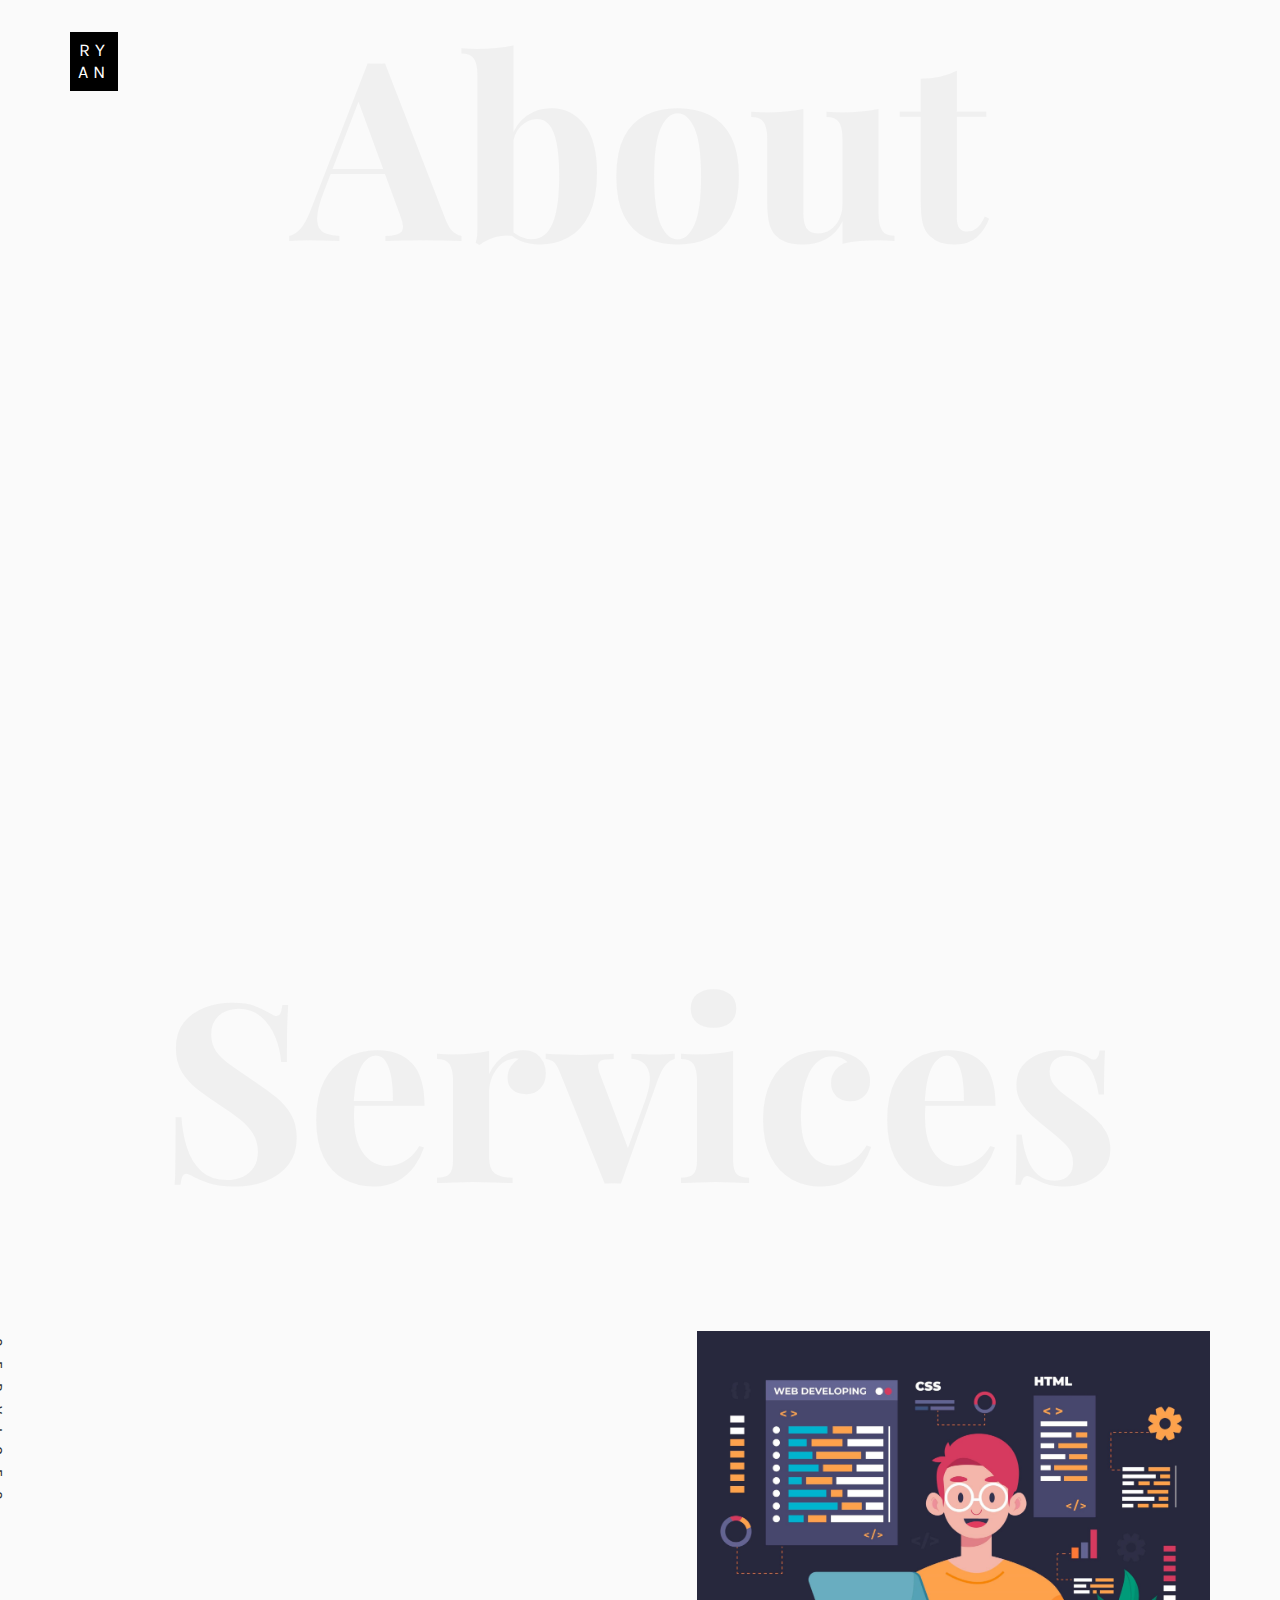
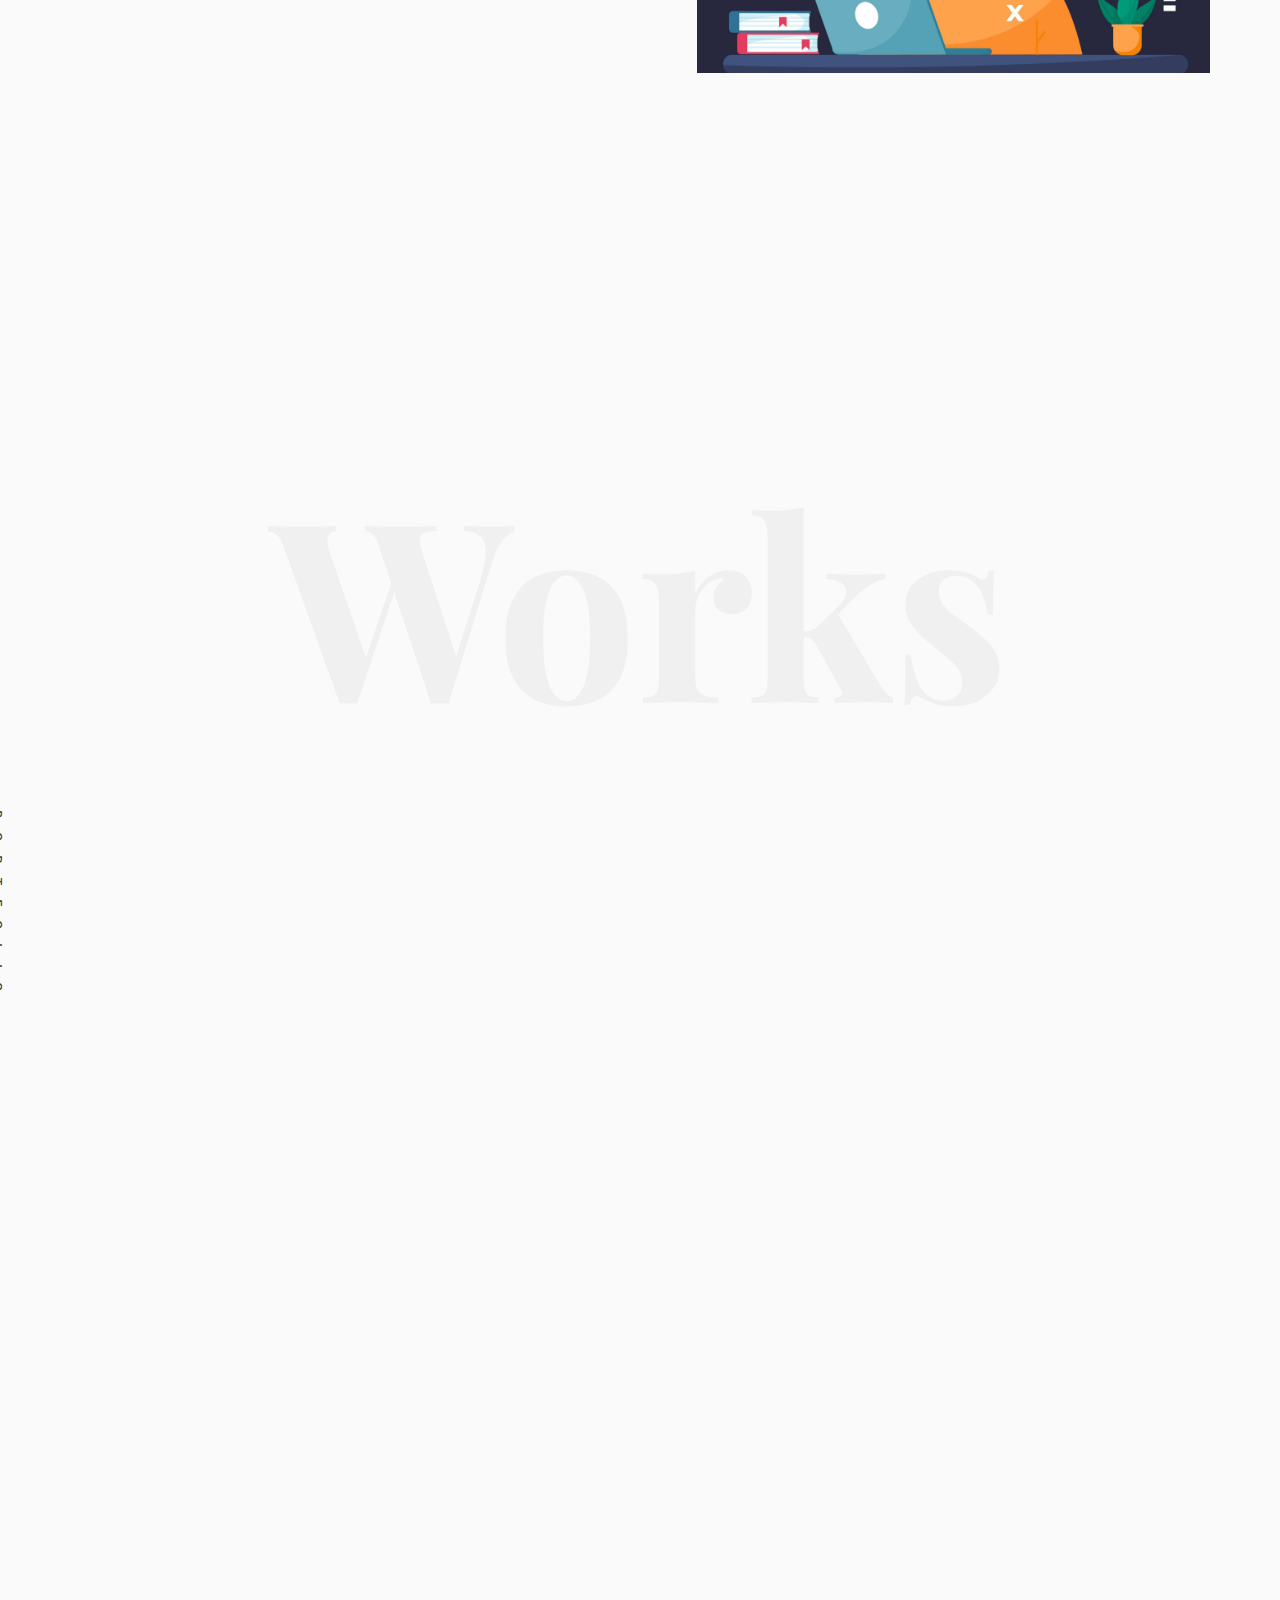
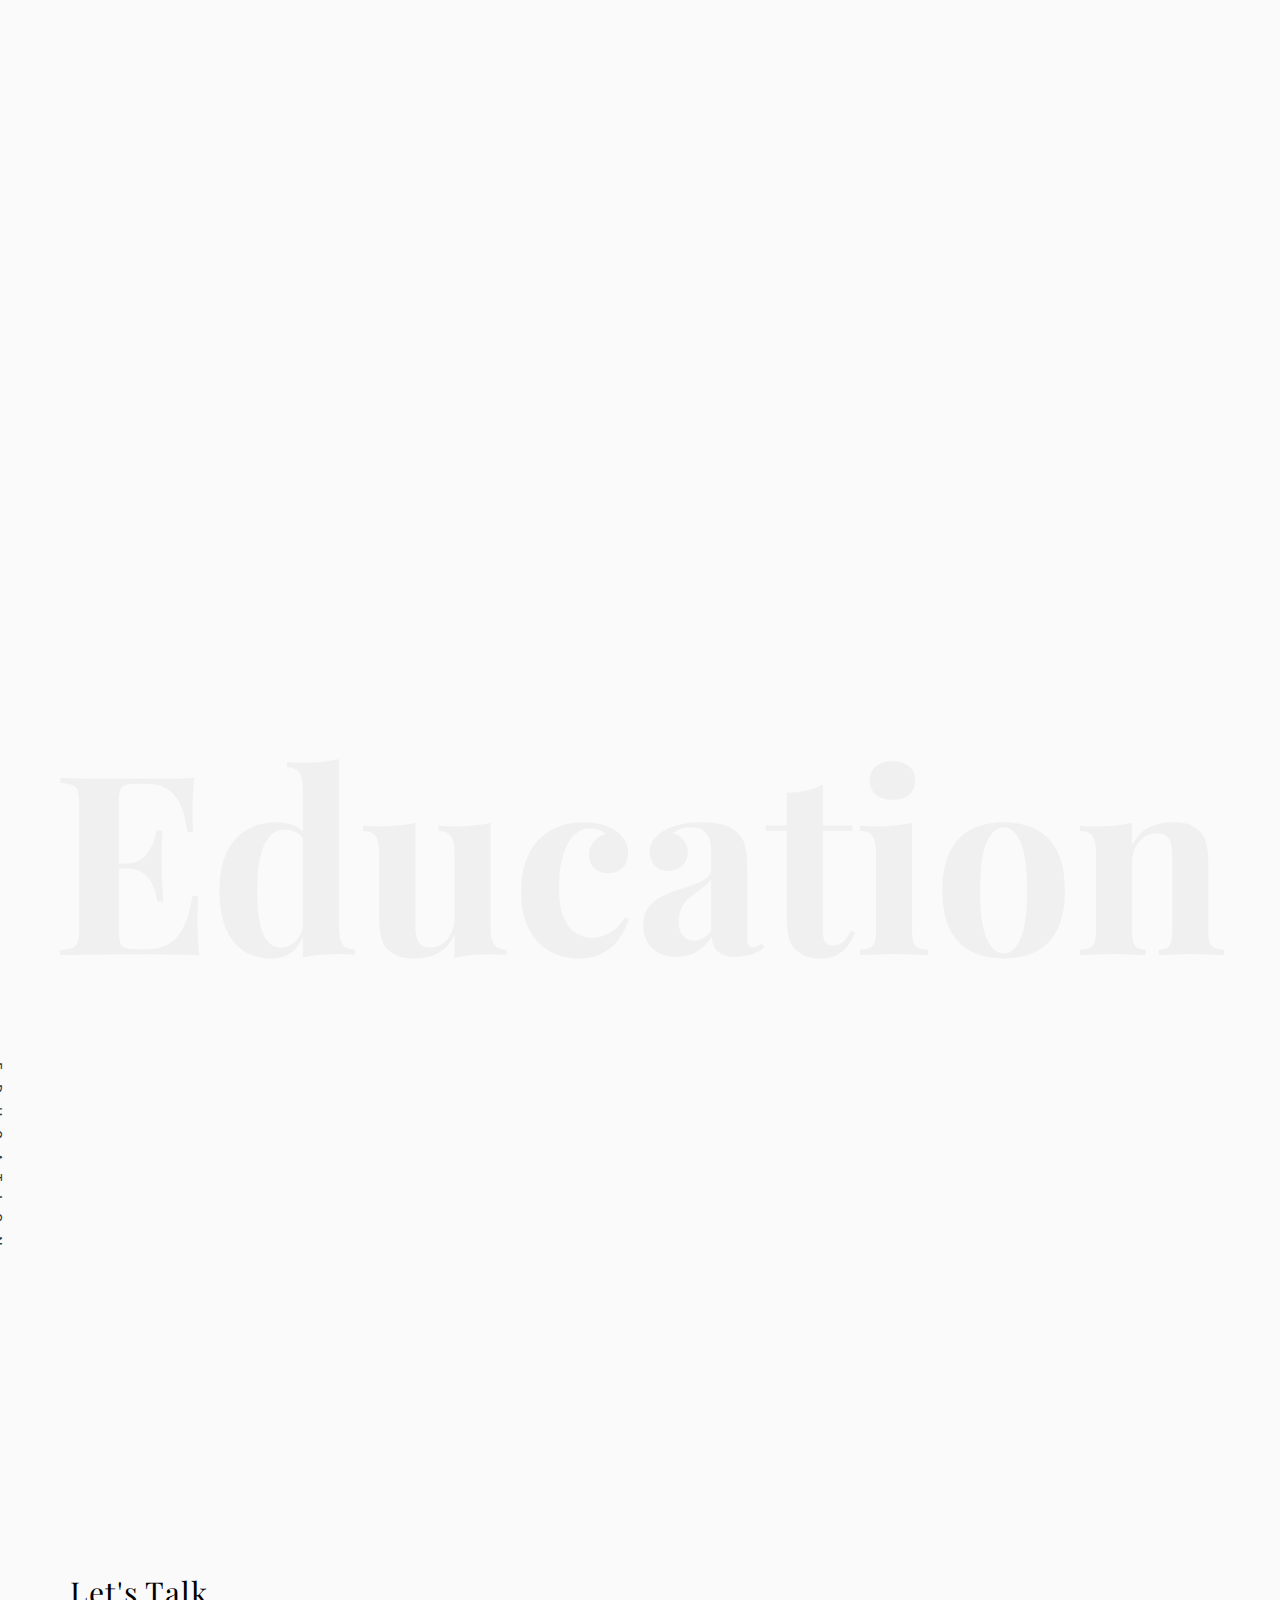
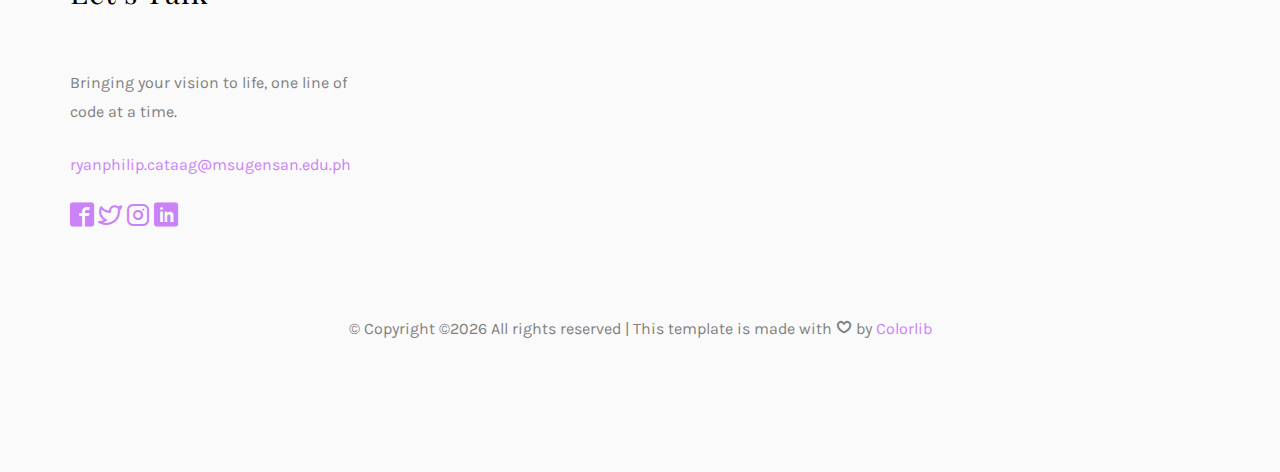
<file: index.html>
<!DOCTYPE HTML>
<html>
	<head>
	<meta charset="utf-8">
	<meta http-equiv="X-UA-Compatible" content="IE=edge">
	<title>Ryan's Resume</title>
	<meta name="viewport" content="width=device-width, initial-scale=1">
	<meta name="description" content="" />
	<meta name="keywords" content="" />
	<meta name="author" content="" />

  <!-- Facebook and Twitter integration -->
	<meta property="og:title" content=""/>
	<meta property="og:image" content=""/>
	<meta property="og:url" content=""/>
	<meta property="og:site_name" content=""/>
	<meta property="og:description" content=""/>
	<meta name="twitter:title" content="" />
	<meta name="twitter:image" content="" />
	<meta name="twitter:url" content="" />
	<meta name="twitter:card" content="" />

	<!-- Place favicon.ico and apple-touch-icon.png in the root directory -->
	<!-- <link rel="shortcut icon" href="favicon.ico"> -->

	<link href="https://fonts.googleapis.com/css?family=Karla:400,700" rel="stylesheet">
	<link href="https://fonts.googleapis.com/css?family=Playfair+Display:400,400i,700" rel="stylesheet">
	
	<!-- Animate.css -->
	<link rel="stylesheet" href="css/animate.css">
	<!-- Icomoon Icon Fonts-->
	<link rel="stylesheet" href="css/icomoon.css">
	<!-- Bootstrap  -->
	<link rel="stylesheet" href="css/bootstrap.css">
	<!-- Owl Carousel -->
	<link rel="stylesheet" href="css/owl.carousel.min.css">
	<link rel="stylesheet" href="css/owl.theme.default.min.css">
	<!-- Magnific Popup -->
	<link rel="stylesheet" href="css/magnific-popup.css">

	<link rel="stylesheet" href="css/style.css">


	<!-- Modernizr JS -->
	<script src="js/modernizr-2.6.2.min.js"></script>
	<!-- FOR IE9 below -->
	<!--[if lt IE 9]>
	<script src="js/respond.min.js"></script>
	<![endif]-->

	<link rel="apple-touch-icon" sizes="180x180" href="images/apple-touch-icon.png">
	<link rel="icon" type="image/png" sizes="32x32" href="images/favicon-32x32.png">
	<link rel="icon" type="image/png" sizes="16x16" href="images/favicon-16x16.png">
	<link rel="manifest" href="/site.webmanifest">

	</head>
	<body>

	<nav id="colorlib-main-nav" role="navigation">
		<a href="#" class="js-colorlib-nav-toggle colorlib-nav-toggle active"><i></i></a>
		<div class="js-fullheight colorlib-table">
			<div class="colorlib-table-cell js-fullheight">
				<div class="row">
					<div class="col-md-12">
						<div class="form-group">
							<input type="text" class="form-control" id="search" placeholder="Enter any key to search...">
							<button type="submit" class="btn btn-primary"><i class="icon-search3"></i></button>
						</div>
					</div>
				</div>
				<div class="row">
					<div class="col-md-12">
						<ul>
							<li class="active"><a href="index.html">Home</a></li>
							<li><a href="services.html">Services</a></li>
							<li><a href="work.html">Work</a></li>
							<li><a href="blog.html">Blog</a></li>
							<li><a href="about.html">About</a></li>
							<li><a href="contact.html">Contact</a></li>
						</ul>
					</div>
				</div>
				<div class="row">
					<div class="col-md-12">
						<h2 class="head-title">Works</h2>
						<a href="images/work-1.jpg" class="gallery image-popup-link text-center" style="background-image: url(images/work-1.jpg);">
							<span><i class="icon-search3"></i></span>
						</a>
						<a href="images/work-2.jpg" class="gallery image-popup-link text-center" style="background-image: url(images/work-2.jpg);">
							<span><i class="icon-search3"></i></span>
						</a>
						<a href="images/work-3.jpg" class="gallery image-popup-link text-center" style="background-image: url(images/work-3.jpg);">
							<span><i class="icon-search3"></i></span>
						</a>
						<a href="images/work-4.jpg" class="gallery image-popup-link text-center" style="background-image: url(images/work-4.jpg);">
							<span><i class="icon-search3"></i></span>
						</a>
					</div>
				</div>
			</div>
		</div>
	</nav>
	
	<div id="colorlib-page">
		<header>
			<div class="container">
				<div class="row">
					<div class="col-md-12">
						<div class="colorlib-navbar-brand">
							<a class="colorlib-logo" href="index.html"><span>Ry</span><span>an</span></a>
						</div>
						<!-- <a href="#" class="js-colorlib-nav-toggle colorlib-nav-toggle"><i></i></a> -->
					</div>
				</div>
			</div>
		</header>
		<div id="colorlib-about">
			<div class="container">
				<div class="row text-center">
					<h2 class="bold">About</h2>
				</div>
				<div class="row">
					<div class="col-md-5 animate-box">
						<div class="owl-carousel3">
							<div class="item">
								<img class="img-responsive about-img" src="images/about-3.png" style="margin-top: 60px">
							</div>
							<div class="item">
								<img class="img-responsive about-img" src="images/about-4.jpg" style="height: 650px">
							</div>
						</div>
					</div>
					<div class="col-md-6 col-md-push-1 animate-box">
						<div class="about-desc">
							<div class="owl-carousel3">
								<div class="item">
									<h2><span>Ryan</span><span>Cataag</span></h2>
								</div>
								<div class="item">
									<h2><span>I'm</span><span>A Web Developer</span></h2>
								</div>
							</div>
							<div class="desc">
								<div class="rotate">
									<h2 class="heading">About</h2>
								</div>
								<p>Passionate and motivated aspiring<a href="#"> Web Developer</a> with a strong foundation in HTML, CSS, and JavaScript, seeking an entry-level web development role to leverage skills in front-end development and responsive design.  Proficient in databases such as MySQL and PostgreSQL, with hands-on experience in managing data and optimizing database queries. Also skilled in data analytics and visualization, utilizing tools like Python, SQL, and Tableau to extract insights and present data in a meaningful way.</p>
								<p class="colorlib-social-icons">
									<a href="https://www.facebook.com/ryansxcz"><i class="icon-facebook2"></i></a>
									<a href="https://x.com/setsuna_xn"><i class="icon-twitter2"></i></a>
									<a href="https://www.instagram.com/ry.9nn/"><i class="icon-instagram2"></i></a>
									<a href="https://www.linkedin.com/in/ryan-cataag-425844232/"><i class="icon-linkedin"></i></a>
								</p>
								<p><a href="mailto:ryanphilip.cataag@msugensan.edu.ph" class="btn btn-primary btn-outline">Hire Me!</a></p>
							</div>
						</div>
					</div>
				</div>
			</div>
		</div>
		<div id="colorlib-services">
			<div class="container">
				<div class="row text-center">
					<h2 class="bold">Services</h2>
				</div>
				<div class="row">
					<div class="col-md-12">
						<div class="services-flex">
							<div class="one-third">
								<div class="row">
									<div class="col-md-12 col-md-offset-0 animate-box intro-heading">
										<span>My Services</span>
										<h2>Here Are Some of My Skills</h2>
									</div>
								</div>
								<div class="row">
									<div class="col-md-12">
										<div class="rotate">
											<h2 class="heading">Services</h2>
										</div>
									</div>
									<div class="col-md-6">
										<div class="services animate-box">
											<h3>1 - Database Administration</h3>
											<ul>
												<li>MySQL</li>
												<li>PostgreSQL</li>
												<li>MongoDB</li>
											</ul>
										</div>
										<div class="services animate-box">
											<h3>3 - Front End Development</h3>
											<ul>
												<li>HTML / CSS</li>
												<li>JS &amp; Jquery Startup</li>
												<li>React.JS</li>

											</ul>
										</div>
									</div>
									<div class="col-md-6">
										<div class="services animate-box">
											<h3>2 - Back End Development</h3>
											<ul>
												<li>PHP</li>
												<li>Express.JS</li>
												<li>Node.JS</li>
												<li>Python</li>
											</ul>
										</div>
										<div class="services animate-box">
											<h3>4 - Data Analytics and Visualization</h3>
											<ul>
												<li>Python</li>
												<li>SQL</li>
												<li>Tableu</li>
											</ul>
										</div>
									</div>
								</div>
							</div>
							<div class="one-forth services-img" style="background-image: url(images/services-img-1.jpg);">
							</div>
						</div>
					</div>
				</div>
			</div>
		</div>

		<div id="colorlib-work">
			<div class="container">
				<div class="row text-center">
					<h2 class="bold">Works</h2>
				</div>
				<div class="row">
					<div class="col-md-12 col-md-offset-0 text-center animate-box intro-heading">
						<span>Portfolio</span>
						<h2>Done Projects</h2>
					</div>
				</div>
				<div class="row">
					<div class="col-md-12">
						<div class="rotate">
							<h2 class="heading">Portfolio</h2>
						</div>
					</div>
				</div>
				<div class="row">
					<div class="col-md-12">
						<div class="work-entry animate-box">
							<a href="#" class="work-img" style="background-image: url(images/work-1.png);">
								<div class="display-t">
									<div class="work-name">
										<h2>Fwendster</h2>
									</div>
								</div>
							</a>
							<div class="col-md-4 col-md-offset-4">
								<div class="desc">
									<p>A simple social media site developed using the MERN stack submitted as a school project.</p>
									<p class="read"><a href="#">View details</a></p>
								</div>
							</div>
						</div>
					</div>
					<div class="col-md-12">
						<div class="work-entry animate-box">
							<a href="#" class="work-img" style="background-image: url(images/work-2.png);">
								<div class="display-t">
									<div class="work-name">
										<h2>Inventory System</h2>
									</div>
								</div>
							</a>
							<div class="col-md-4 col-md-offset-4">
								<div class="desc">
									<p>An inventory system featuring CRUD functionalities as well as user roles for restriction of data manipulation.</p>
									<p class="read"><a href="#">View Details</a></p>
								</div>
							</div>
						</div>
					</div>
					<div class="col-md-12">
						<div class="work-entry animate-box">
							<a href="#" class="work-img" style="background-image: url(images/work-3.png);">
								<div class="display-t">
									<div class="work-name">
										<h2>Data Analysis</h2>
									</div>
								</div>
							</a>
							<div class="col-md-4 col-md-offset-4">
								<div class="desc">
									<p>A program developed using python and its libraries capable of receiving any csv file and provide descriptive analysis based on the data as well as cleansing the file of any outliers.</p>
									<p class="read"><a href="#">View details</a></p>
								</div>
							</div>
						</div>
					</div>
					<!-- <div class="col-md-12">
						<div class="work-entry animate-box">
							<a href="work.html" class="work-img" style="background-image: url(images/work-4.jpg);">
								<div class="display-t">
									<div class="work-name">
										<h2>Black</h2>
									</div>
								</div>
							</a>
							<div class="col-md-4 col-md-offset-4">
								<div class="desc">
									<p>Far far away, behind the word mountains, far from the countries Vokalia and Consonantia, there live the blind texts. Separated they live in Bookmarksgrove right at the coast of the Semantics, a large language ocean.</p>
									<p class="read"><a href="#">View details</a></p>
								</div>
							</div>
						</div>
					</div> -->
				</div>
			</div>
		</div>

		<!-- <div id="colorlib-blog">
			<div class="container">
				<div class="row text-center">
					<h2 class="bold">Blog</h2>
				</div>
				<div class="row">
					<div class="col-md-12 col-md-offset-0 text-center animate-box intro-heading">
						<span>Blog</span>
						<h2>Read Our Case</h2>
					</div>
				</div>
				<div class="row">
					<div class="col-md-12">
						<div class="rotate">
							<h2 class="heading">Our Blog</h2>
						</div>
					</div>
				</div>
				<div class="row animate-box">
					<div class="owl-carousel1">
						<div class="item">
							<div class="col-md-12">
								<div class="article">
									<a href="blog.html" class="blog-img">
										<img class="img-responsive" src="images/img-1.jpg" alt="html5 bootstrap by colorlib.com">
										<div class="overlay"></div>
										<div class="link">
											<span class="read">Read more</h2>
										</div>
									</a>
									<div class="desc">
										<span class="meta">15, Feb 2018</span>
										<h2><a href="blog.html">A Japanese Constellation</a></h2>
										<p>When she reached the first hills of the Italic Mountains, she had a last view back on the skyline of her hometown Bookmarksgrove</p>
									</div>
								</div>
							</div>
						</div>
						<div class="item">
							<div class="col-md-12">
								<div class="article">
									<a href="blog.html" class="blog-img">
										<img class="img-responsive" src="images/img-2.jpg" alt="html5 bootstrap by colorlib.com">
										<div class="overlay"></div>
										<div class="link">
											<span class="read">Read more</h2>
										</div>
									</a>
									<div class="desc">
										<span class="meta">15, Feb 2018</span>
										<h2><a href="blog.html">A Japanese Constellation</a></h2>
										<p>When she reached the first hills of the Italic Mountains, she had a last view back on the skyline of her hometown Bookmarksgrove</p>
									</div>
								</div>
							</div>
						</div>
						<div class="item">
							<div class="col-md-12">
								<div class="article">
									<a href="blog.html" class="blog-img">
										<img class="img-responsive" src="images/img-3.jpg" alt="html5 bootstrap by colorlib.com">
										<div class="overlay"></div>
										<div class="link">
											<span class="read">Read more</h2>
										</div>
									</a>
									<div class="desc">
										<span class="meta">15, Feb 2018</span>
										<h2><a href="blog.html">A Japanese Constellation</a></h2>
										<p>When she reached the first hills of the Italic Mountains, she had a last view back on the skyline of her hometown Bookmarksgrove</p>
									</div>
								</div>
							</div>
						</div>
					</div>
				</div>
			</div>
		</div> -->

		<div id="colorlib-testimony">
			<div class="container">
				<div class="row text-center">
					<h2 class="bold">Education</h2>
				</div>
				<div class="row">
					<div class="col-md-12 col-md-offset-0 text-center animate-box intro-heading">
						<span>Education</span>
						<h2>Educational Background</h2>
					</div>
				</div>
				<div class="row">
					<div class="col-md-12">
						<div class="rotate">
							<h2 class="heading">Education</h2>
						</div>
					</div>
				</div>
				<div class="row animate-box">
					<div class="owl-carousel">
						<div class="item">
							<div class="col-md-12 text-center">
								<div class="testimony">
									<blockquote>
										<p>General Santos City National Secondary School of Arts and Trades</p>
										<span>" 2014-2018</span>
									</blockquote>
								</div>
							</div>
						</div>
						<div class="item">
							<div class="col-md-12 text-center">
								<div class="testimony">
									<blockquote>
										<p>Mindanao State University General Santos - Senior High School <br>STEM Track</br></p>
										<span>" 2018-2020</span>
									</blockquote>
								</div>
							</div>
						</div>
						<div class="item">
							<div class="col-md-12 text-center">
								<div class="testimony">
									<blockquote>
										<p>Mindanao State University General Santos - BSIT <br>Database Major</br></p>
										<span>" 2021-Present</span>
									</blockquote>
								</div>
							</div>
						</div>
					</div>
				</div>
			</div>
		</div>

		<footer>
			<div id="footer">
				<div class="container">
					<div class="row">
						<div class="col-md-4 col-pb-sm">
							<div class="row">
								<div class="col-md-10">
									<h2>Let's Talk</h2>
									<p>Bringing your vision to life, one line of code at a time.</p>
									<p><a href="mailto:ryanphilip.cataag@msugensan.edu.ph">ryanphilip.cataag@msugensan.edu.ph</a></p>
									<p class="colorlib-social-icons">
										<a href="https://www.facebook.com/ryansxcz"><i class="icon-facebook2"></i></a>
										<a href="https://x.com/setsuna_xn"><i class="icon-twitter2"></i></a>
										<a href="https://www.instagram.com/ry.9nn/"><i class="icon-instagram2"></i></a>
										<a href="https://www.linkedin.com/in/ryan-cataag-425844232/"><i class="icon-linkedin"></i></a>
									</p>
								</div>
							</div>
						</div>
						<!-- <div class="col-md-4 col-pb-sm">
							<h2>Latest Blog</h2>
							<div class="f-entry">
								<a href="#" class="featured-img" style="background-image: url(images/img-1.jpg);"></a>
								<div class="desc">
									<span>February 15, 2018</span>
									<h3><a href="#">Art Gallery in Japan</a></h3>
								</div>
							</div>
							<div class="f-entry">
								<a href="#" class="featured-img" style="background-image: url(images/img-2.jpg);"></a>
								<div class="desc">
									<span>February 9, 2018</span>
									<h3><a href="#">A Japanese Constellation</a></h3>
								</div>
							</div>
							<div class="f-entry">
								<a href="#" class="featured-img" style="background-image: url(images/img-3.jpg);"></a>
								<div class="desc">
									<span>February 15, 2018</span>
									<h3><a href="#">Road Trip</a></h3>
								</div>
							</div>
						</div>
						<div class="col-md-4 col-pb-sm">
							<h2>Newsletter</h2>
							<p>A small river named Duden flows by their place and supplies it with the necessary regelialia</p>
							<div class="subscribe text-center">
								<div class="form-group">
									<input type="text" class="form-control text-center" placeholder="Enter Email address">
									<input type="submit" value="Subscribe" class="btn btn-primary btn-custom">
								</div>
							</div>
						</div> -->
					</div>
					<div class="row">
						<div class="col-md-12 text-center">
							<p>
								&copy; <!-- Link back to Colorlib can't be removed. Template is licensed under CC BY 3.0. -->
Copyright &copy;<script>document.write(new Date().getFullYear());</script> All rights reserved | This template is made with <i class="icon-heart4" aria-hidden="true"></i> by <a href="https://colorlib.com" target="_blank">Colorlib</a>
<!-- Link back to Colorlib can't be removed. Template is licensed under CC BY 3.0. -->
							</p>
						</div>
					</div>
				</div>
			</div>
		</footer>
	
	</div>

	<!-- jQuery -->
	<script src="js/jquery.min.js"></script>
	<!-- jQuery Easing -->
	<script src="js/jquery.easing.1.3.js"></script>
	<!-- Bootstrap -->
	<script src="js/bootstrap.min.js"></script>
	<!-- Waypoints -->
	<script src="js/jquery.waypoints.min.js"></script>
	<!-- Owl Carousel -->
	<script src="js/owl.carousel.min.js"></script>
	<!-- Magnific Popup -->
	<script src="js/jquery.magnific-popup.min.js"></script>
	<script src="js/magnific-popup-options.js"></script>

	<!-- Main JS (Do not remove) -->
	<script src="js/main.js"></script>

	</body>
</html>
</file>
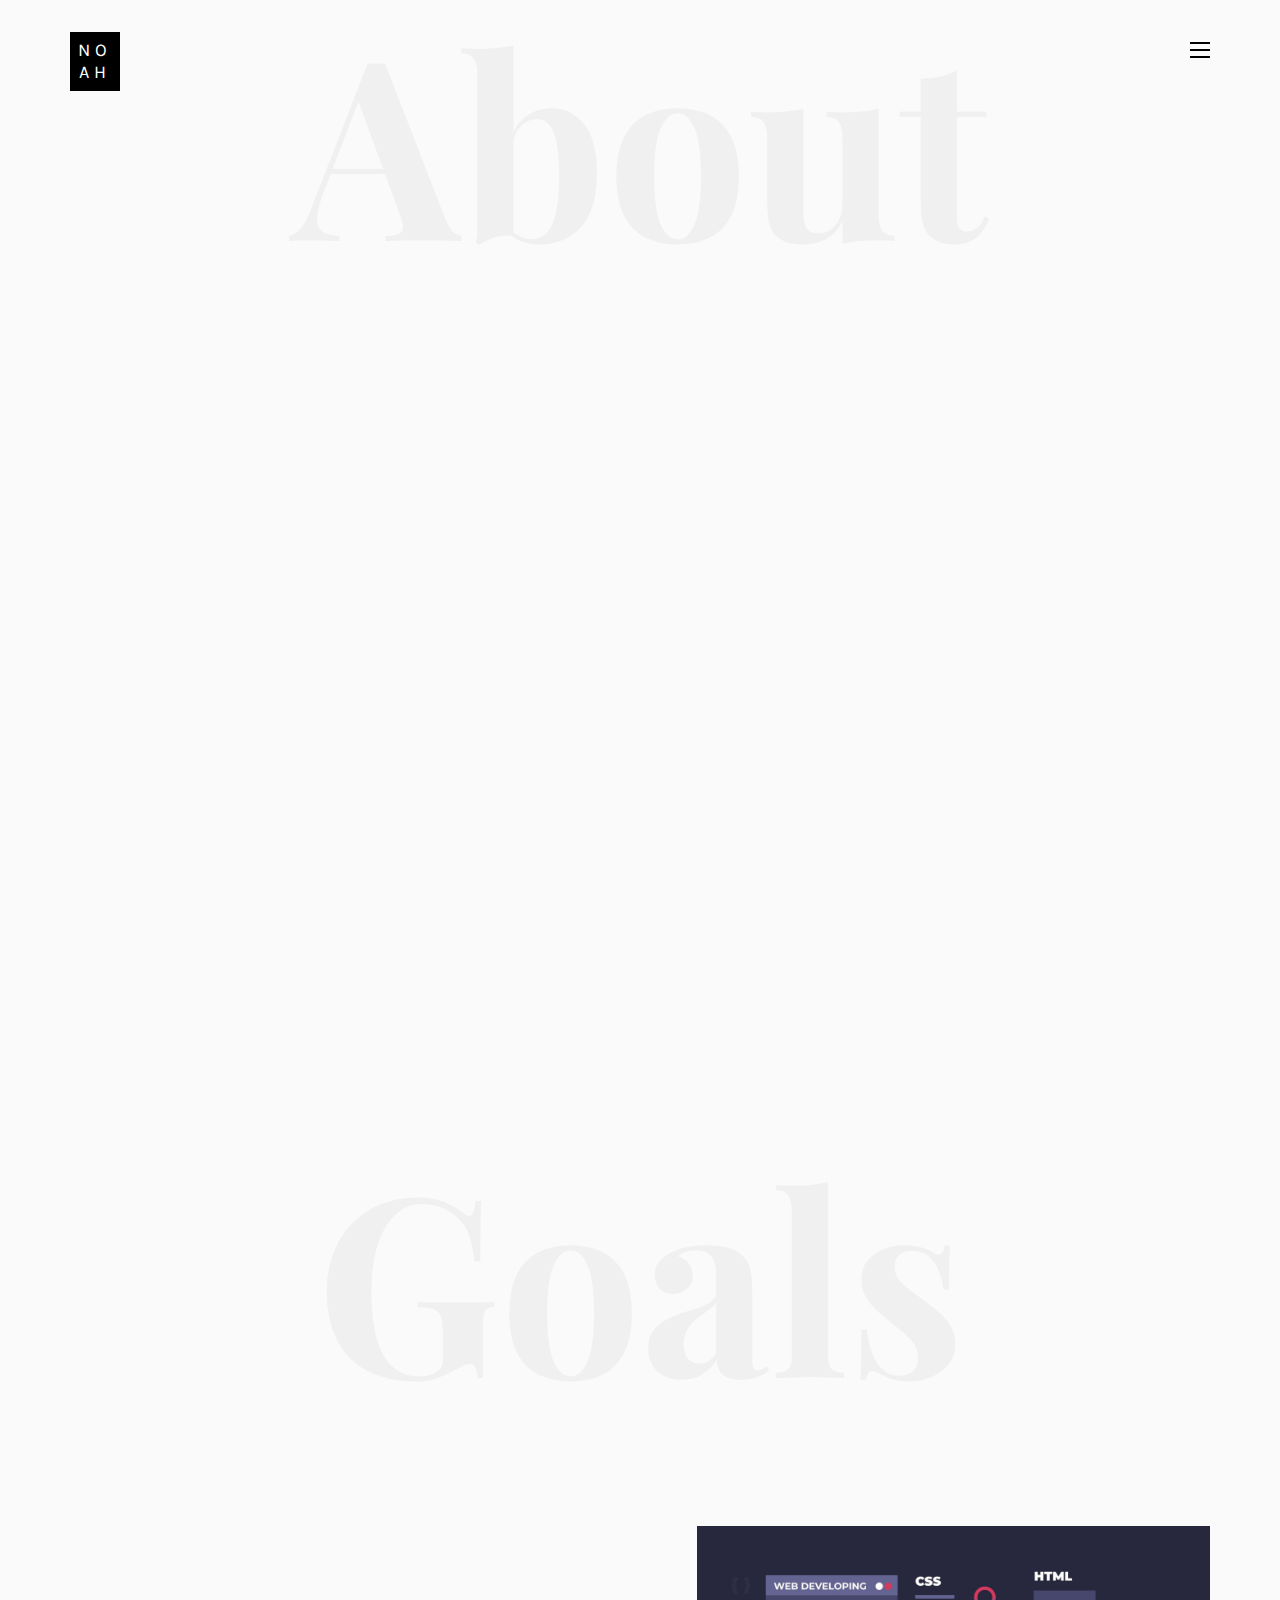
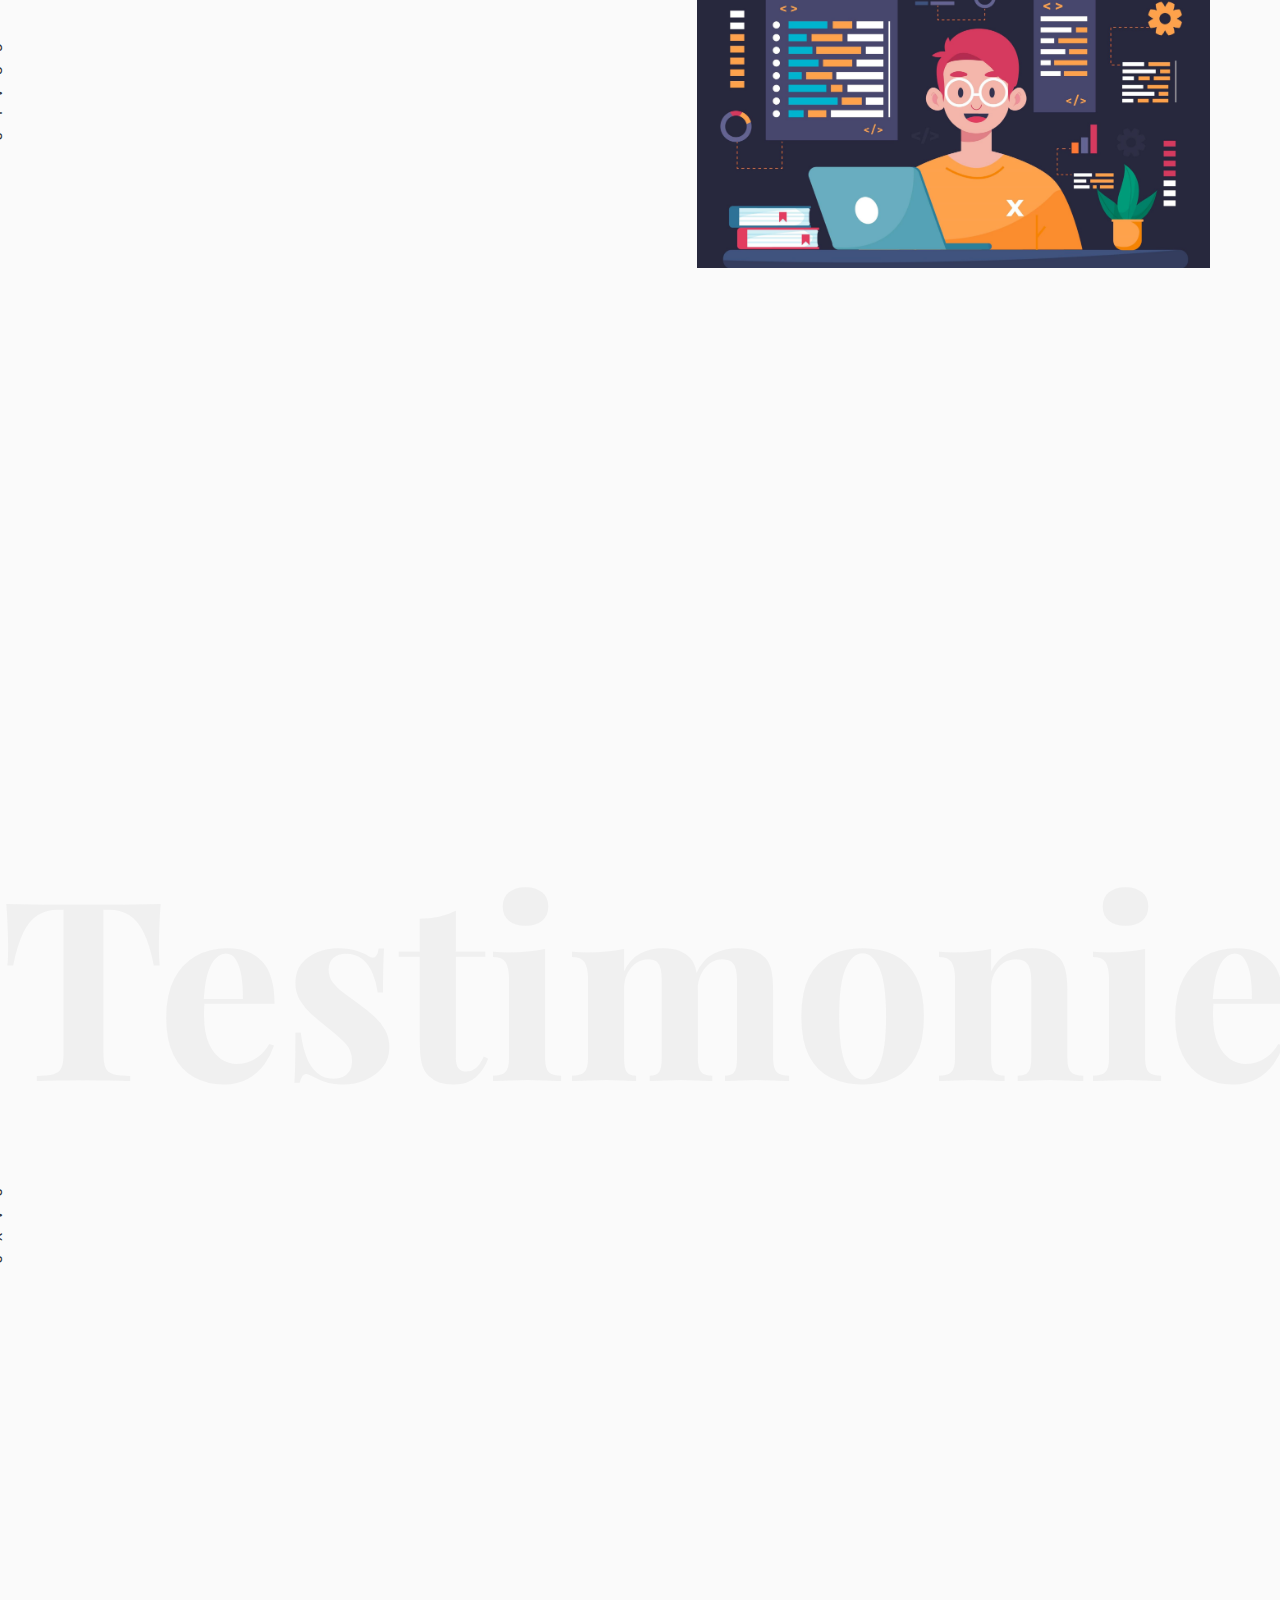
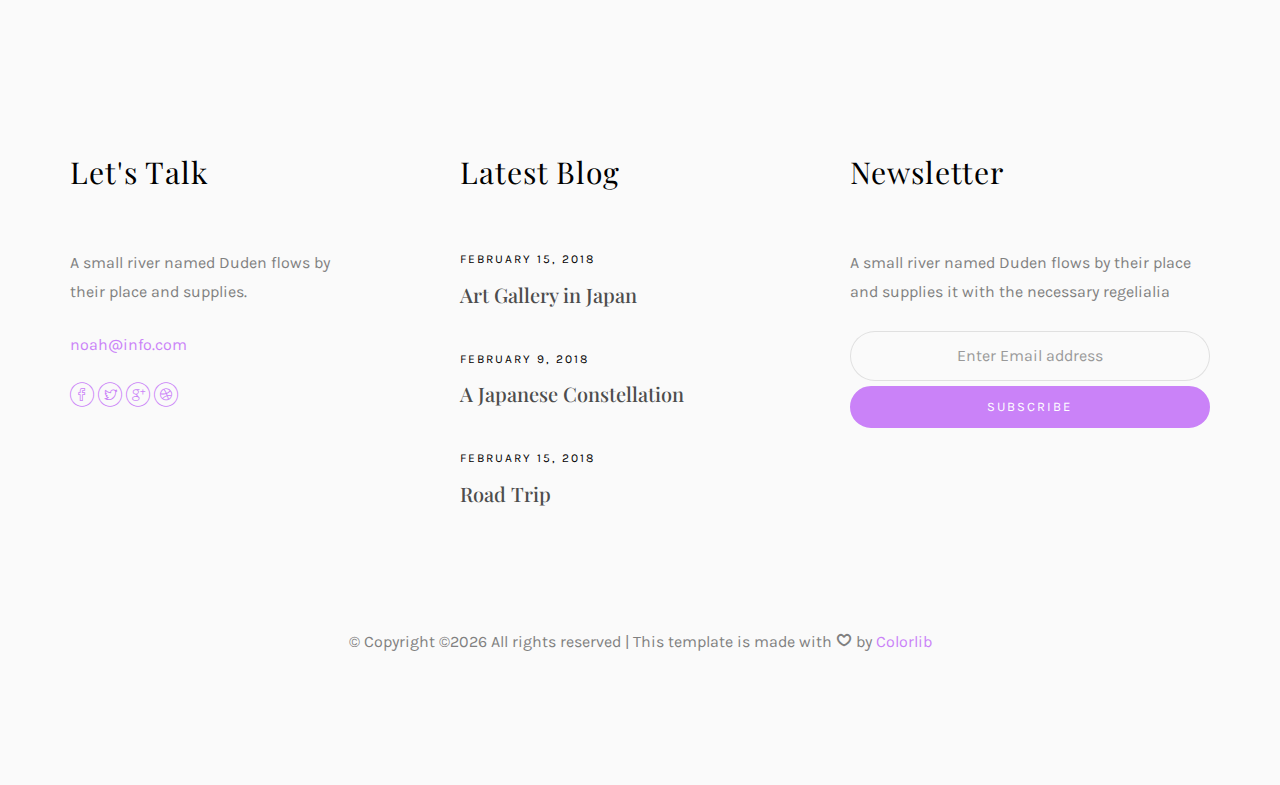
<file: about.html>
<!DOCTYPE HTML>
<html>
	<head>
	<meta charset="utf-8">
	<meta http-equiv="X-UA-Compatible" content="IE=edge">
	<title>Ryan's Resume</title>
	<meta name="viewport" content="width=device-width, initial-scale=1">
	<meta name="description" content="" />
	<meta name="keywords" content="" />
	<meta name="author" content="" />

  <!-- Facebook and Twitter integration -->
	<meta property="og:title" content=""/>
	<meta property="og:image" content=""/>
	<meta property="og:url" content=""/>
	<meta property="og:site_name" content=""/>
	<meta property="og:description" content=""/>
	<meta name="twitter:title" content="" />
	<meta name="twitter:image" content="" />
	<meta name="twitter:url" content="" />
	<meta name="twitter:card" content="" />

	<!-- Place favicon.ico and apple-touch-icon.png in the root directory -->
	<link rel="shortcut icon" href="favicon.ico">

	<link href="https://fonts.googleapis.com/css?family=Karla:400,700" rel="stylesheet">
	<link href="https://fonts.googleapis.com/css?family=Playfair+Display:400,400i,700" rel="stylesheet">
	
	<!-- Animate.css -->
	<link rel="stylesheet" href="css/animate.css">
	<!-- Icomoon Icon Fonts-->
	<link rel="stylesheet" href="css/icomoon.css">
	<!-- Bootstrap  -->
	<link rel="stylesheet" href="css/bootstrap.css">
	<!-- Owl Carousel -->
	<link rel="stylesheet" href="css/owl.carousel.min.css">
	<link rel="stylesheet" href="css/owl.theme.default.min.css">
	<!-- Magnific Popup -->
	<link rel="stylesheet" href="css/magnific-popup.css">

	<link rel="stylesheet" href="css/style.css">


	<!-- Modernizr JS -->
	<script src="js/modernizr-2.6.2.min.js"></script>
	<!-- FOR IE9 below -->
	<!--[if lt IE 9]>
	<script src="js/respond.min.js"></script>
	<![endif]-->

	</head>
	<body>

	<nav id="colorlib-main-nav" role="navigation">
		<a href="#" class="js-colorlib-nav-toggle colorlib-nav-toggle active"><i></i></a>
		<div class="js-fullheight colorlib-table">
			<div class="colorlib-table-cell js-fullheight">
				<div class="row">
					<div class="col-md-12">
						<div class="form-group">
							<input type="text" class="form-control" id="search" placeholder="Enter any key to search...">
							<button type="submit" class="btn btn-primary"><i class="icon-search3"></i></button>
						</div>
					</div>
				</div>
				<div class="row">
					<div class="col-md-12">
						<ul>
							<li><a href="index.html">Home</a></li>
							<li><a href="services.html">Services</a></li>
							<li><a href="work.html">Work</a></li>
							<li><a href="blog.html">Blog</a></li>
							<li class="active"><a href="about.html">About</a></li>
							<li><a href="contact.html">Contact</a></li>
						</ul>
					</div>
				</div>
				<div class="row">
					<div class="col-md-12">
						<h2 class="head-title">Works</h2>
						<a href="images/work-1.jpg" class="gallery image-popup-link text-center" style="background-image: url(images/work-1.jpg);">
							<span><i class="icon-search3"></i></span>
						</a>
						<a href="images/work-2.jpg" class="gallery image-popup-link text-center" style="background-image: url(images/work-2.jpg);">
							<span><i class="icon-search3"></i></span>
						</a>
						<a href="images/work-3.jpg" class="gallery image-popup-link text-center" style="background-image: url(images/work-3.jpg);">
							<span><i class="icon-search3"></i></span>
						</a>
						<a href="images/work-4.jpg" class="gallery image-popup-link text-center" style="background-image: url(images/work-4.jpg);">
							<span><i class="icon-search3"></i></span>
						</a>
					</div>
				</div>
			</div>
		</div>
	</nav>
	
	<div id="colorlib-page">
		<header>
			<div class="container">
				<div class="row">
					<div class="col-md-12">
						<div class="colorlib-navbar-brand">
							<a class="colorlib-logo" href="index.html"><span>No</span><span>ah</span></a>
						</div>
						<a href="#" class="js-colorlib-nav-toggle colorlib-nav-toggle"><i></i></a>
					</div>
				</div>
			</div>
		</header>
		<div id="colorlib-about">
			<div class="container">
				<div class="row text-center">
					<h2 class="bold">About</h2>
				</div>
				<div class="row row-padded-bottom">
					<div class="col-md-5 animate-box">
						<img class="img-responsive about-img" src="images/about.jpg" alt="html5 bootstrap template by colorlib.com">
					</div>
					<div class="col-md-6 col-md-push-1 animate-box">
						<div class="about-desc">
							<h2><span>Noah</span><span>Henderson</span></h2>
							<div class="desc">
								<div class="rotate">
									<h2 class="heading">About</h2>
								</div>
								<p>A small river named Duden <a href="#">flows by their place</a> and supplies it with the necessary regelialia. It is a paradisematic country, in which roasted parts of sentences fly into your mouth. Even the all-powerful Pointing has no control about the blind texts it is an almost unorthographic life.</p>
								<p class="colorlib-social-icons">
									<a href="#"><i class="icon-facebook4"></i></a>
									<a href="#"><i class="icon-twitter3"></i></a>
									<a href="#"><i class="icon-googleplus"></i></a>
									<a href="#"><i class="icon-dribbble2"></i></a>
								</p>
								<p><a href="work.html" class="btn btn-primary btn-outline">View My Works</a></p>
							</div>
						</div>
					</div>
				</div>
				<div class="row">
					<div class="col-md-4 animate-box">
						<p>The Big Oxmox advised her not to do so, because there were thousands of bad Commas, wild Question Marks and devious Semikoli, but the Little Blind Text didn’t listen. She packed her seven versalia, put her initial into the belt and made herself on the way.</p>
					</div>
					<div class="col-md-4 animate-box">
						<p>The Big Oxmox advised her not to do so, because there were thousands of bad Commas, wild Question Marks and devious Semikoli, but the Little Blind Text didn’t listen. She packed her seven versalia, put her initial into the belt and made herself on the way.</p>
					</div>
					<div class="col-md-4 animate-box">
						<p>The Big Oxmox advised her not to do so, because there were thousands of bad Commas, wild Question Marks and devious Semikoli, but the Little Blind Text didn’t listen. She packed her seven versalia, put her initial into the belt and made herself on the way.</p>
					</div>
				</div>
			</div>
		</div>
		<div id="colorlib-services">
			<div class="container">
				<div class="row text-center">
					<h2 class="bold">Goals</h2>
				</div>
				<div class="row">
					<div class="col-md-12">
						<div class="services-flex">
							<div class="one-third">
								<div class="row">
									<div class="col-md-12 col-md-offset-0 animate-box intro-heading">
										<span>Target</span>
										<h2>Goals</h2>
										<p>A small river named Duden flows by their place and supplies it with the necessary regelialia. It is a paradisematic country, in which roasted parts of sentences fly into your mouth.</p>
									</div>
								</div>
								<div class="row">
									<div class="col-md-12">
										<div class="rotate">
											<h2 class="heading">Goals</h2>
										</div>
									</div>
									<div class="col-md-12">
										<div class="services animate-box">
											<h3>1 - High Quality Theme</h3>
											<p>Even the all-powerful Pointing has no control about the blind texts it is an almost unorthographic life One day however a small line of blind text by the name of Lorem Ipsum decided to leave for the far World of Grammar.</p>
										</div>
										<div class="services animate-box">
											<h3>2 - Customer Satisfaction</h3>
											<p>Even the all-powerful Pointing has no control about the blind texts it is an almost unorthographic life One day however a small line of blind text by the name of Lorem Ipsum decided to leave for the far World of Grammar.</p>
										</div>
										<div class="services animate-box">
											<h3>3 - Well Mentained Sites</h3>
											<p>Even the all-powerful Pointing has no control about the blind texts it is an almost unorthographic life One day however a small line of blind text by the name of Lorem Ipsum decided to leave for the far World of Grammar.</p>
										</div>
									</div>
								</div>
							</div>
							<div class="one-forth services-img" style="background-image: url(images/services-img-1.jpg);">
							</div>
						</div>
					</div>
				</div>
			</div>
		</div>

		<div id="colorlib-testimony">
			<div class="container">
				<div class="row text-center">
					<h2 class="bold">Testimonies</h2>
				</div>
				<div class="row">
					<div class="col-md-12 col-md-offset-0 text-center animate-box intro-heading">
						<span>Testimonies</span>
						<h2>Clients Says</h2>
					</div>
				</div>
				<div class="row">
					<div class="col-md-12">
						<div class="rotate">
							<h2 class="heading">Says</h2>
						</div>
					</div>
				</div>
				<div class="row animate-box">
					<div class="owl-carousel">
						<div class="item">
							<div class="col-md-12 text-center">
								<div class="testimony">
									<blockquote>
										<p>"A small river named Duden flows by their place and supplies it with the necessary regelialia.</p>
										<span>" &mdash; George Brooks</span>
									</blockquote>
								</div>
							</div>
						</div>
						<div class="item">
							<div class="col-md-12 text-center">
								<div class="testimony">
									<blockquote>
										<p>"Even the all-powerful Pointing has no control about the blind texts it is an almost unorthographic life One day however a small line of blind text by the name of Lorem Ipsum decided to leave for the far World of Grammar.</p>
										<span>" &mdash; Daniel Foster</span>
									</blockquote>
								</div>
							</div>
						</div>
						<div class="item">
							<div class="col-md-12 text-center">
								<div class="testimony">
									<blockquote>
										<p>"When she reached the first hills of the Italic Mountains, she had a last view back on the skyline of her hometown Bookmarksgrove</p>
										<span>" &mdash; Liam Jenkins</span>
									</blockquote>
								</div>
							</div>
						</div>
					</div>
				</div>
			</div>
		</div>

		<footer>
			<div id="footer">
				<div class="container">
					<div class="row">
						<div class="col-md-4 col-pb-sm">
							<div class="row">
								<div class="col-md-10">
									<h2>Let's Talk</h2>
									<p>A small river named Duden flows by their place and supplies.</p>
									<p><a href="#">noah@info.com</a></p>
									<p class="colorlib-social-icons">
										<a href="#"><i class="icon-facebook4"></i></a>
										<a href="#"><i class="icon-twitter3"></i></a>
										<a href="#"><i class="icon-googleplus"></i></a>
										<a href="#"><i class="icon-dribbble2"></i></a>
									</p>
								</div>
							</div>
						</div>
						<div class="col-md-4 col-pb-sm">
							<h2>Latest Blog</h2>
							<div class="f-entry">
								<a href="#" class="featured-img" style="background-image: url(images/img-1.jpg);"></a>
								<div class="desc">
									<span>February 15, 2018</span>
									<h3><a href="#">Art Gallery in Japan</a></h3>
								</div>
							</div>
							<div class="f-entry">
								<a href="#" class="featured-img" style="background-image: url(images/img-2.jpg);"></a>
								<div class="desc">
									<span>February 9, 2018</span>
									<h3><a href="#">A Japanese Constellation</a></h3>
								</div>
							</div>
							<div class="f-entry">
								<a href="#" class="featured-img" style="background-image: url(images/img-3.jpg);"></a>
								<div class="desc">
									<span>February 15, 2018</span>
									<h3><a href="#">Road Trip</a></h3>
								</div>
							</div>
						</div>
						<div class="col-md-4 col-pb-sm">
							<h2>Newsletter</h2>
							<p>A small river named Duden flows by their place and supplies it with the necessary regelialia</p>
							<div class="subscribe text-center">
								<div class="form-group">
									<input type="text" class="form-control text-center" placeholder="Enter Email address">
									<input type="submit" value="Subscribe" class="btn btn-primary btn-custom">
								</div>
							</div>
						</div>
					</div>
					<div class="row">
						<div class="col-md-12 text-center">
							<p>
								&copy; <!-- Link back to Colorlib can't be removed. Template is licensed under CC BY 3.0. -->
Copyright &copy;<script>document.write(new Date().getFullYear());</script> All rights reserved | This template is made with <i class="icon-heart4" aria-hidden="true"></i> by <a href="https://colorlib.com" target="_blank">Colorlib</a>
<!-- Link back to Colorlib can't be removed. Template is licensed under CC BY 3.0. -->
							</p>
						</div>
					</div>
				</div>
			</div>
		</footer>
	
	</div>

	<!-- jQuery -->
	<script src="js/jquery.min.js"></script>
	<!-- jQuery Easing -->
	<script src="js/jquery.easing.1.3.js"></script>
	<!-- Bootstrap -->
	<script src="js/bootstrap.min.js"></script>
	<!-- Waypoints -->
	<script src="js/jquery.waypoints.min.js"></script>
	<!-- Owl Carousel -->
	<script src="js/owl.carousel.min.js"></script>
	<!-- Magnific Popup -->
	<script src="js/jquery.magnific-popup.min.js"></script>
	<script src="js/magnific-popup-options.js"></script>

	<!-- Main JS (Do not remove) -->
	<script src="js/main.js"></script>

	</body>
</html>
</file>
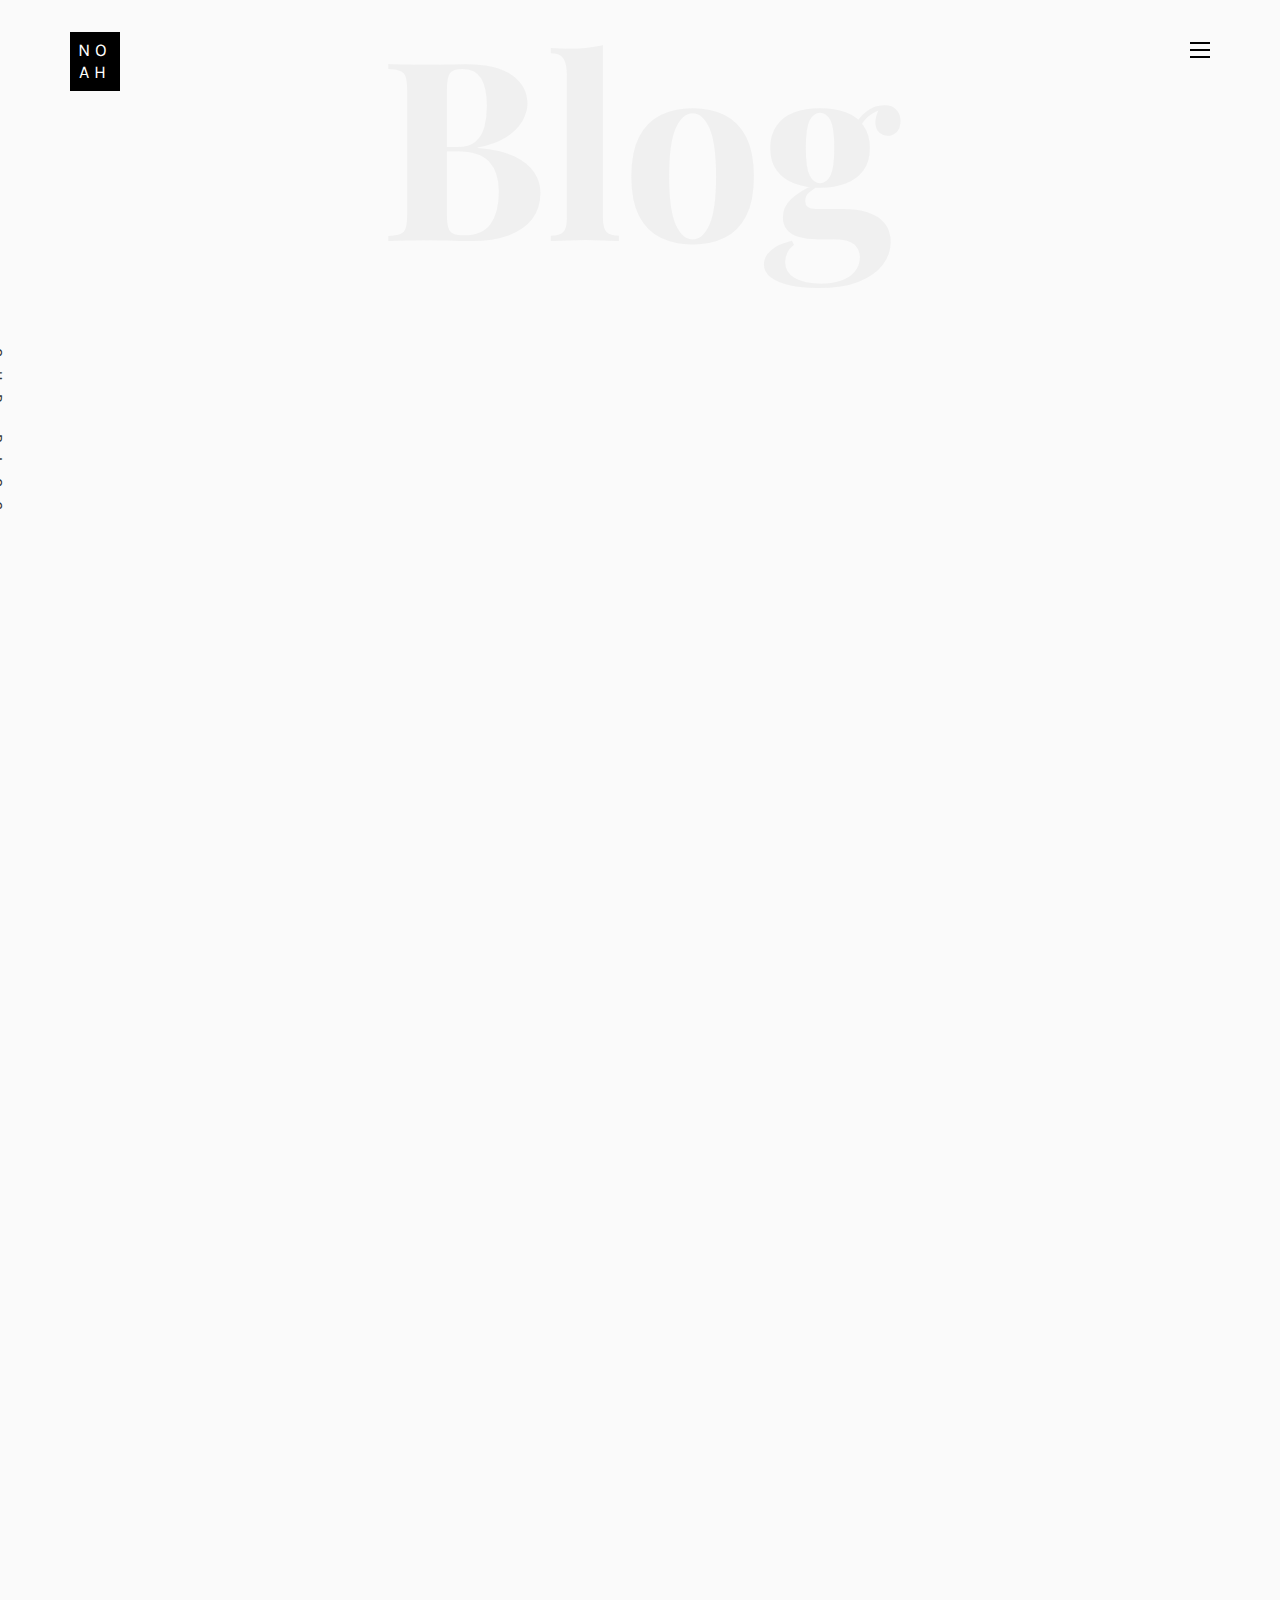
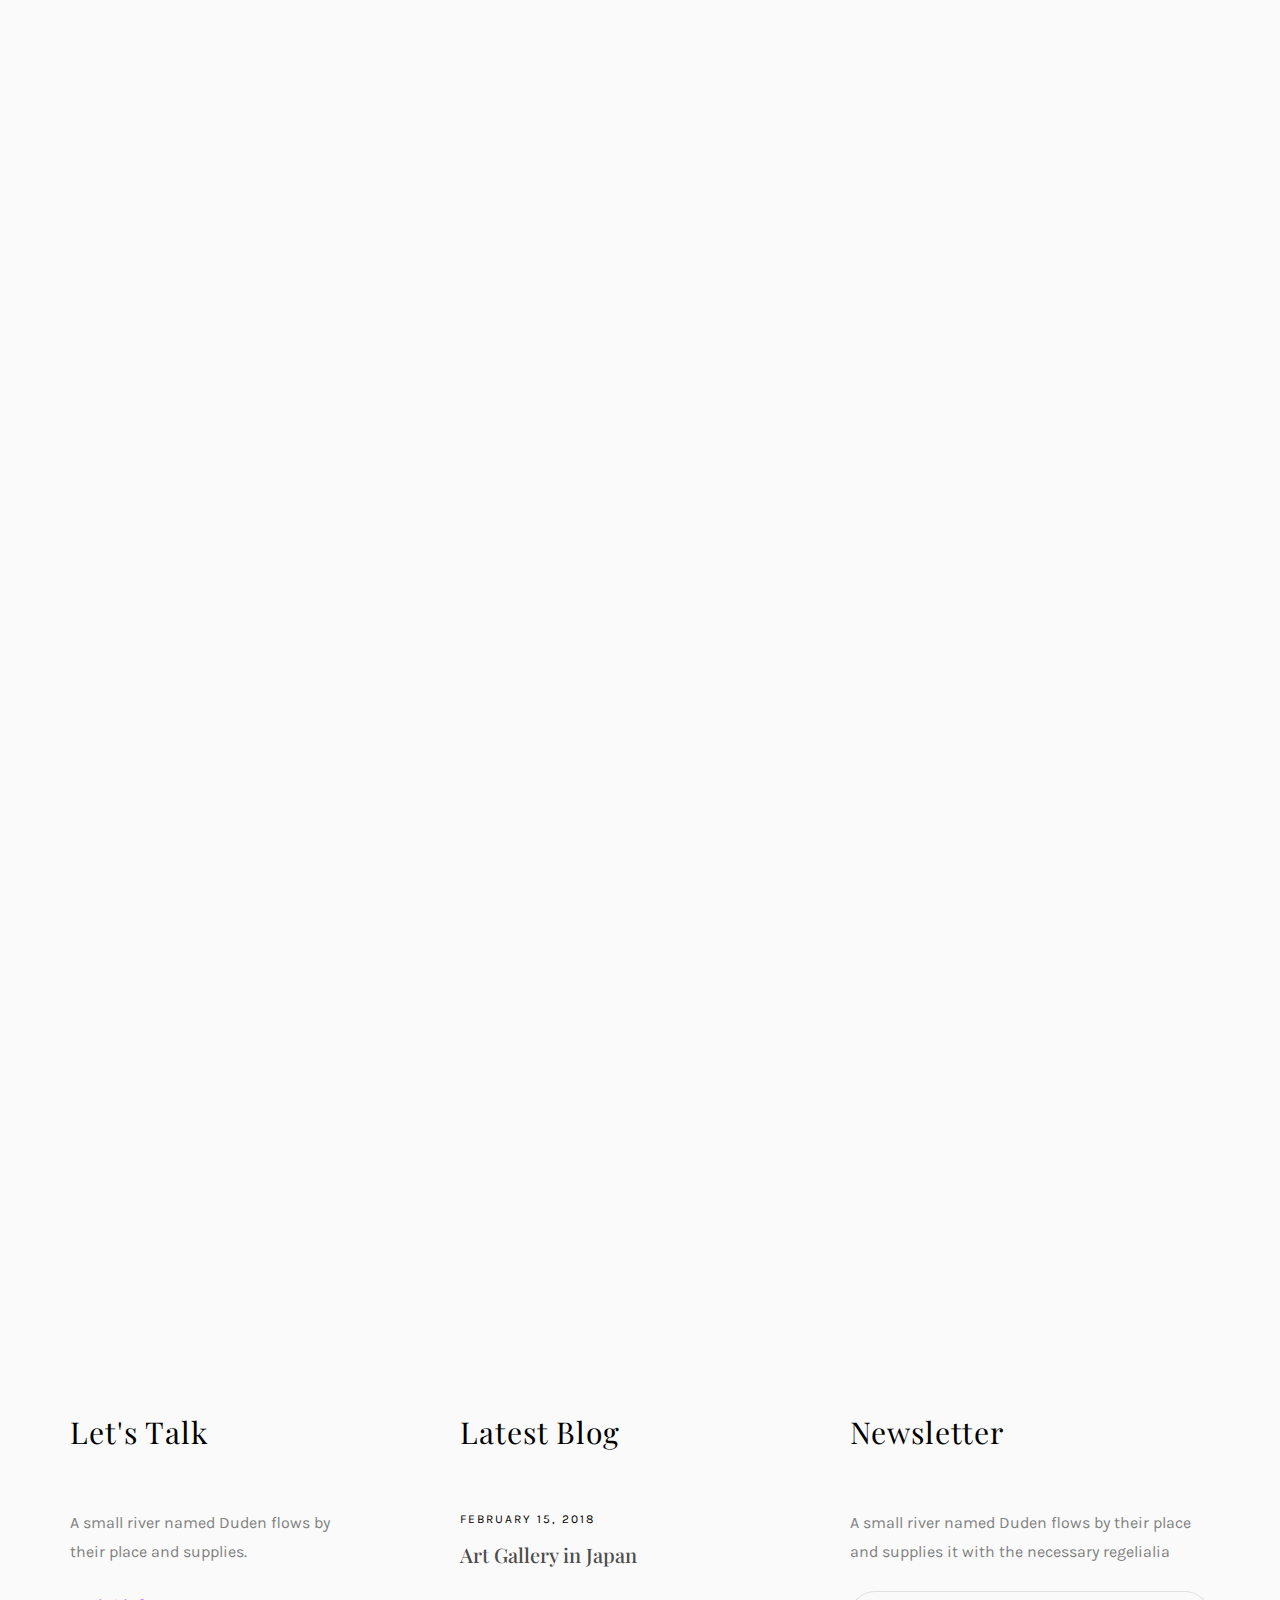
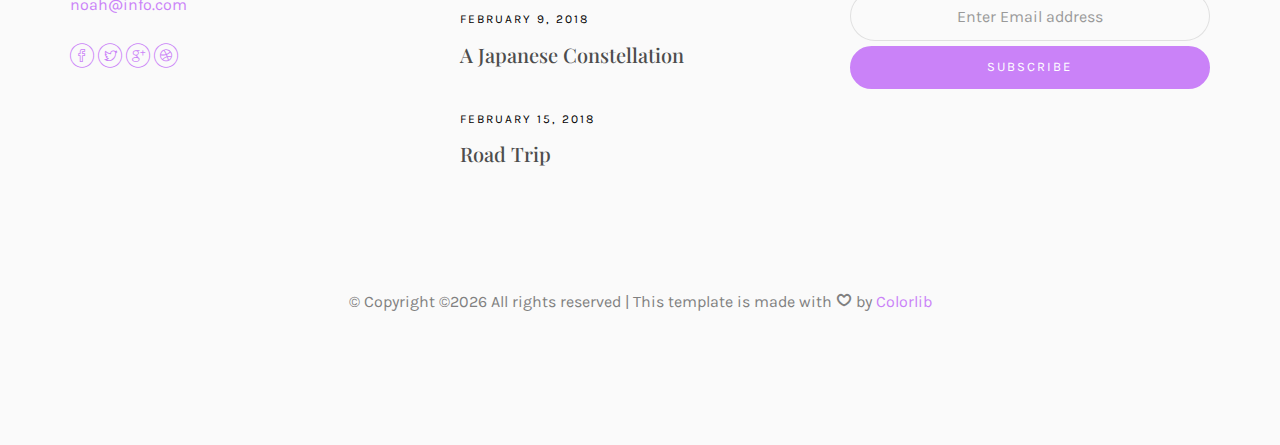
<file: blog.html>
<!DOCTYPE HTML>
<html>
	<head>
	<meta charset="utf-8">
	<meta http-equiv="X-UA-Compatible" content="IE=edge">
	<title>Noah Template</title>
	<meta name="viewport" content="width=device-width, initial-scale=1">
	<meta name="description" content="" />
	<meta name="keywords" content="" />
	<meta name="author" content="" />

  <!-- Facebook and Twitter integration -->
	<meta property="og:title" content=""/>
	<meta property="og:image" content=""/>
	<meta property="og:url" content=""/>
	<meta property="og:site_name" content=""/>
	<meta property="og:description" content=""/>
	<meta name="twitter:title" content="" />
	<meta name="twitter:image" content="" />
	<meta name="twitter:url" content="" />
	<meta name="twitter:card" content="" />

	<!-- Place favicon.ico and apple-touch-icon.png in the root directory -->
	<link rel="shortcut icon" href="favicon.ico">

	<link href="https://fonts.googleapis.com/css?family=Karla:400,700" rel="stylesheet">
	<link href="https://fonts.googleapis.com/css?family=Playfair+Display:400,400i,700" rel="stylesheet">
	
	<!-- Animate.css -->
	<link rel="stylesheet" href="css/animate.css">
	<!-- Icomoon Icon Fonts-->
	<link rel="stylesheet" href="css/icomoon.css">
	<!-- Bootstrap  -->
	<link rel="stylesheet" href="css/bootstrap.css">
	<!-- Owl Carousel -->
	<link rel="stylesheet" href="css/owl.carousel.min.css">
	<link rel="stylesheet" href="css/owl.theme.default.min.css">
	<!-- Magnific Popup -->
	<link rel="stylesheet" href="css/magnific-popup.css">

	<link rel="stylesheet" href="css/style.css">


	<!-- Modernizr JS -->
	<script src="js/modernizr-2.6.2.min.js"></script>
	<!-- FOR IE9 below -->
	<!--[if lt IE 9]>
	<script src="js/respond.min.js"></script>
	<![endif]-->

	</head>
	<body>

	<nav id="colorlib-main-nav" role="navigation">
		<a href="#" class="js-colorlib-nav-toggle colorlib-nav-toggle active"><i></i></a>
		<div class="js-fullheight colorlib-table">
			<div class="colorlib-table-cell js-fullheight">
				<div class="row">
					<div class="col-md-12">
						<div class="form-group">
							<input type="text" class="form-control" id="search" placeholder="Enter any key to search...">
							<button type="submit" class="btn btn-primary"><i class="icon-search3"></i></button>
						</div>
					</div>
				</div>
				<div class="row">
					<div class="col-md-12">
						<ul>
							<li><a href="index.html">Home</a></li>
							<li><a href="services.html">Services</a></li>
							<li><a href="work.html">Work</a></li>
							<li class="active"><a href="blog.html">Blog</a></li>
							<li><a href="about.html">About</a></li>
							<li><a href="contact.html">Contact</a></li>
						</ul>
					</div>
				</div>
				<div class="row">
					<div class="col-md-12">
						<h2 class="head-title">Works</h2>
						<a href="images/work-1.jpg" class="gallery image-popup-link text-center" style="background-image: url(images/work-1.jpg);">
							<span><i class="icon-search3"></i></span>
						</a>
						<a href="images/work-2.jpg" class="gallery image-popup-link text-center" style="background-image: url(images/work-2.jpg);">
							<span><i class="icon-search3"></i></span>
						</a>
						<a href="images/work-3.jpg" class="gallery image-popup-link text-center" style="background-image: url(images/work-3.jpg);">
							<span><i class="icon-search3"></i></span>
						</a>
						<a href="images/work-4.jpg" class="gallery image-popup-link text-center" style="background-image: url(images/work-4.jpg);">
							<span><i class="icon-search3"></i></span>
						</a>
					</div>
				</div>
			</div>
		</div>
	</nav>
	
	<div id="colorlib-page">
		<header>
			<div class="container">
				<div class="row">
					<div class="col-md-12">
						<div class="colorlib-navbar-brand">
							<a class="colorlib-logo" href="index.html"><span>No</span><span>ah</span></a>
						</div>
						<a href="#" class="js-colorlib-nav-toggle colorlib-nav-toggle"><i></i></a>
					</div>
				</div>
			</div>
		</header>
		
		<div id="colorlib-blog">
			<div class="container">
				<div class="row text-center">
					<h2 class="bold">Blog</h2>
				</div>
				<div class="row">
					<div class="col-md-12 col-md-offset-0 text-center animate-box intro-heading">
						<span>Blog</span>
						<h2>Read Our Case</h2>
					</div>
				</div>
				<div class="row">
					<div class="col-md-12">
						<div class="rotate">
							<h2 class="heading">Our Blog</h2>
						</div>
					</div>
				</div>
				<div class="row">
					<div class="col-md-4">
						<div class="article animate-box">
							<a href="blog.html" class="blog-img">
								<img class="img-responsive" src="images/img-1.jpg" alt="html5 bootstrap by colorlib.com">
								<div class="overlay"></div>
								<div class="link">
									<span class="read">Read more</h2>
								</div>
							</a>
							<div class="desc">
								<span class="meta">15, Feb 2018</span>
								<h2><a href="blog.html">A Japanese Constellation</a></h2>
								<p>When she reached the first hills of the Italic Mountains, she had a last view back on the skyline of her hometown Bookmarksgrove</p>
							</div>
						</div>

						<div class="article animate-box">
							<a href="blog.html" class="blog-img">
								<img class="img-responsive" src="images/img-4.jpg" alt="html5 bootstrap by colorlib.com">
								<div class="overlay"></div>
								<div class="link">
									<span class="read">Read more</h2>
								</div>
							</a>
							<div class="desc">
								<span class="meta">15, Feb 2018</span>
								<h2><a href="blog.html">A Japanese Constellation</a></h2>
								<p>When she reached the first hills of the Italic Mountains, she had a last view back on the skyline of her hometown Bookmarksgrove</p>
							</div>
						</div>

						<div class="article animate-box">
							<a href="blog.html" class="blog-img">
								<img class="img-responsive" src="images/img-7.jpg" alt="html5 bootstrap by colorlib.com">
								<div class="overlay"></div>
								<div class="link">
									<span class="read">Read more</h2>
								</div>
							</a>
							<div class="desc">
								<span class="meta">15, Feb 2018</span>
								<h2><a href="blog.html">A Japanese Constellation</a></h2>
								<p>When she reached the first hills of the Italic Mountains, she had a last view back on the skyline of her hometown Bookmarksgrove</p>
							</div>
						</div>
					</div>


					<div class="col-md-4">
						<div class="article animate-box">
							<a href="blog.html" class="blog-img">
								<img class="img-responsive" src="images/img-2.jpg" alt="html5 bootstrap by colorlib.com">
								<div class="overlay"></div>
								<div class="link">
									<span class="read">Read more</h2>
								</div>
							</a>
							<div class="desc">
								<span class="meta">15, Feb 2018</span>
								<h2><a href="blog.html">A Japanese Constellation</a></h2>
								<p>When she reached the first hills of the Italic Mountains, she had a last view back on the skyline of her hometown Bookmarksgrove</p>
							</div>
						</div>
						
						<div class="article animate-box">
							<a href="blog.html" class="blog-img">
								<img class="img-responsive" src="images/img-5.jpg" alt="html5 bootstrap by colorlib.com">
								<div class="overlay"></div>
								<div class="link">
									<span class="read">Read more</h2>
								</div>
							</a>
							<div class="desc">
								<span class="meta">15, Feb 2018</span>
								<h2><a href="blog.html">A Japanese Constellation</a></h2>
								<p>When she reached the first hills of the Italic Mountains, she had a last view back on the skyline of her hometown Bookmarksgrove</p>
							</div>
						</div>

						<div class="article animate-box">
							<a href="blog.html" class="blog-img">
								<img class="img-responsive" src="images/img-8.jpg" alt="html5 bootstrap by colorlib.com">
								<div class="overlay"></div>
								<div class="link">
									<span class="read">Read more</h2>
								</div>
							</a>
							<div class="desc">
								<span class="meta">15, Feb 2018</span>
								<h2><a href="blog.html">A Japanese Constellation</a></h2>
								<p>When she reached the first hills of the Italic Mountains, she had a last view back on the skyline of her hometown Bookmarksgrove</p>
							</div>
						</div>
					</div>


					<div class="col-md-4">
						<div class="article animate-box">
							<a href="blog.html" class="blog-img">
								<img class="img-responsive" src="images/img-3.jpg" alt="html5 bootstrap by colorlib.com">
								<div class="overlay"></div>
								<div class="link">
									<span class="read">Read more</h2>
								</div>
							</a>
							<div class="desc">
								<span class="meta">15, Feb 2018</span>
								<h2><a href="blog.html">A Japanese Constellation</a></h2>
								<p>When she reached the first hills of the Italic Mountains, she had a last view back on the skyline of her hometown Bookmarksgrove</p>
							</div>
						</div>

						<div class="article animate-box">
							<a href="blog.html" class="blog-img">
								<img class="img-responsive" src="images/img-6.jpg" alt="html5 bootstrap by colorlib.com">
								<div class="overlay"></div>
								<div class="link">
									<span class="read">Read more</h2>
								</div>
							</a>
							<div class="desc">
								<span class="meta">15, Feb 2018</span>
								<h2><a href="blog.html">A Japanese Constellation</a></h2>
								<p>When she reached the first hills of the Italic Mountains, she had a last view back on the skyline of her hometown Bookmarksgrove</p>
							</div>
						</div>

						<div class="article animate-box">
							<a href="blog.html" class="blog-img">
								<img class="img-responsive" src="images/img-9.jpg" alt="html5 bootstrap by colorlib.com">
								<div class="overlay"></div>
								<div class="link">
									<span class="read">Read more</h2>
								</div>
							</a>
							<div class="desc">
								<span class="meta">15, Feb 2018</span>
								<h2><a href="blog.html">A Japanese Constellation</a></h2>
								<p>When she reached the first hills of the Italic Mountains, she had a last view back on the skyline of her hometown Bookmarksgrove</p>
							</div>
						</div>
					</div>
				</div>
			</div>
		</div>


		<footer>
			<div id="footer">
				<div class="container">
					<div class="row">
						<div class="col-md-4 col-pb-sm">
							<div class="row">
								<div class="col-md-10">
									<h2>Let's Talk</h2>
									<p>A small river named Duden flows by their place and supplies.</p>
									<p><a href="#">noah@info.com</a></p>
									<p class="colorlib-social-icons">
										<a href="#"><i class="icon-facebook4"></i></a>
										<a href="#"><i class="icon-twitter3"></i></a>
										<a href="#"><i class="icon-googleplus"></i></a>
										<a href="#"><i class="icon-dribbble2"></i></a>
									</p>
								</div>
							</div>
						</div>
						<div class="col-md-4 col-pb-sm">
							<h2>Latest Blog</h2>
							<div class="f-entry">
								<a href="#" class="featured-img" style="background-image: url(images/img-1.jpg);"></a>
								<div class="desc">
									<span>February 15, 2018</span>
									<h3><a href="#">Art Gallery in Japan</a></h3>
								</div>
							</div>
							<div class="f-entry">
								<a href="#" class="featured-img" style="background-image: url(images/img-2.jpg);"></a>
								<div class="desc">
									<span>February 9, 2018</span>
									<h3><a href="#">A Japanese Constellation</a></h3>
								</div>
							</div>
							<div class="f-entry">
								<a href="#" class="featured-img" style="background-image: url(images/img-3.jpg);"></a>
								<div class="desc">
									<span>February 15, 2018</span>
									<h3><a href="#">Road Trip</a></h3>
								</div>
							</div>
						</div>
						<div class="col-md-4 col-pb-sm">
							<h2>Newsletter</h2>
							<p>A small river named Duden flows by their place and supplies it with the necessary regelialia</p>
							<div class="subscribe text-center">
								<div class="form-group">
									<input type="text" class="form-control text-center" placeholder="Enter Email address">
									<input type="submit" value="Subscribe" class="btn btn-primary btn-custom">
								</div>
							</div>
						</div>
					</div>
					<div class="row">
						<div class="col-md-12 text-center">
							<p>
								&copy; <!-- Link back to Colorlib can't be removed. Template is licensed under CC BY 3.0. -->
Copyright &copy;<script>document.write(new Date().getFullYear());</script> All rights reserved | This template is made with <i class="icon-heart4" aria-hidden="true"></i> by <a href="https://colorlib.com" target="_blank">Colorlib</a>
<!-- Link back to Colorlib can't be removed. Template is licensed under CC BY 3.0. -->
							</p>
						</div>
					</div>
				</div>
			</div>
		</footer>
	
	</div>

	<!-- jQuery -->
	<script src="js/jquery.min.js"></script>
	<!-- jQuery Easing -->
	<script src="js/jquery.easing.1.3.js"></script>
	<!-- Bootstrap -->
	<script src="js/bootstrap.min.js"></script>
	<!-- Waypoints -->
	<script src="js/jquery.waypoints.min.js"></script>
	<!-- Owl Carousel -->
	<script src="js/owl.carousel.min.js"></script>
	<!-- Magnific Popup -->
	<script src="js/jquery.magnific-popup.min.js"></script>
	<script src="js/magnific-popup-options.js"></script>

	<!-- Main JS (Do not remove) -->
	<script src="js/main.js"></script>

	</body>
</html>
</file>
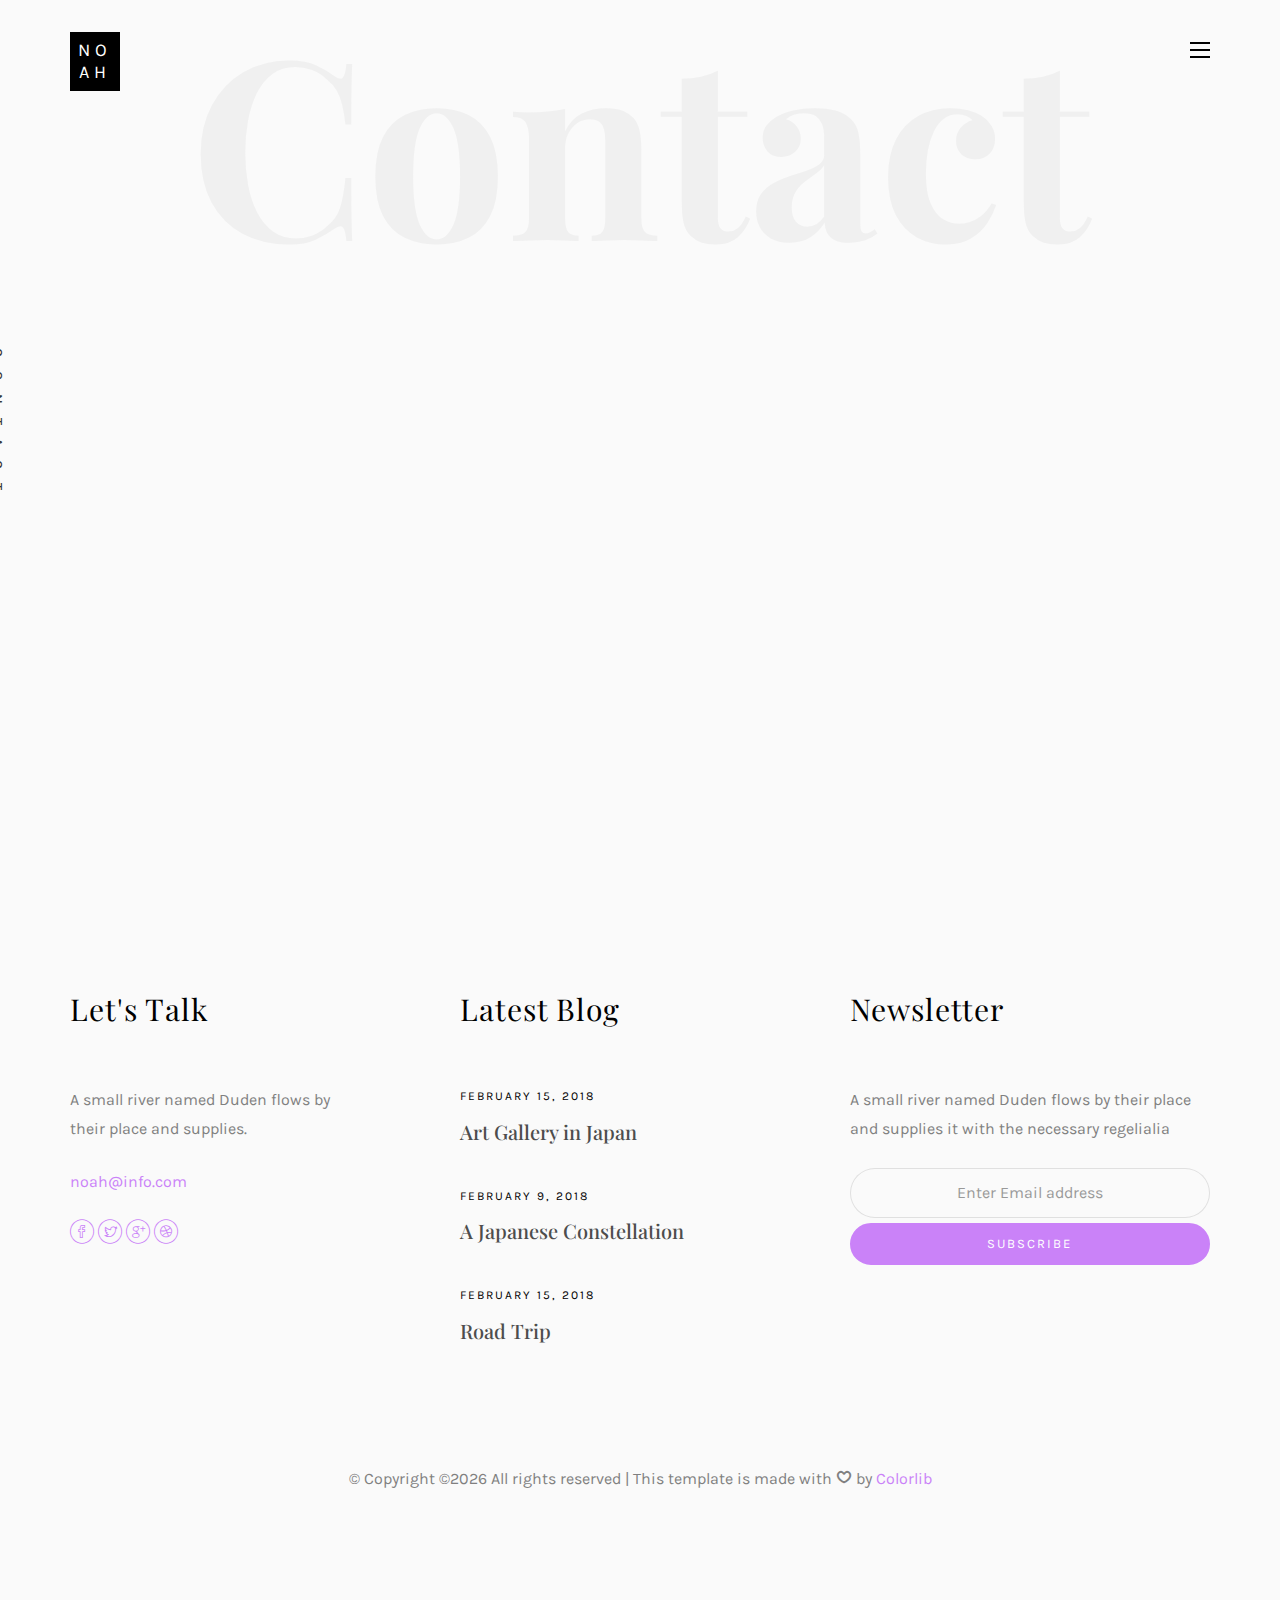
<file: contact.html>
<!DOCTYPE HTML>
<html>
	<head>
	<meta charset="utf-8">
	<meta http-equiv="X-UA-Compatible" content="IE=edge">
	<title>Noah Template</title>
	<meta name="viewport" content="width=device-width, initial-scale=1">
	<meta name="description" content="" />
	<meta name="keywords" content="" />
	<meta name="author" content="" />

  <!-- Facebook and Twitter integration -->
	<meta property="og:title" content=""/>
	<meta property="og:image" content=""/>
	<meta property="og:url" content=""/>
	<meta property="og:site_name" content=""/>
	<meta property="og:description" content=""/>
	<meta name="twitter:title" content="" />
	<meta name="twitter:image" content="" />
	<meta name="twitter:url" content="" />
	<meta name="twitter:card" content="" />

	<!-- Place favicon.ico and apple-touch-icon.png in the root directory -->
	<link rel="shortcut icon" href="favicon.ico">

	<link href="https://fonts.googleapis.com/css?family=Karla:400,700" rel="stylesheet">
	<link href="https://fonts.googleapis.com/css?family=Playfair+Display:400,400i,700" rel="stylesheet">
	
	<!-- Animate.css -->
	<link rel="stylesheet" href="css/animate.css">
	<!-- Icomoon Icon Fonts-->
	<link rel="stylesheet" href="css/icomoon.css">
	<!-- Bootstrap  -->
	<link rel="stylesheet" href="css/bootstrap.css">
	<!-- Owl Carousel -->
	<link rel="stylesheet" href="css/owl.carousel.min.css">
	<link rel="stylesheet" href="css/owl.theme.default.min.css">
	<!-- Magnific Popup -->
	<link rel="stylesheet" href="css/magnific-popup.css">

	<link rel="stylesheet" href="css/style.css">


	<!-- Modernizr JS -->
	<script src="js/modernizr-2.6.2.min.js"></script>
	<!-- FOR IE9 below -->
	<!--[if lt IE 9]>
	<script src="js/respond.min.js"></script>
	<![endif]-->

	</head>
	<body>

	<nav id="colorlib-main-nav" role="navigation">
		<a href="#" class="js-colorlib-nav-toggle colorlib-nav-toggle active"><i></i></a>
		<div class="js-fullheight colorlib-table">
			<div class="colorlib-table-cell js-fullheight">
				<div class="row">
					<div class="col-md-12">
						<div class="form-group">
							<input type="text" class="form-control" id="search" placeholder="Enter any key to search...">
							<button type="submit" class="btn btn-primary"><i class="icon-search3"></i></button>
						</div>
					</div>
				</div>
				<div class="row">
					<div class="col-md-12">
						<ul>
							<li><a href="index.html">Home</a></li>
							<li><a href="services.html">Services</a></li>
							<li><a href="work.html">Work</a></li>
							<li><a href="blog.html">Blog</a></li>
							<li><a href="about.html">About</a></li>
							<li class="active"><a href="contact.html">Contact</a></li>
						</ul>
					</div>
				</div>
				<div class="row">
					<div class="col-md-12">
						<h2 class="head-title">Works</h2>
						<a href="images/work-1.jpg" class="gallery image-popup-link text-center" style="background-image: url(images/work-1.jpg);">
							<span><i class="icon-search3"></i></span>
						</a>
						<a href="images/work-2.jpg" class="gallery image-popup-link text-center" style="background-image: url(images/work-2.jpg);">
							<span><i class="icon-search3"></i></span>
						</a>
						<a href="images/work-3.jpg" class="gallery image-popup-link text-center" style="background-image: url(images/work-3.jpg);">
							<span><i class="icon-search3"></i></span>
						</a>
						<a href="images/work-4.jpg" class="gallery image-popup-link text-center" style="background-image: url(images/work-4.jpg);">
							<span><i class="icon-search3"></i></span>
						</a>
					</div>
				</div>
			</div>
		</div>
	</nav>
	
	<div id="colorlib-page">
		<header>
			<div class="container">
				<div class="row">
					<div class="col-md-12">
						<div class="colorlib-navbar-brand">
							<a class="colorlib-logo" href="index.html"><span>No</span><span>ah</span></a>
						</div>
						<a href="#" class="js-colorlib-nav-toggle colorlib-nav-toggle"><i></i></a>
					</div>
				</div>
			</div>
		</header>
		
		<div id="colorlib-contact">
			<div class="container">
				<div class="row text-center">
					<h2 class="bold">Contact</h2>
				</div>
				<div class="row">
					<div class="col-md-12 col-md-offset-0 text-center animate-box intro-heading">
						<span>Contact</span>
						<h2>Contact Me</h2>
					</div>
				</div>
				<div class="row">
					<div class="col-md-12">
						<div class="rotate">
							<h2 class="heading">Contact</h2>
						</div>
					</div>
				</div>
				<div class="row">
					<div class="col-md-12 col-md-offset-0">
						<div class="row">
							<div class="col-md-4 animate-box">
								<h3>My Address</h3>
								<ul class="contact-info">
									<li><span><i class="icon-map5"></i></span>88 West 21th Street, Suite 721 New York NY 10016</li>
									<li><span><i class="icon-phone4"></i></span>+ 1235 2355 98</li>
									<li><span><i class="icon-envelope2"></i></span><a href="#">info@yoursite.com</a></li>
									<li><span><i class="icon-globe3"></i></span><a href="#">www.yoursite.com</a></li>
								</ul>
							</div>
							<div class="col-md-7 col-md-push-1 animate-box">
								<div class="row">
									<div class="col-md-12">
										<div class="form-group">
											<textarea name="" class="form-control" id="" cols="30" rows="7" placeholder="Message"></textarea>
										</div>
									</div>
									<div class="col-md-6">
										<div class="form-group">
											<input type="text" class="form-control" placeholder="Name">
										</div>
									</div>
									<div class="col-md-6">
										<div class="form-group">
											<input type="text" class="form-control" placeholder="Email">
										</div>
									</div>
									<div class="col-md-12">
										<div class="form-group">
											<input type="submit" value="Send Message" class="btn btn-primary">
										</div>
									</div>
								</div>
							</div>
						</div>
					</div>
				</div>
			</div>
		</div>

		<footer>
			<div id="footer">
				<div class="container">
					<div class="row">
						<div class="col-md-4 col-pb-sm">
							<div class="row">
								<div class="col-md-10">
									<h2>Let's Talk</h2>
									<p>A small river named Duden flows by their place and supplies.</p>
									<p><a href="#">noah@info.com</a></p>
									<p class="colorlib-social-icons">
										<a href="#"><i class="icon-facebook4"></i></a>
										<a href="#"><i class="icon-twitter3"></i></a>
										<a href="#"><i class="icon-googleplus"></i></a>
										<a href="#"><i class="icon-dribbble2"></i></a>
									</p>
								</div>
							</div>
						</div>
						<div class="col-md-4 col-pb-sm">
							<h2>Latest Blog</h2>
							<div class="f-entry">
								<a href="#" class="featured-img" style="background-image: url(images/img-1.jpg);"></a>
								<div class="desc">
									<span>February 15, 2018</span>
									<h3><a href="#">Art Gallery in Japan</a></h3>
								</div>
							</div>
							<div class="f-entry">
								<a href="#" class="featured-img" style="background-image: url(images/img-2.jpg);"></a>
								<div class="desc">
									<span>February 9, 2018</span>
									<h3><a href="#">A Japanese Constellation</a></h3>
								</div>
							</div>
							<div class="f-entry">
								<a href="#" class="featured-img" style="background-image: url(images/img-3.jpg);"></a>
								<div class="desc">
									<span>February 15, 2018</span>
									<h3><a href="#">Road Trip</a></h3>
								</div>
							</div>
						</div>
						<div class="col-md-4 col-pb-sm">
							<h2>Newsletter</h2>
							<p>A small river named Duden flows by their place and supplies it with the necessary regelialia</p>
							<div class="subscribe text-center">
								<div class="form-group">
									<input type="text" class="form-control text-center" placeholder="Enter Email address">
									<input type="submit" value="Subscribe" class="btn btn-primary btn-custom">
								</div>
							</div>
						</div>
					</div>
					<div class="row">
						<div class="col-md-12 text-center">
							<p>
								&copy; <!-- Link back to Colorlib can't be removed. Template is licensed under CC BY 3.0. -->
Copyright &copy;<script>document.write(new Date().getFullYear());</script> All rights reserved | This template is made with <i class="icon-heart4" aria-hidden="true"></i> by <a href="https://colorlib.com" target="_blank">Colorlib</a>
<!-- Link back to Colorlib can't be removed. Template is licensed under CC BY 3.0. -->
							</p>
						</div>
					</div>
				</div>
			</div>
		</footer>
	
	</div>

	<!-- jQuery -->
	<script src="js/jquery.min.js"></script>
	<!-- jQuery Easing -->
	<script src="js/jquery.easing.1.3.js"></script>
	<!-- Bootstrap -->
	<script src="js/bootstrap.min.js"></script>
	<!-- Waypoints -->
	<script src="js/jquery.waypoints.min.js"></script>
	<!-- Owl Carousel -->
	<script src="js/owl.carousel.min.js"></script>
	<!-- Magnific Popup -->
	<script src="js/jquery.magnific-popup.min.js"></script>
	<script src="js/magnific-popup-options.js"></script>

	<!-- Main JS (Do not remove) -->
	<script src="js/main.js"></script>

	</body>
</html>
</file>
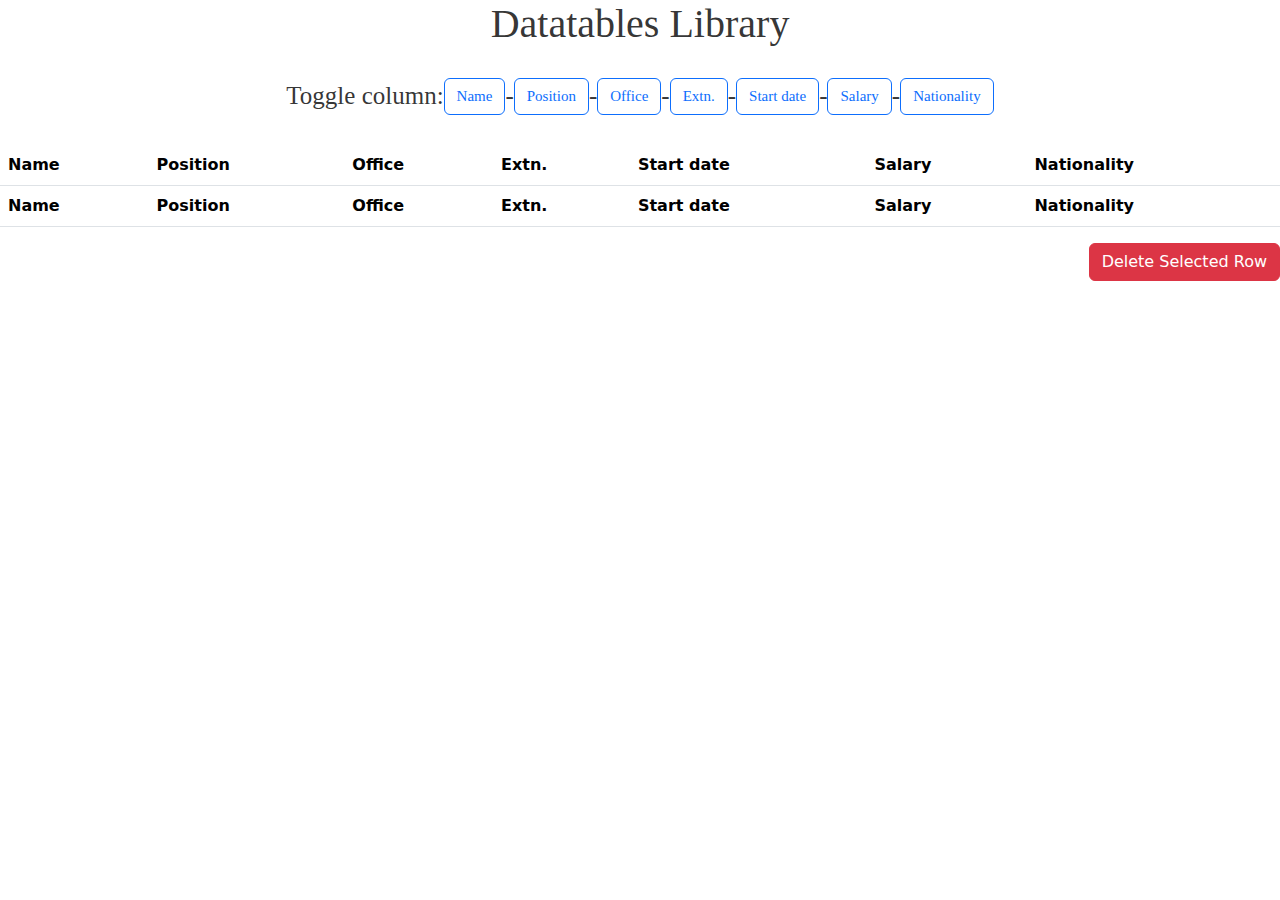
<file: databases.html>
<!DOCTYPE html>
<html lang="en">
<head>
    <meta charset="UTF-8">
    <meta name="viewport" content="width=device-width, initial-scale=1.0">
    <title>Databases HTML</title>
    <link rel="stylesheet" href="https://cdnjs.cloudflare.com/ajax/libs/twitter-bootstrap/5.3.0/css/bootstrap.min.css">
    <link rel="stylesheet" href="https://cdn.datatables.net/2.1.5/css/dataTables.bootstrap5.css">
    <style>
        tfoot input {
        width: 100%;
        padding: 3px;
        box-sizing: border-box;
    }
        h1 {
        color: rgba(0, 0, 0, 0.8);
        font-family: "Playfair Display", Georgia, serif;
        margin: 0 0 30px 0;
        display: flex;
        justify-content: center;
        align-items: center;
    }
        body {
        overflow-x: hidden; /* Prevents horizontal overflow */
        overflow-y: auto;   /* Allows vertical scrolling if necessary */
    }
        .toggle h1 {
        font-size: 25px;
    }
        .toggle a {
        font-size: 15px;
    }
        
    </style>
</head>
<body>
    <div>
        <h1>Datatables Library</h1>
    </div>
    <div class="toggle">
        <h1>Toggle column: <a class="toggle-vis btn btn-outline-primary" data-column="0">Name</a> - <a class="toggle-vis btn btn-outline-primary" data-column="1">Position</a> - <a class="toggle-vis btn btn-outline-primary" data-column="2">Office</a> - <a class="toggle-vis btn btn-outline-primary" data-column="3">Extn.</a> - <a class="toggle-vis btn btn-outline-primary" data-column="4">Start date</a> - <a class="toggle-vis btn btn-outline-primary" data-column="5">Salary</a> - <a class="toggle-vis btn btn-outline-primary" data-column="6">Nationality</a></h1>
    </div>
    <table id="example" class="display table table-striped" style="width:100%">
        <thead>
            <tr>
                <th>Name</th>
                <th>Position</th>
                <th>Office</th>
                <th>Extn.</th>
                <th>Start date</th>
                <th>Salary</th>
                <th>Nationality</th>
            </tr>
        </thead>
        <tfoot>
            <tr>
                <th>Name</th>
                <th>Position</th>
                <th>Office</th>
                <th>Extn.</th>
                <th>Start date</th>
                <th>Salary</th>
                <th>Nationality</th>
            </tr>
        </tfoot>
    </table>
    <div class="d-flex justify-content-end mt-1">
        <button id="button" class="btn btn-danger">Delete Selected Row</button>
    </div> 
    <!-- <button id="button" class="btn btn-danger">Delete Selected Row</button> -->
</body>

<script src="https://code.jquery.com/jquery-3.7.1.js"></script>
<script src="https://cdnjs.cloudflare.com/ajax/libs/twitter-bootstrap/5.3.0/js/bootstrap.bundle.min.js"></script>
<script src="https://cdn.datatables.net/2.1.5/js/dataTables.js"></script>
<script src="https://cdn.datatables.net/2.1.5/js/dataTables.bootstrap5.js"></script>
<script>
    $(document).ready(function() {
        var table = $('#example').DataTable({
            ajax: {
                url: 'arrays.txt',
                dataSrc: 'data' // Points to the "data" array in your JSON
            },
            dom: '<"row justify-content-center"<"col-sm-12 col-md-auto"p>>' + // Pagination in the top middle
                 '<"row"<"col-sm-12"rt>>' + // Table
                 '<"row display: inline-block"<"col-sm-6"l>>' + // Bottom (left: page length)
                 '<"row"<"col-sm-6"i>>', // Info below page length
            paging: true,
            lengthChange: true,
            info: true,
            columns: [
                { title: 'Name', data: 0 },
                { title: 'Position', data: 1 },
                { title: 'Office', data: 2 },
                { title: 'Extn.', data: 3 },
                { title: 'Start date', data: 4 },
                { title: 'Salary', data: 5 },
                { title: 'Nationality', data: 6 }
            ]
            , initComplete: function () {
                this.api()
                    .columns()
                    .every(function () {
                        let column = this;
                        let title = column.footer().textContent;
        
                        // Create input element
                        let input = document.createElement('input');
                        input.placeholder = title;
                        column.footer().replaceChildren(input);
        
                        // Event listener for user input
                        input.addEventListener('keyup', () => {
                            if (column.search() !== this.value) {
                                column.search(input.value).draw();
                            }
                        });
                    });
            }
        });
        // Add row selection logic
        $('#example tbody').on('click', 'tr', function () {
            $(this).toggleClass('selected');
        });

        // Remove selected row when button is clicked
        $('#button').click(function () {
            table.row('.selected').remove().draw(false);
        });
        // Toggle column visibility
        $('a.toggle-vis').on('click', function (e) {
            e.preventDefault();
            var columnIdx = $(this).data('column');
            var column = table.column(columnIdx);
            column.visible(!column.visible());
        });
    });
</script>
</html>
</file>
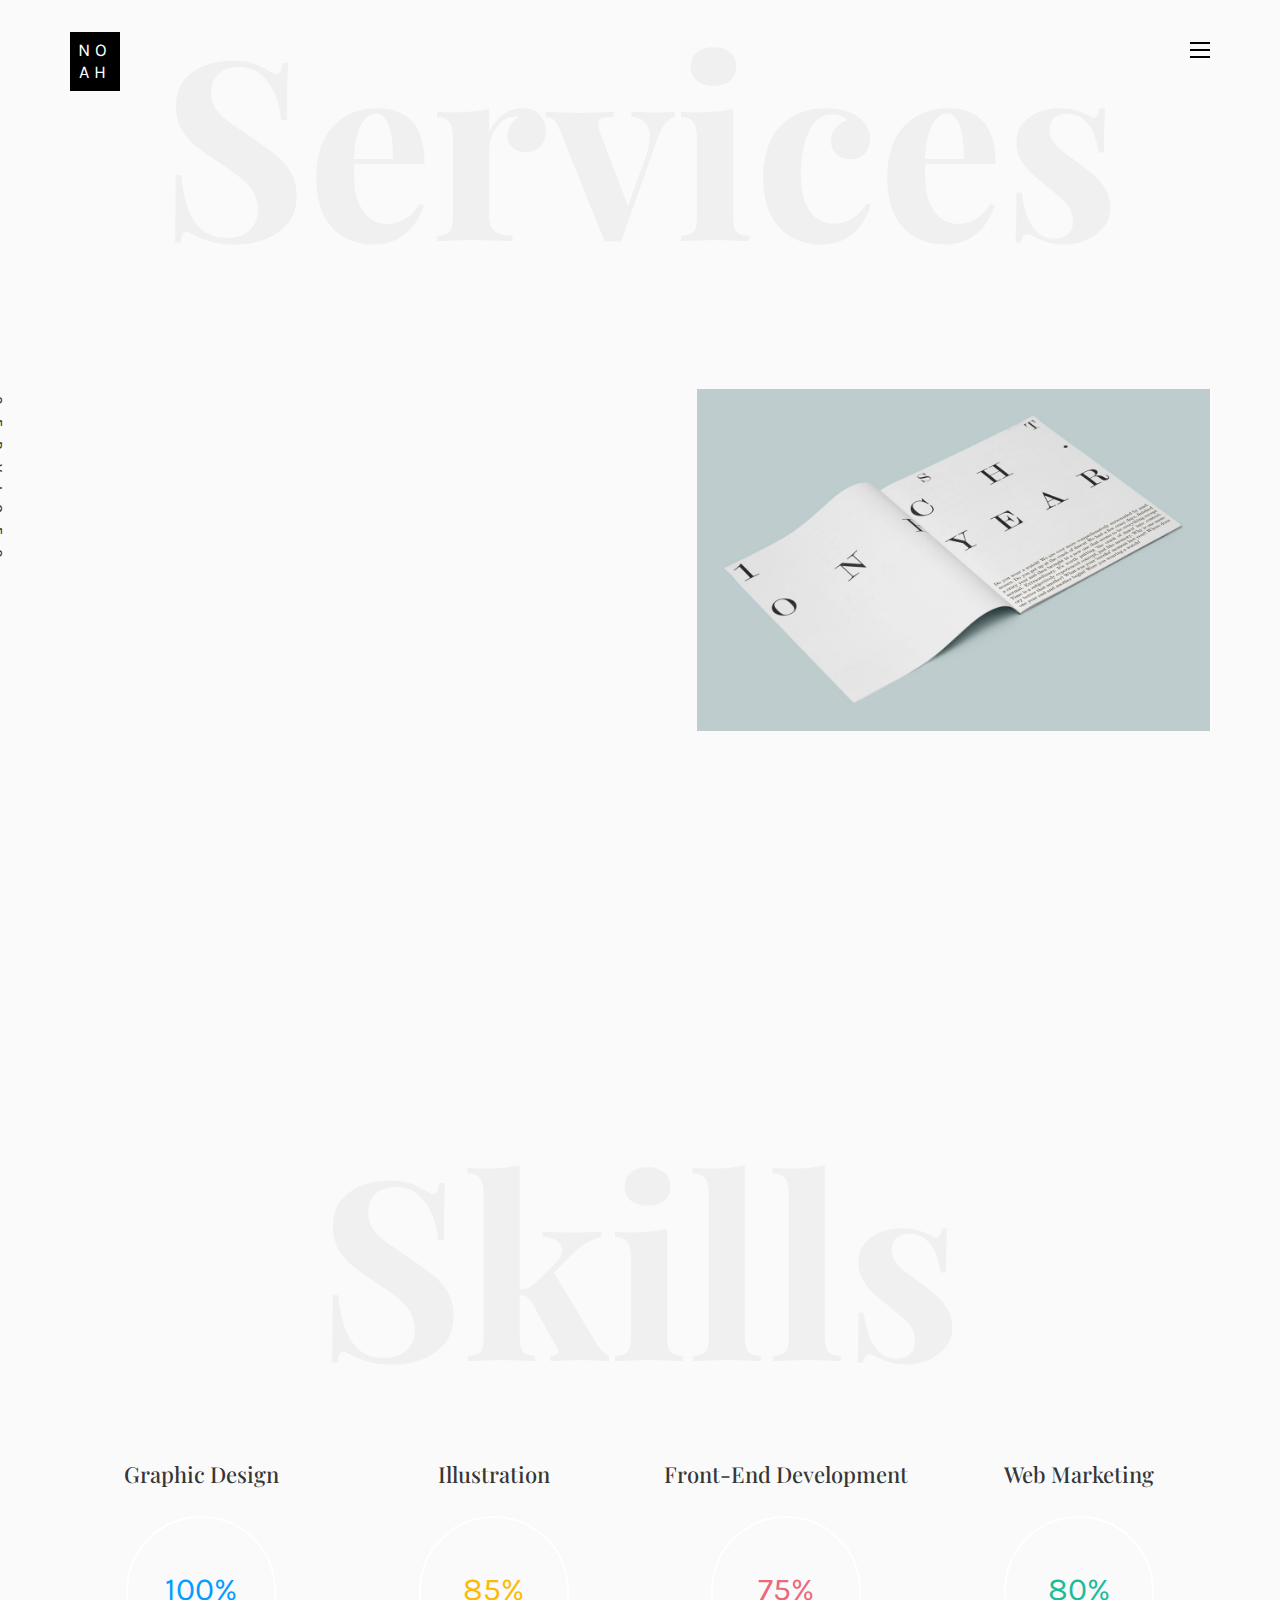
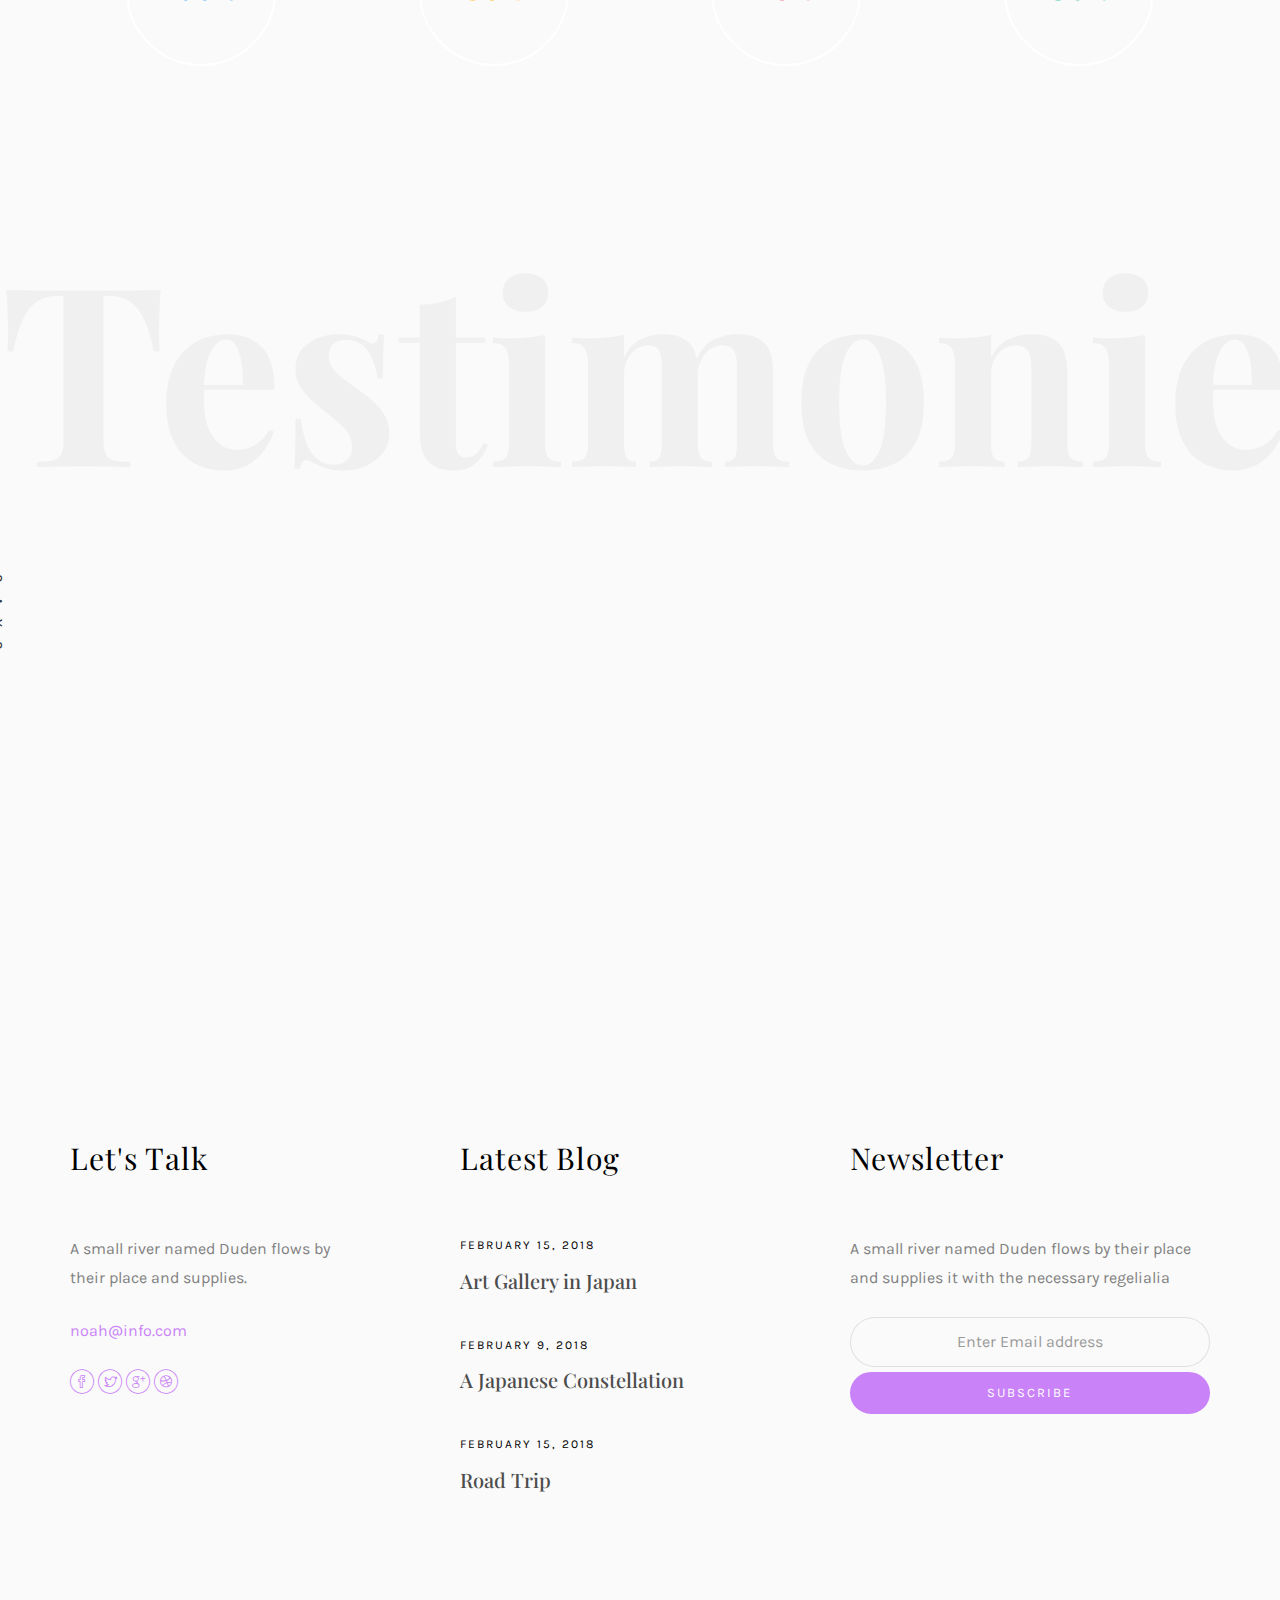
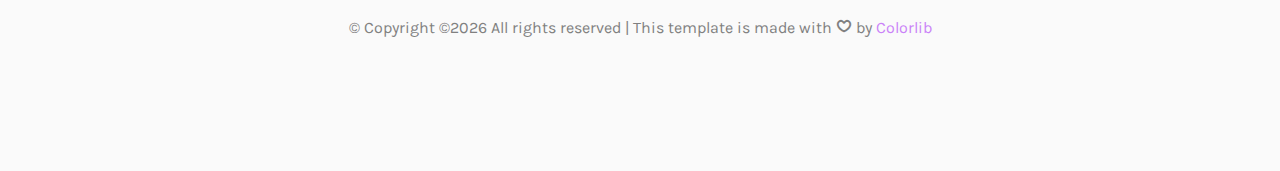
<file: services.html>
<!DOCTYPE HTML>
<html>
	<head>
	<meta charset="utf-8">
	<meta http-equiv="X-UA-Compatible" content="IE=edge">
	<title>Noah Template</title>
	<meta name="viewport" content="width=device-width, initial-scale=1">
	<meta name="description" content="" />
	<meta name="keywords" content="" />
	<meta name="author" content="" />

  <!-- Facebook and Twitter integration -->
	<meta property="og:title" content=""/>
	<meta property="og:image" content=""/>
	<meta property="og:url" content=""/>
	<meta property="og:site_name" content=""/>
	<meta property="og:description" content=""/>
	<meta name="twitter:title" content="" />
	<meta name="twitter:image" content="" />
	<meta name="twitter:url" content="" />
	<meta name="twitter:card" content="" />

	<!-- Place favicon.ico and apple-touch-icon.png in the root directory -->
	<link rel="shortcut icon" href="favicon.ico">

	<link href="https://fonts.googleapis.com/css?family=Karla:400,700" rel="stylesheet">
	<link href="https://fonts.googleapis.com/css?family=Playfair+Display:400,400i,700" rel="stylesheet">
	
	<!-- Animate.css -->
	<link rel="stylesheet" href="css/animate.css">
	<!-- Icomoon Icon Fonts-->
	<link rel="stylesheet" href="css/icomoon.css">
	<!-- Bootstrap  -->
	<link rel="stylesheet" href="css/bootstrap.css">
	<!-- Owl Carousel -->
	<link rel="stylesheet" href="css/owl.carousel.min.css">
	<link rel="stylesheet" href="css/owl.theme.default.min.css">
	<!-- Magnific Popup -->
	<link rel="stylesheet" href="css/magnific-popup.css">

	<link rel="stylesheet" href="css/style.css">


	<!-- Modernizr JS -->
	<script src="js/modernizr-2.6.2.min.js"></script>
	<!-- FOR IE9 below -->
	<!--[if lt IE 9]>
	<script src="js/respond.min.js"></script>
	<![endif]-->

	</head>
	<body>

	<nav id="colorlib-main-nav" role="navigation">
		<a href="#" class="js-colorlib-nav-toggle colorlib-nav-toggle active"><i></i></a>
		<div class="js-fullheight colorlib-table">
			<div class="colorlib-table-cell js-fullheight">
				<div class="row">
					<div class="col-md-12">
						<div class="form-group">
							<input type="text" class="form-control" id="search" placeholder="Enter any key to search...">
							<button type="submit" class="btn btn-primary"><i class="icon-search3"></i></button>
						</div>
					</div>
				</div>
				<div class="row">
					<div class="col-md-12">
						<ul>
							<li><a href="index.html">Home</a></li>
							<li class="active"><a href="services.html">Services</a></li>
							<li><a href="work.html">Work</a></li>
							<li><a href="blog.html">Blog</a></li>
							<li><a href="about.html">About</a></li>
							<li><a href="contact.html">Contact</a></li>
						</ul>
					</div>
				</div>
				<div class="row">
					<div class="col-md-12">
						<h2 class="head-title">Works</h2>
						<a href="images/work-1.jpg" class="gallery image-popup-link text-center" style="background-image: url(images/work-1.jpg);">
							<span><i class="icon-search3"></i></span>
						</a>
						<a href="images/work-2.jpg" class="gallery image-popup-link text-center" style="background-image: url(images/work-2.jpg);">
							<span><i class="icon-search3"></i></span>
						</a>
						<a href="images/work-3.jpg" class="gallery image-popup-link text-center" style="background-image: url(images/work-3.jpg);">
							<span><i class="icon-search3"></i></span>
						</a>
						<a href="images/work-4.jpg" class="gallery image-popup-link text-center" style="background-image: url(images/work-4.jpg);">
							<span><i class="icon-search3"></i></span>
						</a>
					</div>
				</div>
			</div>
		</div>
	</nav>
	
	<div id="colorlib-page">
		<header>
			<div class="container">
				<div class="row">
					<div class="col-md-12">
						<div class="colorlib-navbar-brand">
							<a class="colorlib-logo" href="index.html"><span>No</span><span>ah</span></a>
						</div>
						<a href="#" class="js-colorlib-nav-toggle colorlib-nav-toggle"><i></i></a>
					</div>
				</div>
			</div>
		</header>
		<div id="colorlib-services">
			<div class="container">
				<div class="row text-center">
					<h2 class="bold">Services</h2>
				</div>
				<div class="row">
					<div class="col-md-12">
						<div class="services-flex">
							<div class="one-third">
								<div class="row">
									<div class="col-md-12 col-md-offset-0 animate-box intro-heading">
										<span>My Services</span>
										<h2>Here Are Some of My Skills</h2>
									</div>
								</div>
								<div class="row">
									<div class="col-md-12">
										<div class="rotate">
											<h2 class="heading">Services</h2>
										</div>
									</div>
									<div class="col-md-6">
										<div class="services animate-box">
											<h3>1 - Graphic Design</h3>
											<ul>
												<li>UI Design</li>
												<li>Website &amp; Digital Design</li>
												<li>Brading &amp; Visual Identity</li>
												<li>Print Design</li>
											</ul>
										</div>
										<div class="services animate-box">
											<h3>3 - Front End Development</h3>
											<ul>
												<li>HTML / CSS</li>
												<li>JS &amp; Jquery Startup</li>
												<li>WordPress</li>
												<li>Jomla</li>
											</ul>
										</div>
									</div>
									<div class="col-md-6">
										<div class="services animate-box">
											<h3>2 - Illustration</h3>
											<ul>
												<li>Editorial</li>
												<li>Narrative</li>
												<li>Motion Graphics</li>
												<li>Animation</li>
												<li>Visual Effects</li>
											</ul>
										</div>
										<div class="services animate-box">
											<h3>4 - Web Marketing</h3>
											<ul>
												<li>Sales Marketing</li>
												<li>Invoice</li>
												<li>eCommerce</li>
											</ul>
										</div>
									</div>
								</div>
							</div>
							<div class="one-forth services-img" style="background-image: url(images/services-img.jpg);">
							</div>
						</div>
					</div>
				</div>
			</div>
		</div>

		<div id="colorlib-progress">
			<div class="container">
				<div class="row text-center">
					<h2 class="bold">Skills</h2>
				</div>
				<div class="row">
					<div class="col-md-12 col-md-offset-0 text-center animate-box intro-heading">
						<span>Skills</span>
						<h2>My Skills</h2>
					</div>
				</div>
				<div class="row">
			      <div class="col-md-3 col-sm-6 text-center">
			      	<h2 class="progress-head">Graphic Design</h2>
		            <div class="progress blue">
		                <span class="progress-left">
		                    <span class="progress-bar"></span>
		                </span>
		                <span class="progress-right">
		                    <span class="progress-bar"></span>
		                </span>
		                <div class="progress-value">100%</div>
		            </div>
		         </div>
			 
		         <div class="col-md-3 col-sm-6 text-center">
		         	<h2 class="progress-head">Illustration</h2>
		            <div class="progress yellow">
		                <span class="progress-left">
		                    <span class="progress-bar"></span>
		                </span>
		                <span class="progress-right">
		                    <span class="progress-bar"></span>
		                </span>
		                <div class="progress-value">85%</div>
		            </div>
		         </div>

		         <div class="col-md-3 col-sm-6 text-center">
		         	<h2 class="progress-head">Front-End Development</h2>
		            <div class="progress pink">
		                <span class="progress-left">
		                    <span class="progress-bar"></span>
		                </span>
		                <span class="progress-right">
		                    <span class="progress-bar"></span>
		                </span>
		                <div class="progress-value">75%</div>
		            </div>
		         </div>

		         <div class="col-md-3 col-sm-6 text-center">
		         	<h2 class="progress-head">Web Marketing</h2>
		            <div class="progress green">
		                <span class="progress-left">
		                    <span class="progress-bar"></span>
		                </span>
		                <span class="progress-right">
		                    <span class="progress-bar"></span>
		                </span>
		                <div class="progress-value">80%</div>
		            </div>
		         </div>
			   </div>
			</div>
		</div>

		<div id="colorlib-testimony">
			<div class="container">
				<div class="row text-center">
					<h2 class="bold">Testimonies</h2>
				</div>
				<div class="row">
					<div class="col-md-12 col-md-offset-0 text-center animate-box intro-heading">
						<span>Testimonies</span>
						<h2>Clients Says</h2>
					</div>
				</div>
				<div class="row">
					<div class="col-md-12">
						<div class="rotate">
							<h2 class="heading">Says</h2>
						</div>
					</div>
				</div>
				<div class="row animate-box">
					<div class="owl-carousel">
						<div class="item">
							<div class="col-md-12 text-center">
								<div class="testimony">
									<blockquote>
										<p>"A small river named Duden flows by their place and supplies it with the necessary regelialia.</p>
										<span>" &mdash; George Brooks</span>
									</blockquote>
								</div>
							</div>
						</div>
						<div class="item">
							<div class="col-md-12 text-center">
								<div class="testimony">
									<blockquote>
										<p>"Even the all-powerful Pointing has no control about the blind texts it is an almost unorthographic life One day however a small line of blind text by the name of Lorem Ipsum decided to leave for the far World of Grammar.</p>
										<span>" &mdash; Daniel Foster</span>
									</blockquote>
								</div>
							</div>
						</div>
						<div class="item">
							<div class="col-md-12 text-center">
								<div class="testimony">
									<blockquote>
										<p>"When she reached the first hills of the Italic Mountains, she had a last view back on the skyline of her hometown Bookmarksgrove</p>
										<span>" &mdash; Liam Jenkins</span>
									</blockquote>
								</div>
							</div>
						</div>
					</div>
				</div>
			</div>
		</div>

		<footer>
			<div id="footer">
				<div class="container">
					<div class="row">
						<div class="col-md-4 col-pb-sm">
							<div class="row">
								<div class="col-md-10">
									<h2>Let's Talk</h2>
									<p>A small river named Duden flows by their place and supplies.</p>
									<p><a href="#">noah@info.com</a></p>
									<p class="colorlib-social-icons">
										<a href="#"><i class="icon-facebook4"></i></a>
										<a href="#"><i class="icon-twitter3"></i></a>
										<a href="#"><i class="icon-googleplus"></i></a>
										<a href="#"><i class="icon-dribbble2"></i></a>
									</p>
								</div>
							</div>
						</div>
						<div class="col-md-4 col-pb-sm">
							<h2>Latest Blog</h2>
							<div class="f-entry">
								<a href="#" class="featured-img" style="background-image: url(images/img-1.jpg);"></a>
								<div class="desc">
									<span>February 15, 2018</span>
									<h3><a href="#">Art Gallery in Japan</a></h3>
								</div>
							</div>
							<div class="f-entry">
								<a href="#" class="featured-img" style="background-image: url(images/img-2.jpg);"></a>
								<div class="desc">
									<span>February 9, 2018</span>
									<h3><a href="#">A Japanese Constellation</a></h3>
								</div>
							</div>
							<div class="f-entry">
								<a href="#" class="featured-img" style="background-image: url(images/img-3.jpg);"></a>
								<div class="desc">
									<span>February 15, 2018</span>
									<h3><a href="#">Road Trip</a></h3>
								</div>
							</div>
						</div>
						<div class="col-md-4 col-pb-sm">
							<h2>Newsletter</h2>
							<p>A small river named Duden flows by their place and supplies it with the necessary regelialia</p>
							<div class="subscribe text-center">
								<div class="form-group">
									<input type="text" class="form-control text-center" placeholder="Enter Email address">
									<input type="submit" value="Subscribe" class="btn btn-primary btn-custom">
								</div>
							</div>
						</div>
					</div>
					<div class="row">
						<div class="col-md-12 text-center">
							<p>
								&copy; <!-- Link back to Colorlib can't be removed. Template is licensed under CC BY 3.0. -->
Copyright &copy;<script>document.write(new Date().getFullYear());</script> All rights reserved | This template is made with <i class="icon-heart4" aria-hidden="true"></i> by <a href="https://colorlib.com" target="_blank">Colorlib</a>
<!-- Link back to Colorlib can't be removed. Template is licensed under CC BY 3.0. -->
							</p>
						</div>
					</div>
				</div>
			</div>
		</footer>
	
	</div>

	<!-- jQuery -->
	<script src="js/jquery.min.js"></script>
	<!-- jQuery Easing -->
	<script src="js/jquery.easing.1.3.js"></script>
	<!-- Bootstrap -->
	<script src="js/bootstrap.min.js"></script>
	<!-- Waypoints -->
	<script src="js/jquery.waypoints.min.js"></script>
	<!-- Owl Carousel -->
	<script src="js/owl.carousel.min.js"></script>
	<!-- Magnific Popup -->
	<script src="js/jquery.magnific-popup.min.js"></script>
	<script src="js/magnific-popup-options.js"></script>

	<!-- Main JS (Do not remove) -->
	<script src="js/main.js"></script>

	</body>
</html>
</file>
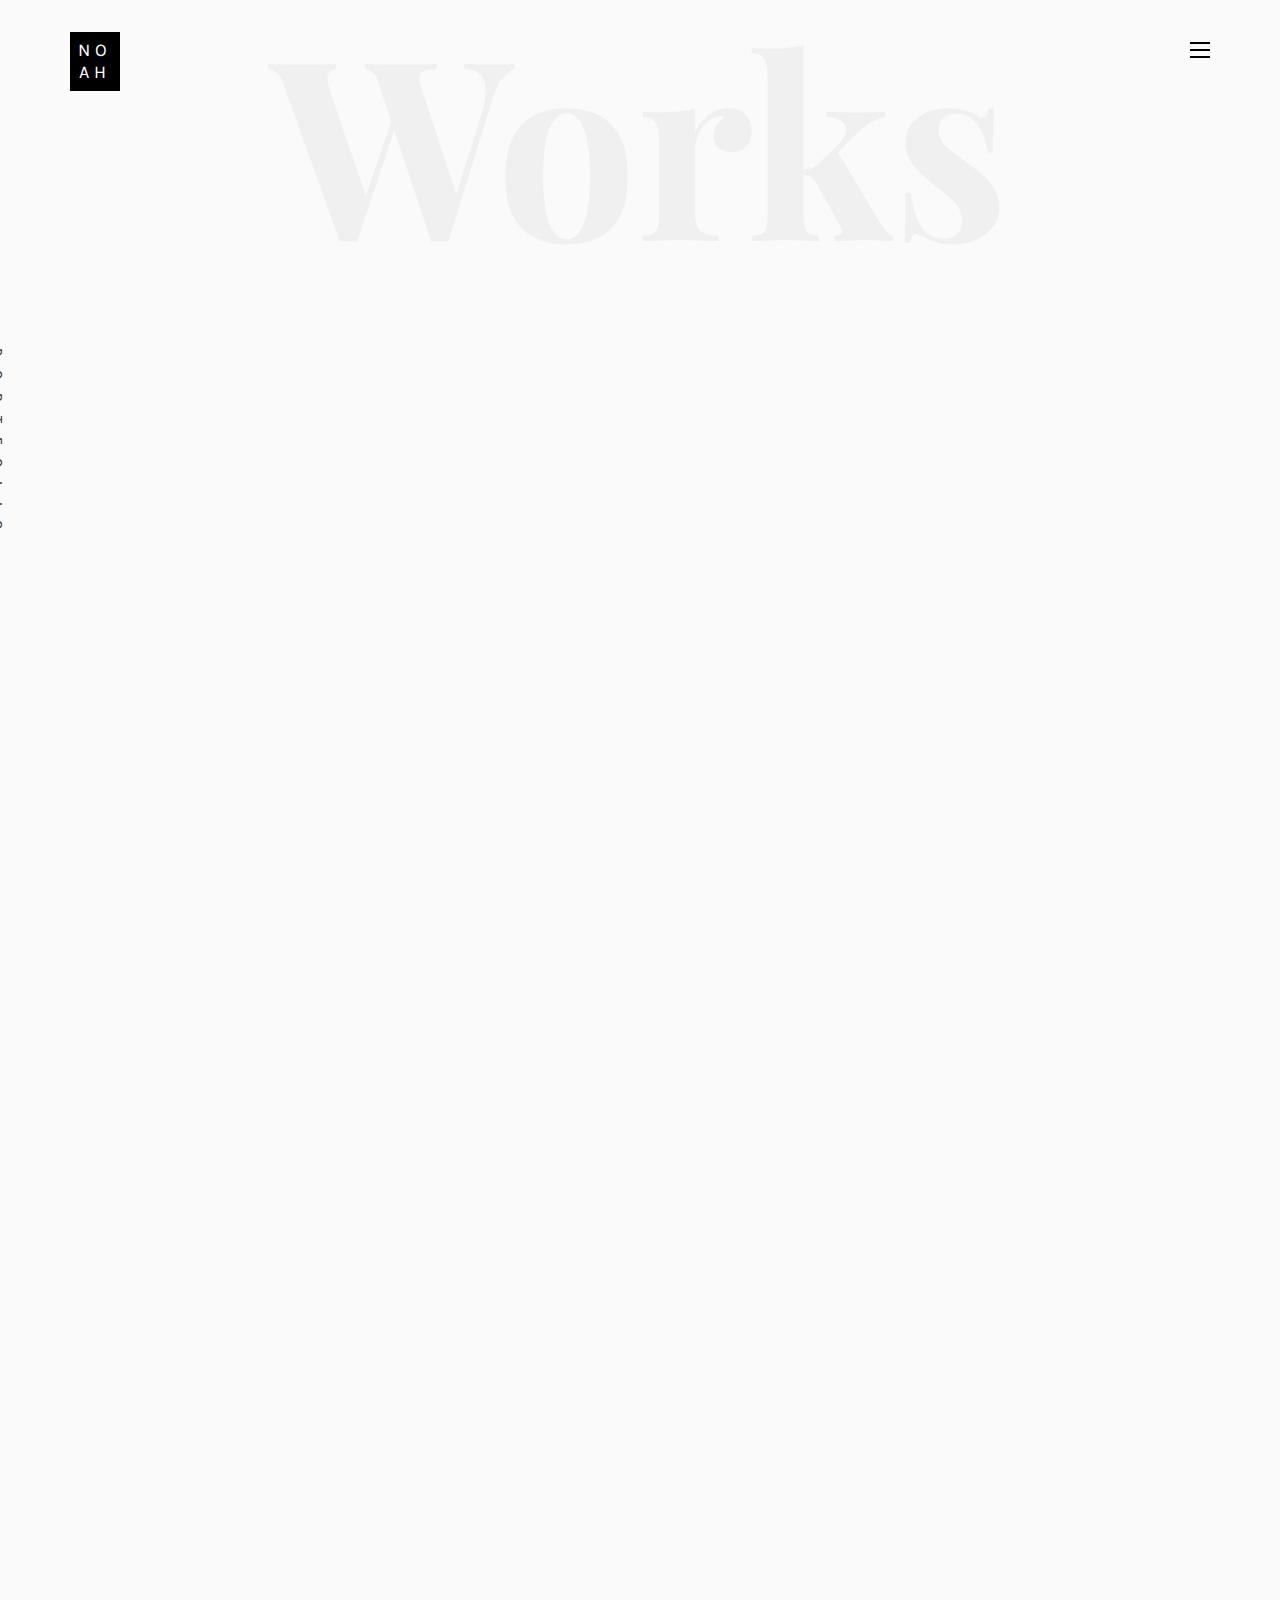
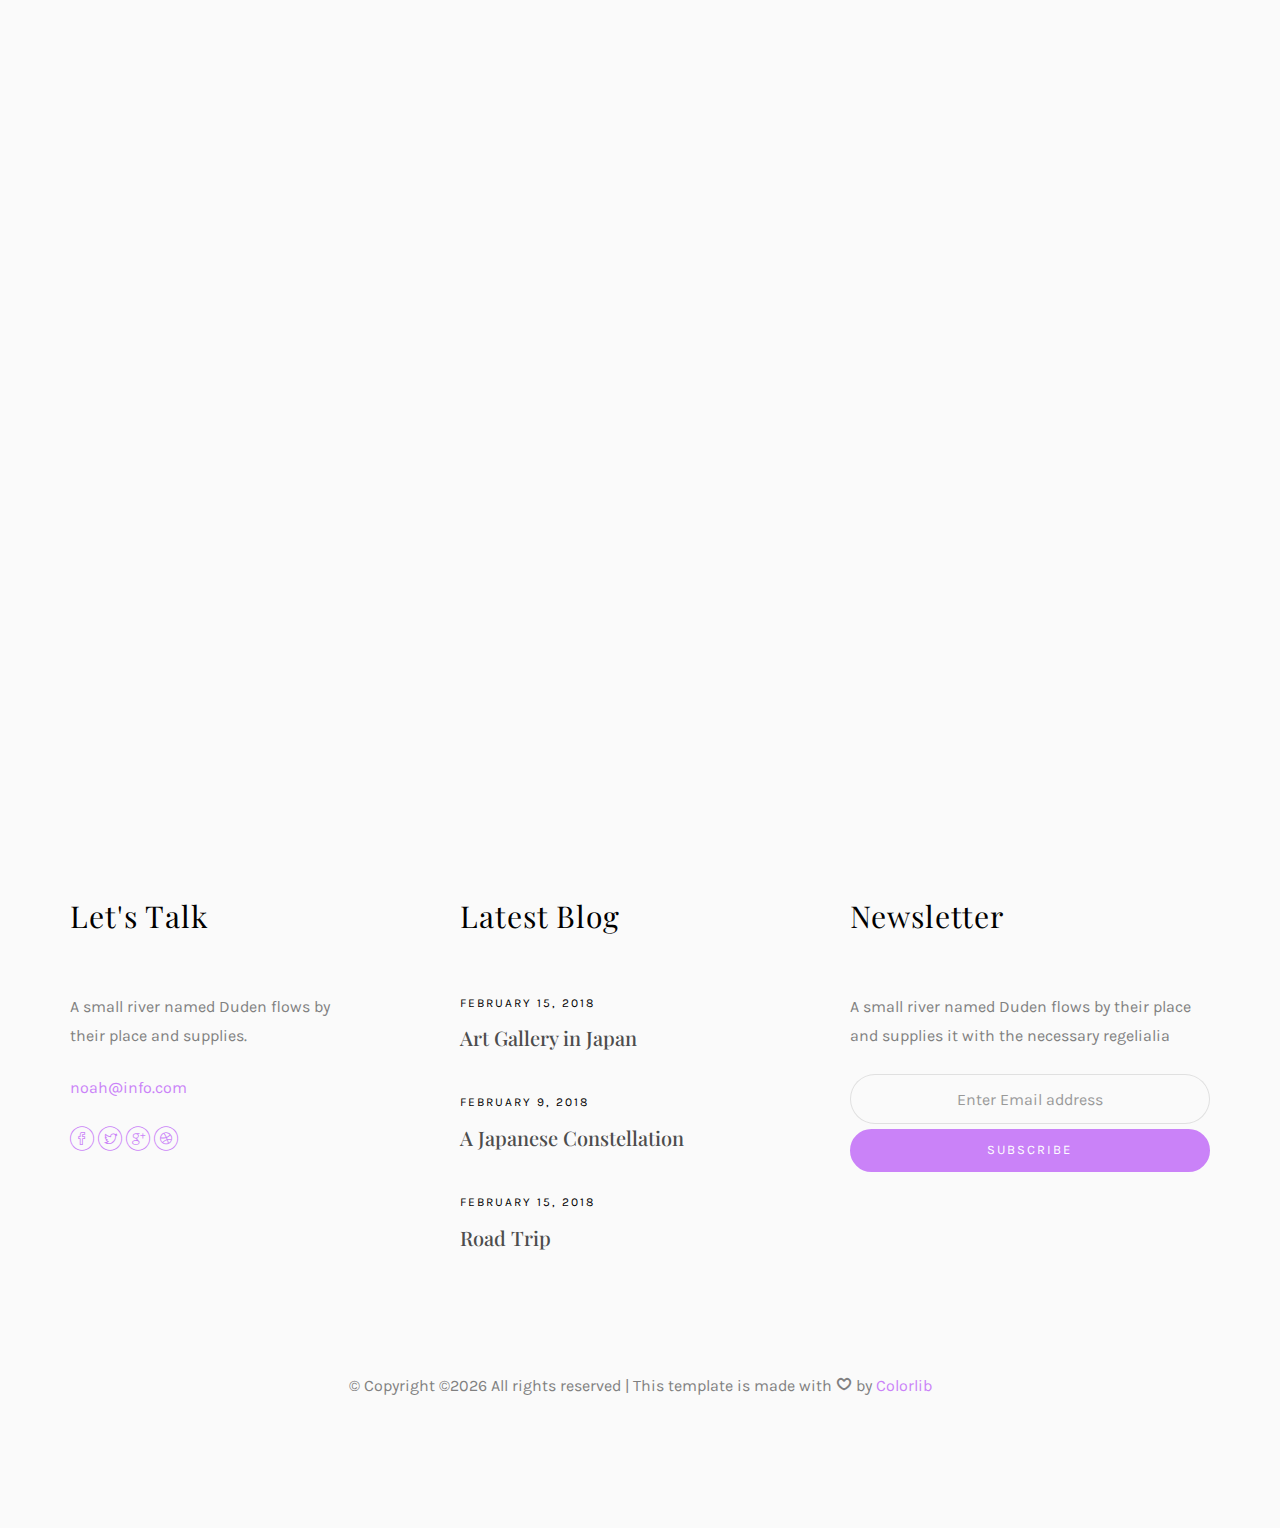
<file: work-single.html>
<!DOCTYPE HTML>
<html>
	<head>
	<meta charset="utf-8">
	<meta http-equiv="X-UA-Compatible" content="IE=edge">
	<title>Noah Template</title>
	<meta name="viewport" content="width=device-width, initial-scale=1">
	<meta name="description" content="" />
	<meta name="keywords" content="" />
	<meta name="author" content="" />

  <!-- Facebook and Twitter integration -->
	<meta property="og:title" content=""/>
	<meta property="og:image" content=""/>
	<meta property="og:url" content=""/>
	<meta property="og:site_name" content=""/>
	<meta property="og:description" content=""/>
	<meta name="twitter:title" content="" />
	<meta name="twitter:image" content="" />
	<meta name="twitter:url" content="" />
	<meta name="twitter:card" content="" />

	<!-- Place favicon.ico and apple-touch-icon.png in the root directory -->
	<link rel="shortcut icon" href="favicon.ico">

	<link href="https://fonts.googleapis.com/css?family=Karla:400,700" rel="stylesheet">
	<link href="https://fonts.googleapis.com/css?family=Playfair+Display:400,400i,700" rel="stylesheet">
	
	<!-- Animate.css -->
	<link rel="stylesheet" href="css/animate.css">
	<!-- Icomoon Icon Fonts-->
	<link rel="stylesheet" href="css/icomoon.css">
	<!-- Bootstrap  -->
	<link rel="stylesheet" href="css/bootstrap.css">
	<!-- Owl Carousel -->
	<link rel="stylesheet" href="css/owl.carousel.min.css">
	<link rel="stylesheet" href="css/owl.theme.default.min.css">
	<!-- Magnific Popup -->
	<link rel="stylesheet" href="css/magnific-popup.css">

	<link rel="stylesheet" href="css/style.css">


	<!-- Modernizr JS -->
	<script src="js/modernizr-2.6.2.min.js"></script>
	<!-- FOR IE9 below -->
	<!--[if lt IE 9]>
	<script src="js/respond.min.js"></script>
	<![endif]-->

	</head>
	<body>

	<nav id="colorlib-main-nav" role="navigation">
		<a href="#" class="js-colorlib-nav-toggle colorlib-nav-toggle active"><i></i></a>
		<div class="js-fullheight colorlib-table">
			<div class="colorlib-table-cell js-fullheight">
				<div class="row">
					<div class="col-md-12">
						<div class="form-group">
							<input type="text" class="form-control" id="search" placeholder="Enter any key to search...">
							<button type="submit" class="btn btn-primary"><i class="icon-search3"></i></button>
						</div>
					</div>
				</div>
				<div class="row">
					<div class="col-md-12">
						<ul>
							<li><a href="index.html">Home</a></li>
							<li><a href="services.html">Services</a></li>
							<li class="active"><a href="work.html">Work</a></li>
							<li><a href="blog.html">Blog</a></li>
							<li><a href="about.html">About</a></li>
							<li><a href="contact.html">Contact</a></li>
						</ul>
					</div>
				</div>
				<div class="row">
					<div class="col-md-12">
						<h2 class="head-title">Works</h2>
						<a href="images/work-1.jpg" class="gallery image-popup-link text-center" style="background-image: url(images/work-1.jpg);">
							<span><i class="icon-search3"></i></span>
						</a>
						<a href="images/work-2.jpg" class="gallery image-popup-link text-center" style="background-image: url(images/work-2.jpg);">
							<span><i class="icon-search3"></i></span>
						</a>
						<a href="images/work-3.jpg" class="gallery image-popup-link text-center" style="background-image: url(images/work-3.jpg);">
							<span><i class="icon-search3"></i></span>
						</a>
						<a href="images/work-4.jpg" class="gallery image-popup-link text-center" style="background-image: url(images/work-4.jpg);">
							<span><i class="icon-search3"></i></span>
						</a>
					</div>
				</div>
			</div>
		</div>
	</nav>
	
	<div id="colorlib-page">
		<header>
			<div class="container">
				<div class="row">
					<div class="col-md-12">
						<div class="colorlib-navbar-brand">
							<a class="colorlib-logo" href="index.html"><span>No</span><span>ah</span></a>
						</div>
						<a href="#" class="js-colorlib-nav-toggle colorlib-nav-toggle"><i></i></a>
					</div>
				</div>
			</div>
		</header>
		<div id="colorlib-work">
			<div class="container">
				<div class="row text-center">
					<h2 class="bold">Works</h2>
				</div>
				<div class="row">
					<div class="col-md-12 col-md-offset-0 text-center animate-box intro-heading">
						<span>Portfolio</span>
						<h2>Portfolio Single</h2>
					</div>
				</div>
				<div class="row">
					<div class="col-md-12">
						<div class="rotate">
							<h2 class="heading">Portfolio</h2>
						</div>
					</div>
				</div>
				<div class="row">
					<div class="col-md-12">
						<div class="work-entry animate-box">
							<a href="work.html" class="work-img" style="background-image: url(images/work-1.jpg);">
							</a>
							<div class="col-md-8 col-md-offset-2">
								<div class="desc">
									<h2>Pursuing Best</h2>
									<p>Far far away, behind the word mountains, far from the countries Vokalia and Consonantia, there live the blind texts. Separated they live in Bookmarksgrove right at the coast of the Semantics, a large language ocean.</p>
									<p>On her way she met a copy. The copy warned the Little Blind Text, that where it came from it would have been rewritten a thousand times and everything that was left from its origin would be the word "and" and the Little Blind Text should turn around and return to its own, safe country. But nothing the copy said could convince her and so it didn’t take long until a few insidious Copy Writers ambushed her, made her drunk with Longe and Parole and dragged her into their agency, where they abused her for their.</p>
									<img class="img-responsive" src="images/work-2.jpg" alt="html5 bootstrap template by colorlib.com"><br>
									<p>When she reached the first hills of the Italic Mountains, she had a last view back on the skyline of her hometown Bookmarksgrove, the headline of Alphabet Village and the subline of her own road, the Line Lane. Pityful a rethoric question ran over her cheek, then she continued her way.</p>
									<p class="read"><a href="#">Live Preview</a></p>
								</div>
							</div>
						</div>
					</div>
				</div>
			</div>
		</div>

		<footer>
			<div id="footer">
				<div class="container">
					<div class="row">
						<div class="col-md-4 col-pb-sm">
							<div class="row">
								<div class="col-md-10">
									<h2>Let's Talk</h2>
									<p>A small river named Duden flows by their place and supplies.</p>
									<p><a href="#">noah@info.com</a></p>
									<p class="colorlib-social-icons">
										<a href="#"><i class="icon-facebook4"></i></a>
										<a href="#"><i class="icon-twitter3"></i></a>
										<a href="#"><i class="icon-googleplus"></i></a>
										<a href="#"><i class="icon-dribbble2"></i></a>
									</p>
								</div>
							</div>
						</div>
						<div class="col-md-4 col-pb-sm">
							<h2>Latest Blog</h2>
							<div class="f-entry">
								<a href="#" class="featured-img" style="background-image: url(images/img-1.jpg);"></a>
								<div class="desc">
									<span>February 15, 2018</span>
									<h3><a href="#">Art Gallery in Japan</a></h3>
								</div>
							</div>
							<div class="f-entry">
								<a href="#" class="featured-img" style="background-image: url(images/img-2.jpg);"></a>
								<div class="desc">
									<span>February 9, 2018</span>
									<h3><a href="#">A Japanese Constellation</a></h3>
								</div>
							</div>
							<div class="f-entry">
								<a href="#" class="featured-img" style="background-image: url(images/img-3.jpg);"></a>
								<div class="desc">
									<span>February 15, 2018</span>
									<h3><a href="#">Road Trip</a></h3>
								</div>
							</div>
						</div>
						<div class="col-md-4 col-pb-sm">
							<h2>Newsletter</h2>
							<p>A small river named Duden flows by their place and supplies it with the necessary regelialia</p>
							<div class="subscribe text-center">
								<div class="form-group">
									<input type="text" class="form-control text-center" placeholder="Enter Email address">
									<input type="submit" value="Subscribe" class="btn btn-primary btn-custom">
								</div>
							</div>
						</div>
					</div>
					<div class="row">
						<div class="col-md-12 text-center">
							<p>
								&copy; <!-- Link back to Colorlib can't be removed. Template is licensed under CC BY 3.0. -->
Copyright &copy;<script>document.write(new Date().getFullYear());</script> All rights reserved | This template is made with <i class="icon-heart4" aria-hidden="true"></i> by <a href="https://colorlib.com" target="_blank">Colorlib</a>
<!-- Link back to Colorlib can't be removed. Template is licensed under CC BY 3.0. -->
							</p>
						</div>
					</div>
				</div>
			</div>
		</footer>
	
	</div>

	<!-- jQuery -->
	<script src="js/jquery.min.js"></script>
	<!-- jQuery Easing -->
	<script src="js/jquery.easing.1.3.js"></script>
	<!-- Bootstrap -->
	<script src="js/bootstrap.min.js"></script>
	<!-- Waypoints -->
	<script src="js/jquery.waypoints.min.js"></script>
	<!-- Owl Carousel -->
	<script src="js/owl.carousel.min.js"></script>
	<!-- Magnific Popup -->
	<script src="js/jquery.magnific-popup.min.js"></script>
	<script src="js/magnific-popup-options.js"></script>

	<!-- Main JS (Do not remove) -->
	<script src="js/main.js"></script>

	</body>
</html>
</file>
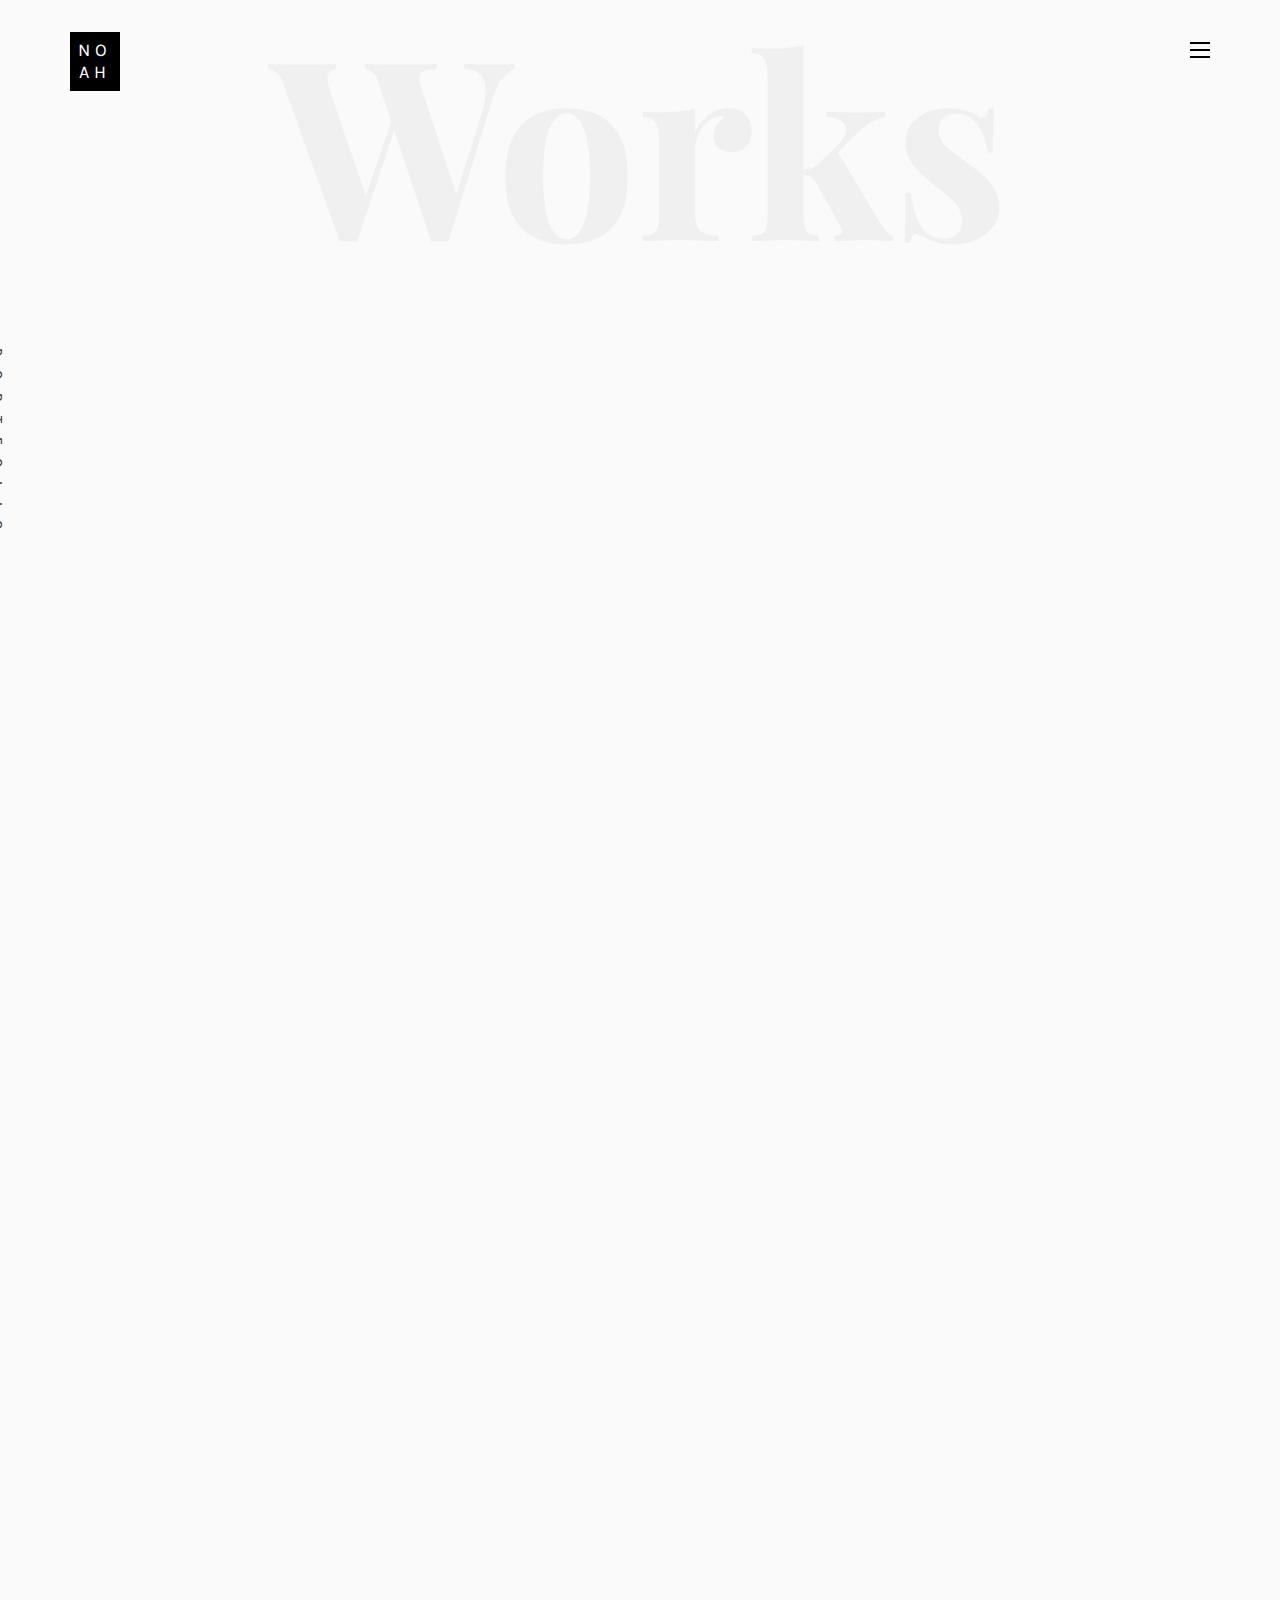
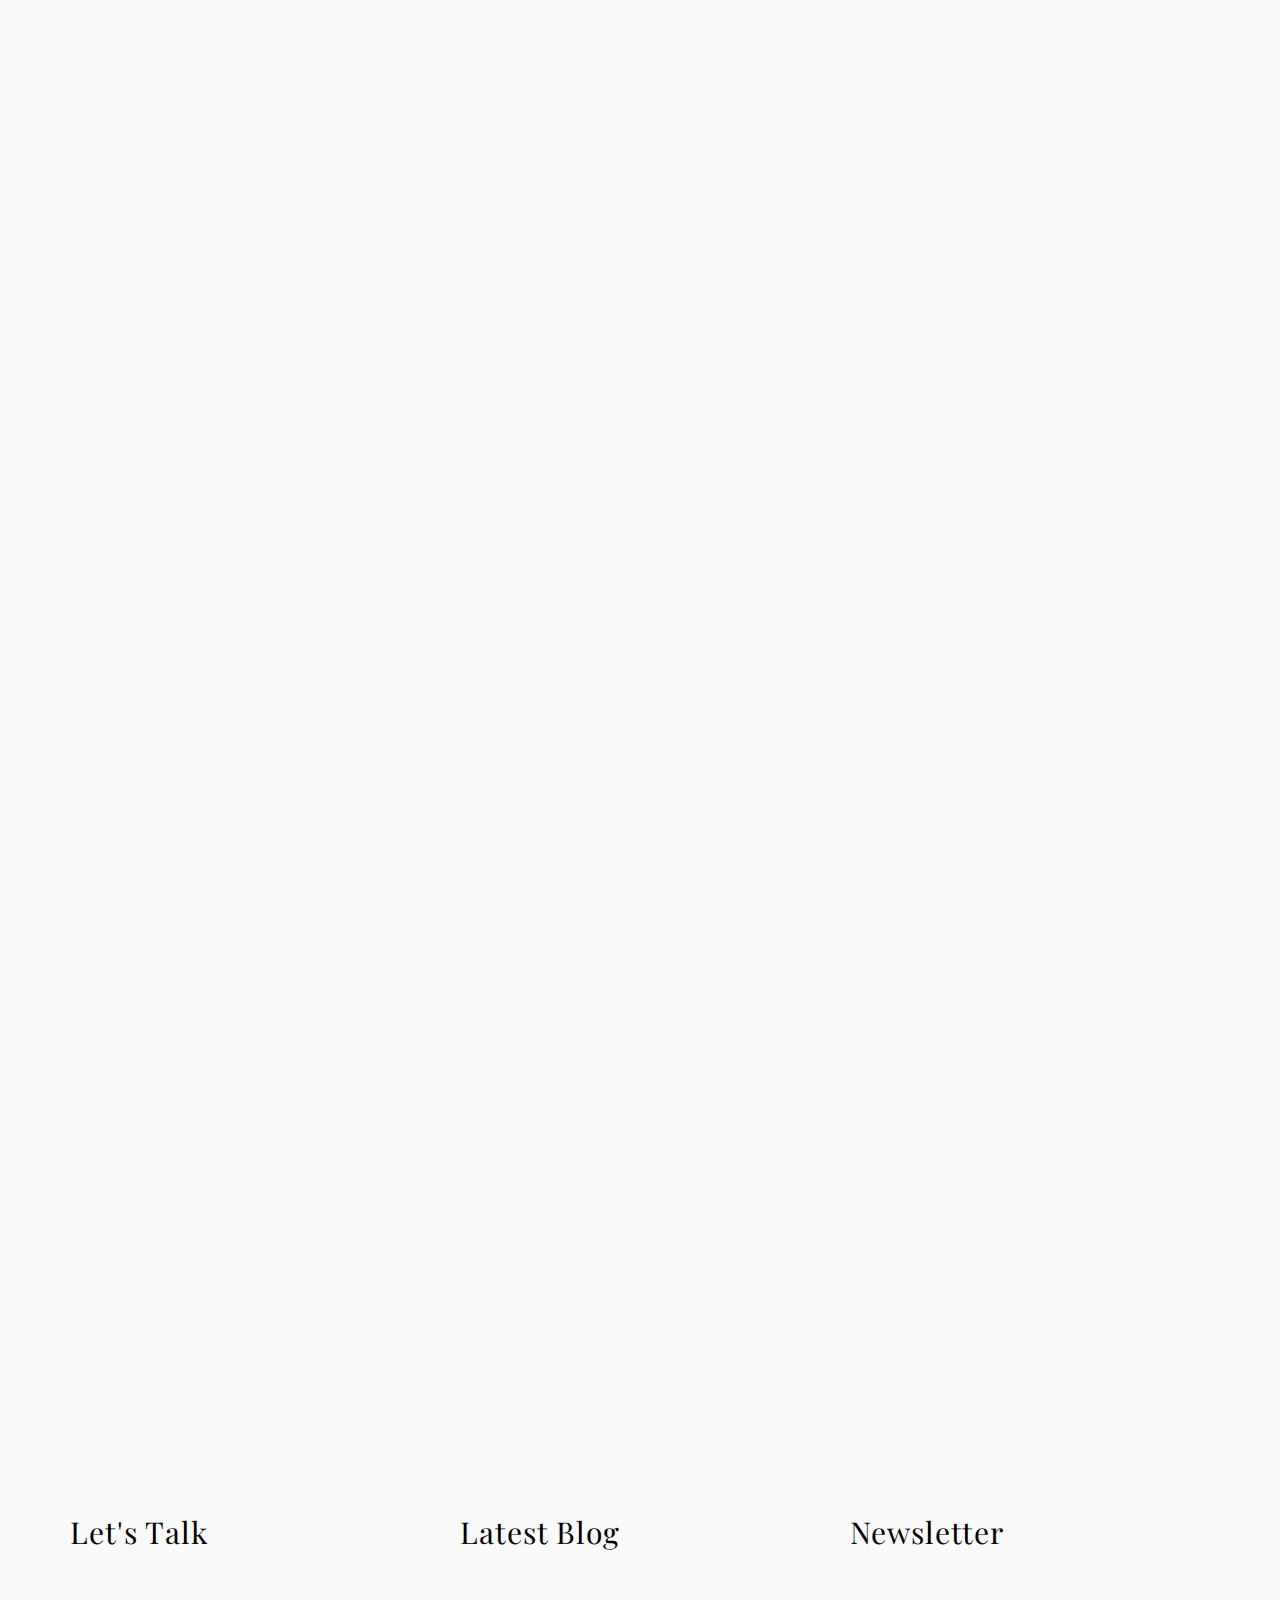
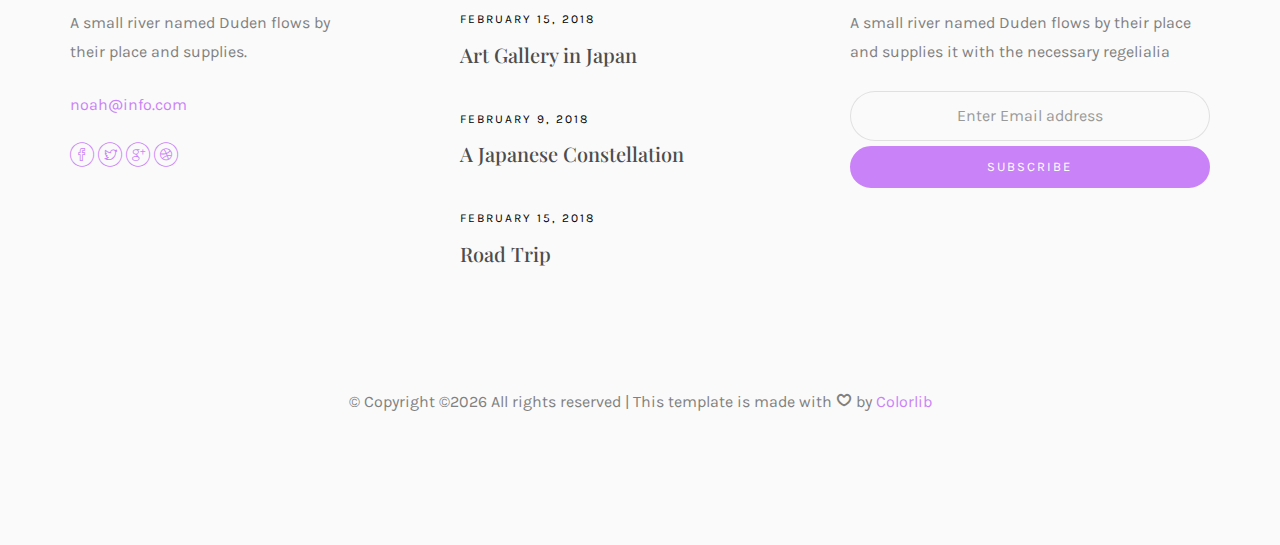
<file: work.html>
<!DOCTYPE HTML>
<html>
	<head>
	<meta charset="utf-8">
	<meta http-equiv="X-UA-Compatible" content="IE=edge">
	<title>Noah Template</title>
	<meta name="viewport" content="width=device-width, initial-scale=1">
	<meta name="description" content="" />
	<meta name="keywords" content="" />
	<meta name="author" content="" />

  <!-- Facebook and Twitter integration -->
	<meta property="og:title" content=""/>
	<meta property="og:image" content=""/>
	<meta property="og:url" content=""/>
	<meta property="og:site_name" content=""/>
	<meta property="og:description" content=""/>
	<meta name="twitter:title" content="" />
	<meta name="twitter:image" content="" />
	<meta name="twitter:url" content="" />
	<meta name="twitter:card" content="" />

	<!-- Place favicon.ico and apple-touch-icon.png in the root directory -->
	<link rel="shortcut icon" href="favicon.ico">

	<link href="https://fonts.googleapis.com/css?family=Karla:400,700" rel="stylesheet">
	<link href="https://fonts.googleapis.com/css?family=Playfair+Display:400,400i,700" rel="stylesheet">
	
	<!-- Animate.css -->
	<link rel="stylesheet" href="css/animate.css">
	<!-- Icomoon Icon Fonts-->
	<link rel="stylesheet" href="css/icomoon.css">
	<!-- Bootstrap  -->
	<link rel="stylesheet" href="css/bootstrap.css">
	<!-- Owl Carousel -->
	<link rel="stylesheet" href="css/owl.carousel.min.css">
	<link rel="stylesheet" href="css/owl.theme.default.min.css">
	<!-- Magnific Popup -->
	<link rel="stylesheet" href="css/magnific-popup.css">

	<link rel="stylesheet" href="css/style.css">


	<!-- Modernizr JS -->
	<script src="js/modernizr-2.6.2.min.js"></script>
	<!-- FOR IE9 below -->
	<!--[if lt IE 9]>
	<script src="js/respond.min.js"></script>
	<![endif]-->

	</head>
	<body>

	<nav id="colorlib-main-nav" role="navigation">
		<a href="#" class="js-colorlib-nav-toggle colorlib-nav-toggle active"><i></i></a>
		<div class="js-fullheight colorlib-table">
			<div class="colorlib-table-cell js-fullheight">
				<div class="row">
					<div class="col-md-12">
						<div class="form-group">
							<input type="text" class="form-control" id="search" placeholder="Enter any key to search...">
							<button type="submit" class="btn btn-primary"><i class="icon-search3"></i></button>
						</div>
					</div>
				</div>
				<div class="row">
					<div class="col-md-12">
						<ul>
							<li><a href="index.html">Home</a></li>
							<li><a href="services.html">Services</a></li>
							<li class="active"><a href="work.html">Work</a></li>
							<li><a href="blog.html">Blog</a></li>
							<li><a href="about.html">About</a></li>
							<li><a href="contact.html">Contact</a></li>
						</ul>
					</div>
				</div>
				<div class="row">
					<div class="col-md-12">
						<h2 class="head-title">Works</h2>
						<a href="images/work-1.jpg" class="gallery image-popup-link text-center" style="background-image: url(images/work-1.jpg);">
							<span><i class="icon-search3"></i></span>
						</a>
						<a href="images/work-2.jpg" class="gallery image-popup-link text-center" style="background-image: url(images/work-2.jpg);">
							<span><i class="icon-search3"></i></span>
						</a>
						<a href="images/work-3.jpg" class="gallery image-popup-link text-center" style="background-image: url(images/work-3.jpg);">
							<span><i class="icon-search3"></i></span>
						</a>
						<a href="images/work-4.jpg" class="gallery image-popup-link text-center" style="background-image: url(images/work-4.jpg);">
							<span><i class="icon-search3"></i></span>
						</a>
					</div>
				</div>
			</div>
		</div>
	</nav>
	
	<div id="colorlib-page">
		<header>
			<div class="container">
				<div class="row">
					<div class="col-md-12">
						<div class="colorlib-navbar-brand">
							<a class="colorlib-logo" href="index.html"><span>No</span><span>ah</span></a>
						</div>
						<a href="#" class="js-colorlib-nav-toggle colorlib-nav-toggle"><i></i></a>
					</div>
				</div>
			</div>
		</header>
		<div id="colorlib-work">
			<div class="container">
				<div class="row text-center">
					<h2 class="bold">Works</h2>
				</div>
				<div class="row">
					<div class="col-md-12 col-md-offset-0 text-center animate-box intro-heading">
						<span>Portfolio</span>
						<h2>Done Projects</h2>
					</div>
				</div>
				<div class="row">
					<div class="col-md-12">
						<div class="rotate">
							<h2 class="heading">Portfolio</h2>
						</div>
					</div>
				</div>
				<div class="row">
					<div class="col-md-12">
						<div class="work-entry animate-box">
							<a href="work-single.html" class="work-img" style="background-image: url(images/work-1.jpg);">
								<div class="display-t">
									<div class="work-name">
										<h2>Pursuing Best</h2>
									</div>
								</div>
							</a>
							<div class="col-md-4 col-md-offset-4">
								<div class="desc">
									<p>Far far away, behind the word mountains, far from the countries Vokalia and Consonantia, there live the blind texts. Separated they live in Bookmarksgrove right at the coast of the Semantics, a large language ocean.</p>
									<p class="read"><a href="#">View details</a></p>
								</div>
							</div>
						</div>
					</div>
					<div class="col-md-12">
						<div class="work-entry animate-box">
							<a href="work-single.html" class="work-img" style="background-image: url(images/work-2.jpg);">
								<div class="display-t">
									<div class="work-name">
										<h2>Coordinates</h2>
									</div>
								</div>
							</a>
							<div class="col-md-4 col-md-offset-4">
								<div class="desc">
									<p>Far far away, behind the word mountains, far from the countries Vokalia and Consonantia, there live the blind texts. Separated they live in Bookmarksgrove right at the coast of the Semantics, a large language ocean.</p>
									<p class="read"><a href="#">View Details</a></p>
								</div>
							</div>
						</div>
					</div>
					<div class="col-md-12">
						<div class="work-entry animate-box">
							<a href="work-single.html" class="work-img" style="background-image: url(images/work-3.jpg);">
								<div class="display-t">
									<div class="work-name">
										<h2>Cristall</h2>
									</div>
								</div>
							</a>
							<div class="col-md-4 col-md-offset-4">
								<div class="desc">
									<p>Far far away, behind the word mountains, far from the countries Vokalia and Consonantia, there live the blind texts. Separated they live in Bookmarksgrove right at the coast of the Semantics, a large language ocean.</p>
									<p class="read"><a href="#">View details</a></p>
								</div>
							</div>
						</div>
					</div>
					<div class="col-md-12">
						<div class="work-entry animate-box">
							<a href="work-single.html" class="work-img" style="background-image: url(images/work-4.jpg);">
								<div class="display-t">
									<div class="work-name">
										<h2>Black</h2>
									</div>
								</div>
							</a>
							<div class="col-md-4 col-md-offset-4">
								<div class="desc">
									<p>Far far away, behind the word mountains, far from the countries Vokalia and Consonantia, there live the blind texts. Separated they live in Bookmarksgrove right at the coast of the Semantics, a large language ocean.</p>
									<p class="read"><a href="#">View details</a></p>
								</div>
							</div>
						</div>
					</div>
					<div class="col-md-12">
						<div class="work-entry animate-box">
							<a href="work-single.html" class="work-img" style="background-image: url(images/work-5.jpg);">
								<div class="display-t">
									<div class="work-name">
										<h2>Black</h2>
									</div>
								</div>
							</a>
							<div class="col-md-4 col-md-offset-4">
								<div class="desc">
									<p>Far far away, behind the word mountains, far from the countries Vokalia and Consonantia, there live the blind texts. Separated they live in Bookmarksgrove right at the coast of the Semantics, a large language ocean.</p>
									<p class="read"><a href="#">View details</a></p>
								</div>
							</div>
						</div>
					</div>
					<div class="col-md-12">
						<div class="work-entry animate-box">
							<a href="work-single.html" class="work-img" style="background-image: url(images/work-6.jpg);">
								<div class="display-t">
									<div class="work-name">
										<h2>Black</h2>
									</div>
								</div>
							</a>
							<div class="col-md-4 col-md-offset-4">
								<div class="desc">
									<p>Far far away, behind the word mountains, far from the countries Vokalia and Consonantia, there live the blind texts. Separated they live in Bookmarksgrove right at the coast of the Semantics, a large language ocean.</p>
									<p class="read"><a href="#">View details</a></p>
								</div>
							</div>
						</div>
					</div>
					<div class="col-md-12">
						<div class="work-entry animate-box">
							<a href="work-single.html" class="work-img" style="background-image: url(images/work-7.jpg);">
								<div class="display-t">
									<div class="work-name">
										<h2>Indice</h2>
									</div>
								</div>
							</a>
							<div class="col-md-4 col-md-offset-4">
								<div class="desc">
									<p>Far far away, behind the word mountains, far from the countries Vokalia and Consonantia, there live the blind texts. Separated they live in Bookmarksgrove right at the coast of the Semantics, a large language ocean.</p>
									<p class="read"><a href="#">View details</a></p>
								</div>
							</div>
						</div>
					</div>
				</div>
			</div>
		</div>

		<footer>
			<div id="footer">
				<div class="container">
					<div class="row">
						<div class="col-md-4 col-pb-sm">
							<div class="row">
								<div class="col-md-10">
									<h2>Let's Talk</h2>
									<p>A small river named Duden flows by their place and supplies.</p>
									<p><a href="#">noah@info.com</a></p>
									<p class="colorlib-social-icons">
										<a href="#"><i class="icon-facebook4"></i></a>
										<a href="#"><i class="icon-twitter3"></i></a>
										<a href="#"><i class="icon-googleplus"></i></a>
										<a href="#"><i class="icon-dribbble2"></i></a>
									</p>
								</div>
							</div>
						</div>
						<div class="col-md-4 col-pb-sm">
							<h2>Latest Blog</h2>
							<div class="f-entry">
								<a href="#" class="featured-img" style="background-image: url(images/img-1.jpg);"></a>
								<div class="desc">
									<span>February 15, 2018</span>
									<h3><a href="#">Art Gallery in Japan</a></h3>
								</div>
							</div>
							<div class="f-entry">
								<a href="#" class="featured-img" style="background-image: url(images/img-2.jpg);"></a>
								<div class="desc">
									<span>February 9, 2018</span>
									<h3><a href="#">A Japanese Constellation</a></h3>
								</div>
							</div>
							<div class="f-entry">
								<a href="#" class="featured-img" style="background-image: url(images/img-3.jpg);"></a>
								<div class="desc">
									<span>February 15, 2018</span>
									<h3><a href="#">Road Trip</a></h3>
								</div>
							</div>
						</div>
						<div class="col-md-4 col-pb-sm">
							<h2>Newsletter</h2>
							<p>A small river named Duden flows by their place and supplies it with the necessary regelialia</p>
							<div class="subscribe text-center">
								<div class="form-group">
									<input type="text" class="form-control text-center" placeholder="Enter Email address">
									<input type="submit" value="Subscribe" class="btn btn-primary btn-custom">
								</div>
							</div>
						</div>
					</div>
					<div class="row">
						<div class="col-md-12 text-center">
							<p>
								&copy; <!-- Link back to Colorlib can't be removed. Template is licensed under CC BY 3.0. -->
Copyright &copy;<script>document.write(new Date().getFullYear());</script> All rights reserved | This template is made with <i class="icon-heart4" aria-hidden="true"></i> by <a href="https://colorlib.com" target="_blank">Colorlib</a>
<!-- Link back to Colorlib can't be removed. Template is licensed under CC BY 3.0. -->
							</p>
						</div>
					</div>
				</div>
			</div>
		</footer>
	
	</div>

	<!-- jQuery -->
	<script src="js/jquery.min.js"></script>
	<!-- jQuery Easing -->
	<script src="js/jquery.easing.1.3.js"></script>
	<!-- Bootstrap -->
	<script src="js/bootstrap.min.js"></script>
	<!-- Waypoints -->
	<script src="js/jquery.waypoints.min.js"></script>
	<!-- Owl Carousel -->
	<script src="js/owl.carousel.min.js"></script>
	<!-- Magnific Popup -->
	<script src="js/jquery.magnific-popup.min.js"></script>
	<script src="js/magnific-popup-options.js"></script>

	<!-- Main JS (Do not remove) -->
	<script src="js/main.js"></script>

	</body>
</html>
</file>
<file: css/icomoon.css>
@font-face {
  font-family: 'icomoon';
  src:  url('fonts/icomoon.eot?tmere9');
  src:  url('fonts/icomoon.eot?tmere9#iefix') format('embedded-opentype'),
    url('fonts/icomoon.ttf?tmere9') format('truetype'),
    url('fonts/icomoon.woff?tmere9') format('woff'),
    url('fonts/icomoon.svg?tmere9#icomoon') format('svg');
  font-weight: normal;
  font-style: normal;
}

[class^="icon-"], [class*=" icon-"] {
  /* use !important to prevent issues with browser extensions that change fonts */
  font-family: 'icomoon' !important;
  speak: none;
  font-style: normal;
  font-weight: normal;
  font-variant: normal;
  text-transform: none;
  line-height: 1;

  /* Better Font Rendering =========== */
  -webkit-font-smoothing: antialiased;
  -moz-osx-font-smoothing: grayscale;
}

.icon-activity:before {
  content: "\e900";
}
.icon-airplay:before {
  content: "\e901";
}
.icon-alert-circle:before {
  content: "\e902";
}
.icon-alert-octagon:before {
  content: "\e903";
}
.icon-alert-triangle:before {
  content: "\e904";
}
.icon-align-center:before {
  content: "\e905";
}
.icon-align-justify:before {
  content: "\e906";
}
.icon-align-left:before {
  content: "\e907";
}
.icon-align-right:before {
  content: "\e908";
}
.icon-anchor:before {
  content: "\e909";
}
.icon-aperture:before {
  content: "\e90a";
}
.icon-arrow-down3:before {
  content: "\e90b";
}
.icon-arrow-down-circle:before {
  content: "\e90c";
}
.icon-arrow-down-left3:before {
  content: "\e90d";
}
.icon-arrow-down-right3:before {
  content: "\e90e";
}
.icon-arrow-left3:before {
  content: "\e90f";
}
.icon-arrow-left-circle:before {
  content: "\e910";
}
.icon-arrow-right3:before {
  content: "\e911";
}
.icon-arrow-right-circle:before {
  content: "\e912";
}
.icon-arrow-up3:before {
  content: "\e913";
}
.icon-arrow-up-circle:before {
  content: "\e914";
}
.icon-arrow-up-left3:before {
  content: "\e915";
}
.icon-arrow-up-right3:before {
  content: "\e916";
}
.icon-at-sign:before {
  content: "\e917";
}
.icon-award:before {
  content: "\e918";
}
.icon-bar-chart:before {
  content: "\e919";
}
.icon-bar-chart-2:before {
  content: "\e91a";
}
.icon-battery:before {
  content: "\e91b";
}
.icon-battery-charging:before {
  content: "\e91c";
}
.icon-bell2:before {
  content: "\e91d";
}
.icon-bell-off:before {
  content: "\e91e";
}
.icon-bluetooth:before {
  content: "\e91f";
}
.icon-bold2:before {
  content: "\e920";
}
.icon-book2:before {
  content: "\e921";
}
.icon-book-open:before {
  content: "\e922";
}
.icon-bookmark2:before {
  content: "\e923";
}
.icon-box:before {
  content: "\e924";
}
.icon-briefcase2:before {
  content: "\e925";
}
.icon-calendar2:before {
  content: "\e926";
}
.icon-camera2:before {
  content: "\e927";
}
.icon-camera-off:before {
  content: "\e928";
}
.icon-cast:before {
  content: "\e929";
}
.icon-check:before {
  content: "\e92a";
}
.icon-check-circle:before {
  content: "\e92b";
}
.icon-check-square:before {
  content: "\e92c";
}
.icon-chevron-down:before {
  content: "\e92d";
}
.icon-chevron-left:before {
  content: "\e92e";
}
.icon-chevron-right:before {
  content: "\e92f";
}
.icon-chevron-up:before {
  content: "\e930";
}
.icon-chevrons-down:before {
  content: "\e931";
}
.icon-chevrons-left:before {
  content: "\e932";
}
.icon-chevrons-right:before {
  content: "\e933";
}
.icon-chevrons-up:before {
  content: "\e934";
}
.icon-chrome2:before {
  content: "\e935";
}
.icon-circle:before {
  content: "\e936";
}
.icon-clipboard2:before {
  content: "\e937";
}
.icon-clock3:before {
  content: "\e938";
}
.icon-cloud2:before {
  content: "\e939";
}
.icon-cloud-drizzle:before {
  content: "\e93a";
}
.icon-cloud-lightning:before {
  content: "\e93b";
}
.icon-cloud-off:before {
  content: "\e93c";
}
.icon-cloud-rain:before {
  content: "\e93d";
}
.icon-cloud-snow:before {
  content: "\e93e";
}
.icon-code:before {
  content: "\e93f";
}
.icon-codepen2:before {
  content: "\e940";
}
.icon-command2:before {
  content: "\e941";
}
.icon-compass3:before {
  content: "\e942";
}
.icon-copy2:before {
  content: "\e943";
}
.icon-corner-down-left:before {
  content: "\e944";
}
.icon-corner-down-right:before {
  content: "\e945";
}
.icon-corner-left-down:before {
  content: "\e946";
}
.icon-corner-left-up:before {
  content: "\e947";
}
.icon-corner-right-down:before {
  content: "\e948";
}
.icon-corner-right-up:before {
  content: "\e949";
}
.icon-corner-up-left:before {
  content: "\e94a";
}
.icon-corner-up-right:before {
  content: "\e94b";
}
.icon-cpu:before {
  content: "\e94c";
}
.icon-credit-card2:before {
  content: "\e94d";
}
.icon-crop2:before {
  content: "\e94e";
}
.icon-crosshair:before {
  content: "\e94f";
}
.icon-database2:before {
  content: "\e950";
}
.icon-delete:before {
  content: "\e951";
}
.icon-disc:before {
  content: "\e952";
}
.icon-dollar-sign:before {
  content: "\e953";
}
.icon-download4:before {
  content: "\e954";
}
.icon-download-cloud:before {
  content: "\e955";
}
.icon-droplet2:before {
  content: "\e956";
}
.icon-edit:before {
  content: "\e957";
}
.icon-edit-2:before {
  content: "\e958";
}
.icon-edit-3:before {
  content: "\e959";
}
.icon-external-link:before {
  content: "\e95a";
}
.icon-eye2:before {
  content: "\e95b";
}
.icon-eye-off:before {
  content: "\e95c";
}
.icon-facebook3:before {
  content: "\e95d";
}
.icon-fast-forward:before {
  content: "\e95e";
}
.icon-feather:before {
  content: "\e95f";
}
.icon-file:before {
  content: "\e960";
}
.icon-file-minus:before {
  content: "\e961";
}
.icon-file-plus:before {
  content: "\e962";
}
.icon-file-text3:before {
  content: "\e963";
}
.icon-film2:before {
  content: "\e964";
}
.icon-filter2:before {
  content: "\e965";
}
.icon-flag2:before {
  content: "\e966";
}
.icon-folder2:before {
  content: "\e967";
}
.icon-folder-minus2:before {
  content: "\e968";
}
.icon-folder-plus2:before {
  content: "\e969";
}
.icon-git-branch:before {
  content: "\e96a";
}
.icon-git-commit:before {
  content: "\e96b";
}
.icon-git-merge:before {
  content: "\e96c";
}
.icon-git-pull-request:before {
  content: "\e96d";
}
.icon-github2:before {
  content: "\e96e";
}
.icon-gitlab:before {
  content: "\e96f";
}
.icon-globe:before {
  content: "\e970";
}
.icon-grid:before {
  content: "\e971";
}
.icon-hard-drive:before {
  content: "\e972";
}
.icon-hash:before {
  content: "\e973";
}
.icon-headphones2:before {
  content: "\e974";
}
.icon-heart2:before {
  content: "\e975";
}
.icon-help-circle:before {
  content: "\e976";
}
.icon-home4:before {
  content: "\e977";
}
.icon-image2:before {
  content: "\e978";
}
.icon-inbox:before {
  content: "\e979";
}
.icon-info2:before {
  content: "\e97a";
}
.icon-instagram2:before {
  content: "\e97b";
}
.icon-italic2:before {
  content: "\e97c";
}
.icon-layers:before {
  content: "\e97d";
}
.icon-layout:before {
  content: "\e97e";
}
.icon-life-buoy:before {
  content: "\e97f";
}
.icon-link2:before {
  content: "\e980";
}
.icon-link-2:before {
  content: "\e981";
}
.icon-linkedin3:before {
  content: "\e982";
}
.icon-list3:before {
  content: "\e983";
}
.icon-loader:before {
  content: "\e984";
}
.icon-lock2:before {
  content: "\e985";
}
.icon-log-in:before {
  content: "\e986";
}
.icon-log-out:before {
  content: "\e987";
}
.icon-mail5:before {
  content: "\e988";
}
.icon-map3:before {
  content: "\e989";
}
.icon-map-pin:before {
  content: "\e98a";
}
.icon-maximize:before {
  content: "\e98b";
}
.icon-maximize-2:before {
  content: "\e98c";
}
.icon-menu5:before {
  content: "\e98d";
}
.icon-message-circle:before {
  content: "\e98e";
}
.icon-message-square:before {
  content: "\e98f";
}
.icon-mic2:before {
  content: "\e990";
}
.icon-mic-off:before {
  content: "\e991";
}
.icon-minimize:before {
  content: "\e992";
}
.icon-minimize-2:before {
  content: "\e993";
}
.icon-minus2:before {
  content: "\e994";
}
.icon-minus-circle:before {
  content: "\e995";
}
.icon-minus-square:before {
  content: "\e996";
}
.icon-monitor:before {
  content: "\e997";
}
.icon-moon:before {
  content: "\e998";
}
.icon-more-horizontal:before {
  content: "\e999";
}
.icon-more-vertical:before {
  content: "\e99a";
}
.icon-move:before {
  content: "\e99b";
}
.icon-music2:before {
  content: "\e99c";
}
.icon-navigation:before {
  content: "\e99d";
}
.icon-navigation-2:before {
  content: "\e99e";
}
.icon-octagon:before {
  content: "\e99f";
}
.icon-package:before {
  content: "\e9a0";
}
.icon-paperclip:before {
  content: "\e9a1";
}
.icon-pause3:before {
  content: "\e9a2";
}
.icon-pause-circle:before {
  content: "\e9a3";
}
.icon-percent:before {
  content: "\e9a4";
}
.icon-phone2:before {
  content: "\e9a5";
}
.icon-phone-call:before {
  content: "\e9a6";
}
.icon-phone-forwarded:before {
  content: "\e9a7";
}
.icon-phone-incoming:before {
  content: "\e9a8";
}
.icon-phone-missed:before {
  content: "\e9a9";
}
.icon-phone-off:before {
  content: "\e9aa";
}
.icon-phone-outgoing:before {
  content: "\e9ab";
}
.icon-pie-chart2:before {
  content: "\e9ac";
}
.icon-play4:before {
  content: "\e9ad";
}
.icon-play-circle:before {
  content: "\e9ae";
}
.icon-plus2:before {
  content: "\e9af";
}
.icon-plus-circle:before {
  content: "\e9b0";
}
.icon-plus-square:before {
  content: "\e9b1";
}
.icon-pocket:before {
  content: "\e9b2";
}
.icon-power2:before {
  content: "\e9b3";
}
.icon-printer2:before {
  content: "\e9b4";
}
.icon-radio:before {
  content: "\e9b5";
}
.icon-refresh-ccw:before {
  content: "\e9b6";
}
.icon-refresh-cw:before {
  content: "\e9b7";
}
.icon-repeat:before {
  content: "\e9b8";
}
.icon-rewind:before {
  content: "\e9b9";
}
.icon-rotate-ccw:before {
  content: "\e9ba";
}
.icon-rotate-cw:before {
  content: "\e9bb";
}
.icon-rss3:before {
  content: "\e9bc";
}
.icon-save:before {
  content: "\e9bd";
}
.icon-scissors2:before {
  content: "\e9be";
}
.icon-search2:before {
  content: "\e9bf";
}
.icon-send:before {
  content: "\e9c0";
}
.icon-server:before {
  content: "\e9c1";
}
.icon-settings:before {
  content: "\e9c2";
}
.icon-share3:before {
  content: "\e9c3";
}
.icon-share-2:before {
  content: "\e9c4";
}
.icon-shield2:before {
  content: "\e9c5";
}
.icon-shield-off:before {
  content: "\e9c6";
}
.icon-shopping-bag:before {
  content: "\e9c7";
}
.icon-shopping-cart:before {
  content: "\e9c8";
}
.icon-shuffle2:before {
  content: "\e9c9";
}
.icon-sidebar:before {
  content: "\e9ca";
}
.icon-skip-back:before {
  content: "\e9cb";
}
.icon-skip-forward:before {
  content: "\e9cc";
}
.icon-slack:before {
  content: "\e9cd";
}
.icon-slash:before {
  content: "\e9ce";
}
.icon-sliders:before {
  content: "\e9cf";
}
.icon-smartphone:before {
  content: "\e9d0";
}
.icon-speaker:before {
  content: "\e9d1";
}
.icon-square:before {
  content: "\e9d2";
}
.icon-star:before {
  content: "\e9d3";
}
.icon-stop-circle:before {
  content: "\e9d4";
}
.icon-sun2:before {
  content: "\e9d5";
}
.icon-sunrise:before {
  content: "\e9d6";
}
.icon-sunset:before {
  content: "\e9d7";
}
.icon-tablet2:before {
  content: "\e9d8";
}
.icon-tag:before {
  content: "\e9d9";
}
.icon-target2:before {
  content: "\e9da";
}
.icon-terminal2:before {
  content: "\e9db";
}
.icon-thermometer:before {
  content: "\e9dc";
}
.icon-thumbs-down:before {
  content: "\e9dd";
}
.icon-thumbs-up:before {
  content: "\e9de";
}
.icon-toggle-left:before {
  content: "\e9df";
}
.icon-toggle-right:before {
  content: "\e9e0";
}
.icon-trash:before {
  content: "\e9e1";
}
.icon-trash-2:before {
  content: "\e9e2";
}
.icon-trending-down:before {
  content: "\e9e3";
}
.icon-trending-up:before {
  content: "\e9e4";
}
.icon-triangle:before {
  content: "\e9e5";
}
.icon-truck2:before {
  content: "\e9e6";
}
.icon-tv2:before {
  content: "\e9e7";
}
.icon-twitter2:before {
  content: "\e9e8";
}
.icon-type:before {
  content: "\e9e9";
}
.icon-umbrella:before {
  content: "\e9ea";
}
.icon-underline2:before {
  content: "\e9eb";
}
.icon-unlock:before {
  content: "\e9ec";
}
.icon-upload4:before {
  content: "\e9ed";
}
.icon-upload-cloud:before {
  content: "\e9ee";
}
.icon-user2:before {
  content: "\e9ef";
}
.icon-user-check2:before {
  content: "\e9f0";
}
.icon-user-minus2:before {
  content: "\e9f1";
}
.icon-user-plus2:before {
  content: "\e9f2";
}
.icon-user-x:before {
  content: "\e9f3";
}
.icon-users2:before {
  content: "\e9f4";
}
.icon-video:before {
  content: "\e9f5";
}
.icon-video-off:before {
  content: "\e9f6";
}
.icon-voicemail:before {
  content: "\e9f7";
}
.icon-volume:before {
  content: "\e9f8";
}
.icon-volume-1:before {
  content: "\e9f9";
}
.icon-volume-2:before {
  content: "\e9fa";
}
.icon-volume-x:before {
  content: "\e9fb";
}
.icon-watch:before {
  content: "\e9fc";
}
.icon-wifi:before {
  content: "\e9fd";
}
.icon-wifi-off:before {
  content: "\e9fe";
}
.icon-wind:before {
  content: "\e9ff";
}
.icon-x:before {
  content: "\ea00";
}
.icon-x-circle:before {
  content: "\ea01";
}
.icon-x-square:before {
  content: "\ea02";
}
.icon-zap:before {
  content: "\ea03";
}
.icon-zap-off:before {
  content: "\ea04";
}
.icon-zoom-in2:before {
  content: "\ea05";
}
.icon-zoom-out2:before {
  content: "\ea06";
}
.icon-times:before {
  content: "\ea07";
}
.icon-tick:before {
  content: "\ea08";
}
.icon-plus3:before {
  content: "\ea09";
}
.icon-minus3:before {
  content: "\ea0a";
}
.icon-equals:before {
  content: "\ea0b";
}
.icon-divide:before {
  content: "\ea0c";
}
.icon-chevron-right2:before {
  content: "\ea0d";
}
.icon-chevron-left2:before {
  content: "\ea0e";
}
.icon-arrow-right-thick:before {
  content: "\ea0f";
}
.icon-arrow-left-thick:before {
  content: "\ea10";
}
.icon-th-small:before {
  content: "\ea11";
}
.icon-th-menu:before {
  content: "\ea12";
}
.icon-th-list:before {
  content: "\ea13";
}
.icon-th-large:before {
  content: "\ea14";
}
.icon-home5:before {
  content: "\ea15";
}
.icon-arrow-forward:before {
  content: "\ea16";
}
.icon-arrow-back:before {
  content: "\ea17";
}
.icon-rss4:before {
  content: "\ea18";
}
.icon-location3:before {
  content: "\ea19";
}
.icon-link3:before {
  content: "\ea1a";
}
.icon-image3:before {
  content: "\ea1b";
}
.icon-arrow-up-thick:before {
  content: "\ea1c";
}
.icon-arrow-down-thick:before {
  content: "\ea1d";
}
.icon-starburst:before {
  content: "\ea1e";
}
.icon-starburst-outline:before {
  content: "\ea1f";
}
.icon-star2:before {
  content: "\ea20";
}
.icon-flow-children:before {
  content: "\ea21";
}
.icon-export:before {
  content: "\ea22";
}
.icon-delete2:before {
  content: "\ea23";
}
.icon-delete-outline:before {
  content: "\ea24";
}
.icon-cloud-storage:before {
  content: "\ea25";
}
.icon-wi-fi:before {
  content: "\ea26";
}
.icon-heart3:before {
  content: "\ea27";
}
.icon-flash:before {
  content: "\ea28";
}
.icon-cancel:before {
  content: "\ea29";
}
.icon-backspace:before {
  content: "\ea2a";
}
.icon-attachment2:before {
  content: "\ea2b";
}
.icon-arrow-move:before {
  content: "\ea2c";
}
.icon-warning2:before {
  content: "\ea2d";
}
.icon-user3:before {
  content: "\ea2e";
}
.icon-radar:before {
  content: "\ea2f";
}
.icon-lock-open:before {
  content: "\ea30";
}
.icon-lock-closed:before {
  content: "\ea31";
}
.icon-location-arrow:before {
  content: "\ea32";
}
.icon-info3:before {
  content: "\ea33";
}
.icon-user-delete:before {
  content: "\ea34";
}
.icon-user-add:before {
  content: "\ea35";
}
.icon-media-pause:before {
  content: "\ea36";
}
.icon-group:before {
  content: "\ea37";
}
.icon-chart-pie:before {
  content: "\ea38";
}
.icon-chart-line:before {
  content: "\ea39";
}
.icon-chart-bar:before {
  content: "\ea3a";
}
.icon-chart-area:before {
  content: "\ea3b";
}
.icon-video2:before {
  content: "\ea3c";
}
.icon-point-of-interest:before {
  content: "\ea3d";
}
.icon-infinity:before {
  content: "\ea3e";
}
.icon-globe2:before {
  content: "\ea3f";
}
.icon-eye3:before {
  content: "\ea40";
}
.icon-cog2:before {
  content: "\ea41";
}
.icon-camera3:before {
  content: "\ea42";
}
.icon-upload5:before {
  content: "\ea43";
}
.icon-scissors3:before {
  content: "\ea44";
}
.icon-refresh:before {
  content: "\ea45";
}
.icon-pin:before {
  content: "\ea46";
}
.icon-key3:before {
  content: "\ea47";
}
.icon-info-large:before {
  content: "\ea48";
}
.icon-eject2:before {
  content: "\ea49";
}
.icon-download5:before {
  content: "\ea4a";
}
.icon-zoom:before {
  content: "\ea4b";
}
.icon-zoom-out3:before {
  content: "\ea4c";
}
.icon-zoom-in3:before {
  content: "\ea4d";
}
.icon-sort-numerically:before {
  content: "\ea4e";
}
.icon-sort-alphabetically:before {
  content: "\ea4f";
}
.icon-input-checked:before {
  content: "\ea50";
}
.icon-calender:before {
  content: "\ea51";
}
.icon-world:before {
  content: "\ea52";
}
.icon-notes:before {
  content: "\ea53";
}
.icon-code2:before {
  content: "\ea54";
}
.icon-arrow-sync:before {
  content: "\ea55";
}
.icon-arrow-shuffle:before {
  content: "\ea56";
}
.icon-arrow-repeat:before {
  content: "\ea57";
}
.icon-arrow-minimise:before {
  content: "\ea58";
}
.icon-arrow-maximise:before {
  content: "\ea59";
}
.icon-arrow-loop:before {
  content: "\ea5a";
}
.icon-anchor2:before {
  content: "\ea5b";
}
.icon-spanner:before {
  content: "\ea5c";
}
.icon-puzzle:before {
  content: "\ea5d";
}
.icon-power3:before {
  content: "\ea5e";
}
.icon-plane:before {
  content: "\ea5f";
}
.icon-pi:before {
  content: "\ea60";
}
.icon-phone3:before {
  content: "\ea61";
}
.icon-microphone:before {
  content: "\ea62";
}
.icon-media-rewind:before {
  content: "\ea63";
}
.icon-flag3:before {
  content: "\ea64";
}
.icon-adjust-brightness:before {
  content: "\ea65";
}
.icon-waves:before {
  content: "\ea66";
}
.icon-social-twitter:before {
  content: "\ea67";
}
.icon-social-facebook:before {
  content: "\ea68";
}
.icon-social-dribbble:before {
  content: "\ea69";
}
.icon-media-stop:before {
  content: "\ea6a";
}
.icon-media-record:before {
  content: "\ea6b";
}
.icon-media-play:before {
  content: "\ea6c";
}
.icon-media-fast-forward:before {
  content: "\ea6d";
}
.icon-media-eject:before {
  content: "\ea6e";
}
.icon-social-vimeo:before {
  content: "\ea6f";
}
.icon-social-tumbler:before {
  content: "\ea70";
}
.icon-social-skype:before {
  content: "\ea71";
}
.icon-social-pinterest:before {
  content: "\ea72";
}
.icon-social-linkedin:before {
  content: "\ea73";
}
.icon-social-last-fm:before {
  content: "\ea74";
}
.icon-social-github:before {
  content: "\ea75";
}
.icon-social-flickr:before {
  content: "\ea76";
}
.icon-at:before {
  content: "\ea77";
}
.icon-times-outline:before {
  content: "\ea78";
}
.icon-plus-outline:before {
  content: "\ea79";
}
.icon-minus-outline:before {
  content: "\ea7a";
}
.icon-tick-outline:before {
  content: "\ea7b";
}
.icon-th-large-outline:before {
  content: "\ea7c";
}
.icon-equals-outline:before {
  content: "\ea7d";
}
.icon-divide-outline:before {
  content: "\ea7e";
}
.icon-chevron-right-outline:before {
  content: "\ea7f";
}
.icon-chevron-left-outline:before {
  content: "\ea80";
}
.icon-arrow-right-outline:before {
  content: "\ea81";
}
.icon-arrow-left-outline:before {
  content: "\ea82";
}
.icon-th-small-outline:before {
  content: "\ea83";
}
.icon-th-menu-outline:before {
  content: "\ea84";
}
.icon-th-list-outline:before {
  content: "\ea85";
}
.icon-news:before {
  content: "\ea86";
}
.icon-home-outline:before {
  content: "\ea87";
}
.icon-arrow-up-outline:before {
  content: "\ea88";
}
.icon-arrow-forward-outline:before {
  content: "\ea89";
}
.icon-arrow-down-outline:before {
  content: "\ea8a";
}
.icon-arrow-back-outline:before {
  content: "\ea8b";
}
.icon-trash2:before {
  content: "\ea8c";
}
.icon-rss-outline:before {
  content: "\ea8d";
}
.icon-message:before {
  content: "\ea8e";
}
.icon-location-outline:before {
  content: "\ea8f";
}
.icon-link-outline:before {
  content: "\ea90";
}
.icon-image-outline:before {
  content: "\ea91";
}
.icon-export-outline:before {
  content: "\ea92";
}
.icon-cross2:before {
  content: "\ea93";
}
.icon-wi-fi-outline:before {
  content: "\ea94";
}
.icon-star-outline:before {
  content: "\ea95";
}
.icon-media-pause-outline:before {
  content: "\ea96";
}
.icon-mail6:before {
  content: "\ea97";
}
.icon-heart-outline:before {
  content: "\ea98";
}
.icon-flash-outline:before {
  content: "\ea99";
}
.icon-cancel-outline:before {
  content: "\ea9a";
}
.icon-beaker:before {
  content: "\ea9b";
}
.icon-arrow-move-outline:before {
  content: "\ea9c";
}
.icon-watch2:before {
  content: "\ea9d";
}
.icon-warning-outline:before {
  content: "\ea9e";
}
.icon-time:before {
  content: "\ea9f";
}
.icon-radar-outline:before {
  content: "\eaa0";
}
.icon-lock-open-outline:before {
  content: "\eaa1";
}
.icon-location-arrow-outline:before {
  content: "\eaa2";
}
.icon-info-outline:before {
  content: "\eaa3";
}
.icon-backspace-outline:before {
  content: "\eaa4";
}
.icon-attachment-outline:before {
  content: "\eaa5";
}
.icon-user-outline:before {
  content: "\eaa6";
}
.icon-user-delete-outline:before {
  content: "\eaa7";
}
.icon-user-add-outline:before {
  content: "\eaa8";
}
.icon-lock-closed-outline:before {
  content: "\eaa9";
}
.icon-group-outline:before {
  content: "\eaaa";
}
.icon-chart-pie-outline:before {
  content: "\eaab";
}
.icon-chart-line-outline:before {
  content: "\eaac";
}
.icon-chart-bar-outline:before {
  content: "\eaad";
}
.icon-chart-area-outline:before {
  content: "\eaae";
}
.icon-video-outline:before {
  content: "\eaaf";
}
.icon-point-of-interest-outline:before {
  content: "\eab0";
}
.icon-map4:before {
  content: "\eab1";
}
.icon-key-outline:before {
  content: "\eab2";
}
.icon-infinity-outline:before {
  content: "\eab3";
}
.icon-globe-outline:before {
  content: "\eab4";
}
.icon-eye-outline:before {
  content: "\eab5";
}
.icon-cog-outline:before {
  content: "\eab6";
}
.icon-camera-outline:before {
  content: "\eab7";
}
.icon-upload-outline:before {
  content: "\eab8";
}
.icon-support:before {
  content: "\eab9";
}
.icon-scissors-outline:before {
  content: "\eaba";
}
.icon-refresh-outline:before {
  content: "\eabb";
}
.icon-info-large-outline:before {
  content: "\eabc";
}
.icon-eject-outline:before {
  content: "\eabd";
}
.icon-download-outline:before {
  content: "\eabe";
}
.icon-battery-mid:before {
  content: "\eabf";
}
.icon-battery-low:before {
  content: "\eac0";
}
.icon-battery-high:before {
  content: "\eac1";
}
.icon-zoom-outline:before {
  content: "\eac2";
}
.icon-zoom-out-outline:before {
  content: "\eac3";
}
.icon-zoom-in-outline:before {
  content: "\eac4";
}
.icon-tag2:before {
  content: "\eac5";
}
.icon-tabs-outline:before {
  content: "\eac6";
}
.icon-pin-outline:before {
  content: "\eac7";
}
.icon-message-typing:before {
  content: "\eac8";
}
.icon-directions:before {
  content: "\eac9";
}
.icon-battery-full:before {
  content: "\eaca";
}
.icon-battery-charge:before {
  content: "\eacb";
}
.icon-pipette:before {
  content: "\eacc";
}
.icon-pencil3:before {
  content: "\eacd";
}
.icon-folder3:before {
  content: "\eace";
}
.icon-folder-delete:before {
  content: "\eacf";
}
.icon-folder-add:before {
  content: "\ead0";
}
.icon-edit2:before {
  content: "\ead1";
}
.icon-document:before {
  content: "\ead2";
}
.icon-document-delete:before {
  content: "\ead3";
}
.icon-document-add:before {
  content: "\ead4";
}
.icon-brush:before {
  content: "\ead5";
}
.icon-thumbs-up2:before {
  content: "\ead6";
}
.icon-thumbs-down2:before {
  content: "\ead7";
}
.icon-pen2:before {
  content: "\ead8";
}
.icon-sort-numerically-outline:before {
  content: "\ead9";
}
.icon-sort-alphabetically-outline:before {
  content: "\eada";
}
.icon-social-last-fm-circular:before {
  content: "\eadb";
}
.icon-social-github-circular:before {
  content: "\eadc";
}
.icon-compass4:before {
  content: "\eadd";
}
.icon-bookmark3:before {
  content: "\eade";
}
.icon-input-checked-outline:before {
  content: "\eadf";
}
.icon-code-outline:before {
  content: "\eae0";
}
.icon-calender-outline:before {
  content: "\eae1";
}
.icon-business-card:before {
  content: "\eae2";
}
.icon-arrow-up4:before {
  content: "\eae3";
}
.icon-arrow-sync-outline:before {
  content: "\eae4";
}
.icon-arrow-right4:before {
  content: "\eae5";
}
.icon-arrow-repeat-outline:before {
  content: "\eae6";
}
.icon-arrow-loop-outline:before {
  content: "\eae7";
}
.icon-arrow-left4:before {
  content: "\eae8";
}
.icon-flow-switch:before {
  content: "\eae9";
}
.icon-flow-parallel:before {
  content: "\eaea";
}
.icon-flow-merge:before {
  content: "\eaeb";
}
.icon-document-text:before {
  content: "\eaec";
}
.icon-clipboard3:before {
  content: "\eaed";
}
.icon-calculator2:before {
  content: "\eaee";
}
.icon-arrow-minimise-outline:before {
  content: "\eaef";
}
.icon-arrow-maximise-outline:before {
  content: "\eaf0";
}
.icon-arrow-down4:before {
  content: "\eaf1";
}
.icon-gift2:before {
  content: "\eaf2";
}
.icon-film3:before {
  content: "\eaf3";
}
.icon-database3:before {
  content: "\eaf4";
}
.icon-bell3:before {
  content: "\eaf5";
}
.icon-anchor-outline:before {
  content: "\eaf6";
}
.icon-adjust-contrast:before {
  content: "\eaf7";
}
.icon-world-outline:before {
  content: "\eaf8";
}
.icon-shopping-bag2:before {
  content: "\eaf9";
}
.icon-power-outline:before {
  content: "\eafa";
}
.icon-notes-outline:before {
  content: "\eafb";
}
.icon-device-tablet:before {
  content: "\eafc";
}
.icon-device-phone:before {
  content: "\eafd";
}
.icon-device-laptop:before {
  content: "\eafe";
}
.icon-device-desktop:before {
  content: "\eaff";
}
.icon-briefcase3:before {
  content: "\eb00";
}
.icon-stopwatch2:before {
  content: "\eb01";
}
.icon-spanner-outline:before {
  content: "\eb02";
}
.icon-puzzle-outline:before {
  content: "\eb03";
}
.icon-printer3:before {
  content: "\eb04";
}
.icon-pi-outline:before {
  content: "\eb05";
}
.icon-lightbulb:before {
  content: "\eb06";
}
.icon-flag-outline:before {
  content: "\eb07";
}
.icon-contacts:before {
  content: "\eb08";
}
.icon-archive:before {
  content: "\eb09";
}
.icon-weather-stormy:before {
  content: "\eb0a";
}
.icon-weather-shower:before {
  content: "\eb0b";
}
.icon-weather-partly-sunny:before {
  content: "\eb0c";
}
.icon-weather-downpour:before {
  content: "\eb0d";
}
.icon-weather-cloudy:before {
  content: "\eb0e";
}
.icon-plane-outline:before {
  content: "\eb0f";
}
.icon-phone-outline:before {
  content: "\eb10";
}
.icon-microphone-outline:before {
  content: "\eb11";
}
.icon-weather-windy:before {
  content: "\eb12";
}
.icon-weather-windy-cloudy:before {
  content: "\eb13";
}
.icon-weather-sunny:before {
  content: "\eb14";
}
.icon-weather-snow:before {
  content: "\eb15";
}
.icon-weather-night:before {
  content: "\eb16";
}
.icon-media-stop-outline:before {
  content: "\eb17";
}
.icon-media-rewind-outline:before {
  content: "\eb18";
}
.icon-media-record-outline:before {
  content: "\eb19";
}
.icon-media-play-outline:before {
  content: "\eb1a";
}
.icon-media-fast-forward-outline:before {
  content: "\eb1b";
}
.icon-media-eject-outline:before {
  content: "\eb1c";
}
.icon-wine:before {
  content: "\eb1d";
}
.icon-waves-outline:before {
  content: "\eb1e";
}
.icon-ticket2:before {
  content: "\eb1f";
}
.icon-tags:before {
  content: "\eb20";
}
.icon-plug:before {
  content: "\eb21";
}
.icon-headphones3:before {
  content: "\eb22";
}
.icon-credit-card3:before {
  content: "\eb23";
}
.icon-coffee:before {
  content: "\eb24";
}
.icon-book3:before {
  content: "\eb25";
}
.icon-beer:before {
  content: "\eb26";
}
.icon-volume2:before {
  content: "\eb27";
}
.icon-volume-up:before {
  content: "\eb28";
}
.icon-volume-mute3:before {
  content: "\eb29";
}
.icon-volume-down:before {
  content: "\eb2a";
}
.icon-social-vimeo-circular:before {
  content: "\eb2b";
}
.icon-social-twitter-circular:before {
  content: "\eb2c";
}
.icon-social-pinterest-circular:before {
  content: "\eb2d";
}
.icon-social-linkedin-circular:before {
  content: "\eb2e";
}
.icon-social-facebook-circular:before {
  content: "\eb2f";
}
.icon-social-dribbble-circular:before {
  content: "\eb30";
}
.icon-tree2:before {
  content: "\eb31";
}
.icon-thermometer2:before {
  content: "\eb32";
}
.icon-social-tumbler-circular:before {
  content: "\eb33";
}
.icon-social-skype-outline:before {
  content: "\eb34";
}
.icon-social-flickr-circular:before {
  content: "\eb35";
}
.icon-social-at-circular:before {
  content: "\eb36";
}
.icon-shopping-cart2:before {
  content: "\eb37";
}
.icon-messages:before {
  content: "\eb38";
}
.icon-leaf2:before {
  content: "\eb39";
}
.icon-feather2:before {
  content: "\eb3a";
}
.icon-box2:before {
  content: "\eb3b";
}
.icon-write:before {
  content: "\eb3c";
}
.icon-clock4:before {
  content: "\eb3d";
}
.icon-reply2:before {
  content: "\eb3e";
}
.icon-reply-all:before {
  content: "\eb3f";
}
.icon-forward4:before {
  content: "\eb40";
}
.icon-flag4:before {
  content: "\eb41";
}
.icon-search3:before {
  content: "\eb42";
}
.icon-trash3:before {
  content: "\eb43";
}
.icon-envelope:before {
  content: "\eb44";
}
.icon-bubble3:before {
  content: "\eb45";
}
.icon-bubbles5:before {
  content: "\eb46";
}
.icon-user4:before {
  content: "\eb47";
}
.icon-users3:before {
  content: "\eb48";
}
.icon-cloud3:before {
  content: "\eb49";
}
.icon-download6:before {
  content: "\eb4a";
}
.icon-upload6:before {
  content: "\eb4b";
}
.icon-rain:before {
  content: "\eb4c";
}
.icon-sun3:before {
  content: "\eb4d";
}
.icon-moon2:before {
  content: "\eb4e";
}
.icon-bell4:before {
  content: "\eb4f";
}
.icon-folder4:before {
  content: "\eb50";
}
.icon-pin2:before {
  content: "\eb51";
}
.icon-sound:before {
  content: "\eb52";
}
.icon-microphone2:before {
  content: "\eb53";
}
.icon-camera4:before {
  content: "\eb54";
}
.icon-image4:before {
  content: "\eb55";
}
.icon-cog3:before {
  content: "\eb56";
}
.icon-calendar3:before {
  content: "\eb57";
}
.icon-book4:before {
  content: "\eb58";
}
.icon-map-marker:before {
  content: "\eb59";
}
.icon-store:before {
  content: "\eb5a";
}
.icon-support2:before {
  content: "\eb5b";
}
.icon-tag3:before {
  content: "\eb5c";
}
.icon-heart4:before {
  content: "\eb5d";
}
.icon-video-camera2:before {
  content: "\eb5e";
}
.icon-trophy2:before {
  content: "\eb5f";
}
.icon-cart2:before {
  content: "\eb60";
}
.icon-eye4:before {
  content: "\eb61";
}
.icon-cancel2:before {
  content: "\eb62";
}
.icon-chart:before {
  content: "\eb63";
}
.icon-target3:before {
  content: "\eb64";
}
.icon-printer4:before {
  content: "\eb65";
}
.icon-location4:before {
  content: "\eb66";
}
.icon-bookmark4:before {
  content: "\eb67";
}
.icon-monitor2:before {
  content: "\eb68";
}
.icon-cross3:before {
  content: "\eb69";
}
.icon-plus4:before {
  content: "\eb6a";
}
.icon-left:before {
  content: "\eb6b";
}
.icon-up:before {
  content: "\eb6c";
}
.icon-browser:before {
  content: "\eb6d";
}
.icon-windows2:before {
  content: "\eb6e";
}
.icon-switch2:before {
  content: "\eb6f";
}
.icon-dashboard:before {
  content: "\eb70";
}
.icon-play5:before {
  content: "\eb71";
}
.icon-fast-forward2:before {
  content: "\eb72";
}
.icon-next3:before {
  content: "\eb73";
}
.icon-refresh2:before {
  content: "\eb74";
}
.icon-film4:before {
  content: "\eb75";
}
.icon-home6:before {
  content: "\eb76";
}
.icon-home:before {
  content: "\eb77";
}
.icon-home2:before {
  content: "\eb78";
}
.icon-home3:before {
  content: "\eb79";
}
.icon-office:before {
  content: "\eb7a";
}
.icon-newspaper:before {
  content: "\eb7b";
}
.icon-pencil:before {
  content: "\eb7c";
}
.icon-pencil2:before {
  content: "\eb7d";
}
.icon-quill:before {
  content: "\eb7e";
}
.icon-pen:before {
  content: "\eb7f";
}
.icon-blog:before {
  content: "\eb80";
}
.icon-eyedropper:before {
  content: "\eb81";
}
.icon-droplet:before {
  content: "\eb82";
}
.icon-paint-format:before {
  content: "\eb83";
}
.icon-image:before {
  content: "\eb84";
}
.icon-images:before {
  content: "\eb85";
}
.icon-camera:before {
  content: "\eb86";
}
.icon-headphones:before {
  content: "\eb87";
}
.icon-music:before {
  content: "\eb88";
}
.icon-play:before {
  content: "\eb89";
}
.icon-film:before {
  content: "\eb8a";
}
.icon-video-camera:before {
  content: "\eb8b";
}
.icon-dice:before {
  content: "\eb8c";
}
.icon-pacman:before {
  content: "\eb8d";
}
.icon-spades:before {
  content: "\eb8e";
}
.icon-clubs:before {
  content: "\eb8f";
}
.icon-diamonds:before {
  content: "\eb90";
}
.icon-bullhorn:before {
  content: "\eb91";
}
.icon-connection:before {
  content: "\eb92";
}
.icon-podcast:before {
  content: "\eb93";
}
.icon-feed:before {
  content: "\eb94";
}
.icon-mic:before {
  content: "\eb95";
}
.icon-book:before {
  content: "\eb96";
}
.icon-books:before {
  content: "\eb97";
}
.icon-library:before {
  content: "\eb98";
}
.icon-file-text:before {
  content: "\eb99";
}
.icon-profile:before {
  content: "\eb9a";
}
.icon-file-empty:before {
  content: "\eb9b";
}
.icon-files-empty:before {
  content: "\eb9c";
}
.icon-file-text2:before {
  content: "\eb9d";
}
.icon-file-picture:before {
  content: "\eb9e";
}
.icon-file-music:before {
  content: "\eb9f";
}
.icon-file-play:before {
  content: "\eba0";
}
.icon-file-video:before {
  content: "\eba1";
}
.icon-file-zip:before {
  content: "\eba2";
}
.icon-copy:before {
  content: "\eba3";
}
.icon-paste:before {
  content: "\eba4";
}
.icon-stack:before {
  content: "\eba5";
}
.icon-folder:before {
  content: "\eba6";
}
.icon-folder-open:before {
  content: "\eba7";
}
.icon-folder-plus:before {
  content: "\eba8";
}
.icon-folder-minus:before {
  content: "\eba9";
}
.icon-folder-download:before {
  content: "\ebaa";
}
.icon-folder-upload:before {
  content: "\ebab";
}
.icon-price-tag:before {
  content: "\ebac";
}
.icon-price-tags:before {
  content: "\ebad";
}
.icon-barcode:before {
  content: "\ebae";
}
.icon-qrcode:before {
  content: "\ebaf";
}
.icon-ticket:before {
  content: "\ebb0";
}
.icon-cart:before {
  content: "\ebb1";
}
.icon-coin-dollar:before {
  content: "\ebb2";
}
.icon-coin-euro:before {
  content: "\ebb3";
}
.icon-coin-pound:before {
  content: "\ebb4";
}
.icon-coin-yen:before {
  content: "\ebb5";
}
.icon-credit-card:before {
  content: "\ebb6";
}
.icon-calculator:before {
  content: "\ebb7";
}
.icon-lifebuoy:before {
  content: "\ebb8";
}
.icon-phone:before {
  content: "\ebb9";
}
.icon-phone-hang-up:before {
  content: "\ebba";
}
.icon-address-book:before {
  content: "\ebbb";
}
.icon-envelop:before {
  content: "\ebbc";
}
.icon-pushpin:before {
  content: "\ebbd";
}
.icon-location:before {
  content: "\ebbe";
}
.icon-location2:before {
  content: "\ebbf";
}
.icon-compass:before {
  content: "\ebc0";
}
.icon-compass2:before {
  content: "\ebc1";
}
.icon-map:before {
  content: "\ebc2";
}
.icon-map2:before {
  content: "\ebc3";
}
.icon-history:before {
  content: "\ebc4";
}
.icon-clock:before {
  content: "\ebc5";
}
.icon-clock2:before {
  content: "\ebc6";
}
.icon-alarm:before {
  content: "\ebc7";
}
.icon-bell:before {
  content: "\ebc8";
}
.icon-stopwatch:before {
  content: "\ebc9";
}
.icon-calendar:before {
  content: "\ebca";
}
.icon-printer:before {
  content: "\ebcb";
}
.icon-keyboard:before {
  content: "\ebcc";
}
.icon-display:before {
  content: "\ebcd";
}
.icon-laptop:before {
  content: "\ebce";
}
.icon-mobile:before {
  content: "\ebcf";
}
.icon-mobile2:before {
  content: "\ebd0";
}
.icon-tablet:before {
  content: "\ebd1";
}
.icon-tv:before {
  content: "\ebd2";
}
.icon-drawer:before {
  content: "\ebd3";
}
.icon-drawer2:before {
  content: "\ebd4";
}
.icon-box-add:before {
  content: "\ebd5";
}
.icon-box-remove:before {
  content: "\ebd6";
}
.icon-download:before {
  content: "\ebd7";
}
.icon-upload:before {
  content: "\ebd8";
}
.icon-floppy-disk:before {
  content: "\ebd9";
}
.icon-drive:before {
  content: "\ebda";
}
.icon-database:before {
  content: "\ebdb";
}
.icon-undo:before {
  content: "\ebdc";
}
.icon-redo:before {
  content: "\ebdd";
}
.icon-undo2:before {
  content: "\ebde";
}
.icon-redo2:before {
  content: "\ebdf";
}
.icon-forward:before {
  content: "\ebe0";
}
.icon-reply:before {
  content: "\ebe1";
}
.icon-bubble:before {
  content: "\ebe2";
}
.icon-bubbles:before {
  content: "\ebe3";
}
.icon-bubbles2:before {
  content: "\ebe4";
}
.icon-bubble2:before {
  content: "\ebe5";
}
.icon-bubbles3:before {
  content: "\ebe6";
}
.icon-bubbles4:before {
  content: "\ebe7";
}
.icon-user:before {
  content: "\ebe8";
}
.icon-users:before {
  content: "\ebe9";
}
.icon-user-plus:before {
  content: "\ebea";
}
.icon-user-minus:before {
  content: "\ebeb";
}
.icon-user-check:before {
  content: "\ebec";
}
.icon-user-tie:before {
  content: "\ebed";
}
.icon-quotes-left:before {
  content: "\ebee";
}
.icon-quotes-right:before {
  content: "\ebef";
}
.icon-hour-glass:before {
  content: "\ebf0";
}
.icon-spinner:before {
  content: "\ebf1";
}
.icon-spinner2:before {
  content: "\ebf2";
}
.icon-spinner3:before {
  content: "\ebf3";
}
.icon-spinner4:before {
  content: "\ebf4";
}
.icon-spinner5:before {
  content: "\ebf5";
}
.icon-spinner6:before {
  content: "\ebf6";
}
.icon-spinner7:before {
  content: "\ebf7";
}
.icon-spinner8:before {
  content: "\ebf8";
}
.icon-spinner9:before {
  content: "\ebf9";
}
.icon-spinner10:before {
  content: "\ebfa";
}
.icon-spinner11:before {
  content: "\ebfb";
}
.icon-binoculars:before {
  content: "\ebfc";
}
.icon-search:before {
  content: "\ebfd";
}
.icon-zoom-in:before {
  content: "\ebfe";
}
.icon-zoom-out:before {
  content: "\ebff";
}
.icon-enlarge:before {
  content: "\ec00";
}
.icon-shrink:before {
  content: "\ec01";
}
.icon-enlarge2:before {
  content: "\ec02";
}
.icon-shrink2:before {
  content: "\ec03";
}
.icon-key:before {
  content: "\ec04";
}
.icon-key2:before {
  content: "\ec05";
}
.icon-lock:before {
  content: "\ec06";
}
.icon-unlocked:before {
  content: "\ec07";
}
.icon-wrench:before {
  content: "\ec08";
}
.icon-equalizer:before {
  content: "\ec09";
}
.icon-equalizer2:before {
  content: "\ec0a";
}
.icon-cog:before {
  content: "\ec0b";
}
.icon-cogs:before {
  content: "\ec0c";
}
.icon-hammer:before {
  content: "\ec0d";
}
.icon-magic-wand:before {
  content: "\ec0e";
}
.icon-aid-kit:before {
  content: "\ec0f";
}
.icon-bug:before {
  content: "\ec10";
}
.icon-pie-chart:before {
  content: "\ec11";
}
.icon-stats-dots:before {
  content: "\ec12";
}
.icon-stats-bars:before {
  content: "\ec13";
}
.icon-stats-bars2:before {
  content: "\ec14";
}
.icon-trophy:before {
  content: "\ec15";
}
.icon-gift:before {
  content: "\ec16";
}
.icon-glass:before {
  content: "\ec17";
}
.icon-glass2:before {
  content: "\ec18";
}
.icon-mug:before {
  content: "\ec19";
}
.icon-spoon-knife:before {
  content: "\ec1a";
}
.icon-leaf:before {
  content: "\ec1b";
}
.icon-rocket:before {
  content: "\ec1c";
}
.icon-meter:before {
  content: "\ec1d";
}
.icon-meter2:before {
  content: "\ec1e";
}
.icon-hammer2:before {
  content: "\ec1f";
}
.icon-fire:before {
  content: "\ec20";
}
.icon-lab:before {
  content: "\ec21";
}
.icon-magnet:before {
  content: "\ec22";
}
.icon-bin:before {
  content: "\ec23";
}
.icon-bin2:before {
  content: "\ec24";
}
.icon-briefcase:before {
  content: "\ec25";
}
.icon-airplane:before {
  content: "\ec26";
}
.icon-truck:before {
  content: "\ec27";
}
.icon-road:before {
  content: "\ec28";
}
.icon-accessibility:before {
  content: "\ec29";
}
.icon-target:before {
  content: "\ec2a";
}
.icon-shield:before {
  content: "\ec2b";
}
.icon-power:before {
  content: "\ec2c";
}
.icon-switch:before {
  content: "\ec2d";
}
.icon-power-cord:before {
  content: "\ec2e";
}
.icon-clipboard:before {
  content: "\ec2f";
}
.icon-list-numbered:before {
  content: "\ec30";
}
.icon-list:before {
  content: "\ec31";
}
.icon-list2:before {
  content: "\ec32";
}
.icon-tree:before {
  content: "\ec33";
}
.icon-menu:before {
  content: "\ec34";
}
.icon-menu2:before {
  content: "\ec35";
}
.icon-menu3:before {
  content: "\ec36";
}
.icon-menu4:before {
  content: "\ec37";
}
.icon-cloud:before {
  content: "\ec38";
}
.icon-cloud-download:before {
  content: "\ec39";
}
.icon-cloud-upload:before {
  content: "\ec3a";
}
.icon-cloud-check:before {
  content: "\ec3b";
}
.icon-download2:before {
  content: "\ec3c";
}
.icon-upload2:before {
  content: "\ec3d";
}
.icon-download3:before {
  content: "\ec3e";
}
.icon-upload3:before {
  content: "\ec3f";
}
.icon-sphere:before {
  content: "\ec40";
}
.icon-earth:before {
  content: "\ec41";
}
.icon-link:before {
  content: "\ec42";
}
.icon-flag:before {
  content: "\ec43";
}
.icon-attachment:before {
  content: "\ec44";
}
.icon-eye:before {
  content: "\ec45";
}
.icon-eye-plus:before {
  content: "\ec46";
}
.icon-eye-minus:before {
  content: "\ec47";
}
.icon-eye-blocked:before {
  content: "\ec48";
}
.icon-bookmark:before {
  content: "\ec49";
}
.icon-bookmarks:before {
  content: "\ec4a";
}
.icon-sun:before {
  content: "\ec4b";
}
.icon-contrast:before {
  content: "\ec4c";
}
.icon-brightness-contrast:before {
  content: "\ec4d";
}
.icon-star-empty:before {
  content: "\ec4e";
}
.icon-star-half:before {
  content: "\ec4f";
}
.icon-star-full:before {
  content: "\ec50";
}
.icon-heart:before {
  content: "\ec51";
}
.icon-heart-broken:before {
  content: "\ec52";
}
.icon-man:before {
  content: "\ec53";
}
.icon-woman:before {
  content: "\ec54";
}
.icon-man-woman:before {
  content: "\ec55";
}
.icon-happy:before {
  content: "\ec56";
}
.icon-happy2:before {
  content: "\ec57";
}
.icon-smile:before {
  content: "\ec58";
}
.icon-smile2:before {
  content: "\ec59";
}
.icon-tongue:before {
  content: "\ec5a";
}
.icon-tongue2:before {
  content: "\ec5b";
}
.icon-sad:before {
  content: "\ec5c";
}
.icon-sad2:before {
  content: "\ec5d";
}
.icon-wink:before {
  content: "\ec5e";
}
.icon-wink2:before {
  content: "\ec5f";
}
.icon-grin:before {
  content: "\ec60";
}
.icon-grin2:before {
  content: "\ec61";
}
.icon-cool:before {
  content: "\ec62";
}
.icon-cool2:before {
  content: "\ec63";
}
.icon-angry:before {
  content: "\ec64";
}
.icon-angry2:before {
  content: "\ec65";
}
.icon-evil:before {
  content: "\ec66";
}
.icon-evil2:before {
  content: "\ec67";
}
.icon-shocked:before {
  content: "\ec68";
}
.icon-shocked2:before {
  content: "\ec69";
}
.icon-baffled:before {
  content: "\ec6a";
}
.icon-baffled2:before {
  content: "\ec6b";
}
.icon-confused:before {
  content: "\ec6c";
}
.icon-confused2:before {
  content: "\ec6d";
}
.icon-neutral:before {
  content: "\ec6e";
}
.icon-neutral2:before {
  content: "\ec6f";
}
.icon-hipster:before {
  content: "\ec70";
}
.icon-hipster2:before {
  content: "\ec71";
}
.icon-wondering:before {
  content: "\ec72";
}
.icon-wondering2:before {
  content: "\ec73";
}
.icon-sleepy:before {
  content: "\ec74";
}
.icon-sleepy2:before {
  content: "\ec75";
}
.icon-frustrated:before {
  content: "\ec76";
}
.icon-frustrated2:before {
  content: "\ec77";
}
.icon-crying:before {
  content: "\ec78";
}
.icon-crying2:before {
  content: "\ec79";
}
.icon-point-up:before {
  content: "\ec7a";
}
.icon-point-right:before {
  content: "\ec7b";
}
.icon-point-down:before {
  content: "\ec7c";
}
.icon-point-left:before {
  content: "\ec7d";
}
.icon-warning:before {
  content: "\ec7e";
}
.icon-notification:before {
  content: "\ec7f";
}
.icon-question:before {
  content: "\ec80";
}
.icon-plus:before {
  content: "\ec81";
}
.icon-minus:before {
  content: "\ec82";
}
.icon-info:before {
  content: "\ec83";
}
.icon-cancel-circle:before {
  content: "\ec84";
}
.icon-blocked:before {
  content: "\ec85";
}
.icon-cross:before {
  content: "\ec86";
}
.icon-checkmark:before {
  content: "\ec87";
}
.icon-checkmark2:before {
  content: "\ec88";
}
.icon-spell-check:before {
  content: "\ec89";
}
.icon-enter:before {
  content: "\ec8a";
}
.icon-exit:before {
  content: "\ec8b";
}
.icon-play2:before {
  content: "\ec8c";
}
.icon-pause:before {
  content: "\ec8d";
}
.icon-stop:before {
  content: "\ec8e";
}
.icon-previous:before {
  content: "\ec8f";
}
.icon-next:before {
  content: "\ec90";
}
.icon-backward:before {
  content: "\ec91";
}
.icon-forward2:before {
  content: "\ec92";
}
.icon-play3:before {
  content: "\ec93";
}
.icon-pause2:before {
  content: "\ec94";
}
.icon-stop2:before {
  content: "\ec95";
}
.icon-backward2:before {
  content: "\ec96";
}
.icon-forward3:before {
  content: "\ec97";
}
.icon-first:before {
  content: "\ec98";
}
.icon-last:before {
  content: "\ec99";
}
.icon-previous2:before {
  content: "\ec9a";
}
.icon-next2:before {
  content: "\ec9b";
}
.icon-eject:before {
  content: "\ec9c";
}
.icon-volume-high:before {
  content: "\ec9d";
}
.icon-volume-medium:before {
  content: "\ec9e";
}
.icon-volume-low:before {
  content: "\ec9f";
}
.icon-volume-mute:before {
  content: "\eca0";
}
.icon-volume-mute2:before {
  content: "\eca1";
}
.icon-volume-increase:before {
  content: "\eca2";
}
.icon-volume-decrease:before {
  content: "\eca3";
}
.icon-loop:before {
  content: "\eca4";
}
.icon-loop2:before {
  content: "\eca5";
}
.icon-infinite:before {
  content: "\eca6";
}
.icon-shuffle:before {
  content: "\eca7";
}
.icon-arrow-up-left:before {
  content: "\eca8";
}
.icon-arrow-up:before {
  content: "\eca9";
}
.icon-arrow-up-right:before {
  content: "\ecaa";
}
.icon-arrow-right:before {
  content: "\ecab";
}
.icon-arrow-down-right:before {
  content: "\ecac";
}
.icon-arrow-down:before {
  content: "\ecad";
}
.icon-arrow-down-left:before {
  content: "\ecae";
}
.icon-arrow-left:before {
  content: "\ecaf";
}
.icon-arrow-up-left2:before {
  content: "\ecb0";
}
.icon-arrow-up2:before {
  content: "\ecb1";
}
.icon-arrow-up-right2:before {
  content: "\ecb2";
}
.icon-arrow-right2:before {
  content: "\ecb3";
}
.icon-arrow-down-right2:before {
  content: "\ecb4";
}
.icon-arrow-down2:before {
  content: "\ecb5";
}
.icon-arrow-down-left2:before {
  content: "\ecb6";
}
.icon-arrow-left2:before {
  content: "\ecb7";
}
.icon-circle-up:before {
  content: "\ecb8";
}
.icon-circle-right:before {
  content: "\ecb9";
}
.icon-circle-down:before {
  content: "\ecba";
}
.icon-circle-left:before {
  content: "\ecbb";
}
.icon-tab:before {
  content: "\ecbc";
}
.icon-move-up:before {
  content: "\ecbd";
}
.icon-move-down:before {
  content: "\ecbe";
}
.icon-sort-alpha-asc:before {
  content: "\ecbf";
}
.icon-sort-alpha-desc:before {
  content: "\ecc0";
}
.icon-sort-numeric-asc:before {
  content: "\ecc1";
}
.icon-sort-numberic-desc:before {
  content: "\ecc2";
}
.icon-sort-amount-asc:before {
  content: "\ecc3";
}
.icon-sort-amount-desc:before {
  content: "\ecc4";
}
.icon-command:before {
  content: "\ecc5";
}
.icon-shift:before {
  content: "\ecc6";
}
.icon-ctrl:before {
  content: "\ecc7";
}
.icon-opt:before {
  content: "\ecc8";
}
.icon-checkbox-checked:before {
  content: "\ecc9";
}
.icon-checkbox-unchecked:before {
  content: "\ecca";
}
.icon-radio-checked:before {
  content: "\eccb";
}
.icon-radio-checked2:before {
  content: "\eccc";
}
.icon-radio-unchecked:before {
  content: "\eccd";
}
.icon-crop:before {
  content: "\ecce";
}
.icon-make-group:before {
  content: "\eccf";
}
.icon-ungroup:before {
  content: "\ecd0";
}
.icon-scissors:before {
  content: "\ecd1";
}
.icon-filter:before {
  content: "\ecd2";
}
.icon-font:before {
  content: "\ecd3";
}
.icon-ligature:before {
  content: "\ecd4";
}
.icon-ligature2:before {
  content: "\ecd5";
}
.icon-text-height:before {
  content: "\ecd6";
}
.icon-text-width:before {
  content: "\ecd7";
}
.icon-font-size:before {
  content: "\ecd8";
}
.icon-bold:before {
  content: "\ecd9";
}
.icon-underline:before {
  content: "\ecda";
}
.icon-italic:before {
  content: "\ecdb";
}
.icon-strikethrough:before {
  content: "\ecdc";
}
.icon-omega:before {
  content: "\ecdd";
}
.icon-sigma:before {
  content: "\ecde";
}
.icon-page-break:before {
  content: "\ecdf";
}
.icon-superscript:before {
  content: "\ece0";
}
.icon-subscript:before {
  content: "\ece1";
}
.icon-superscript2:before {
  content: "\ece2";
}
.icon-subscript2:before {
  content: "\ece3";
}
.icon-text-color:before {
  content: "\ece4";
}
.icon-pagebreak:before {
  content: "\ece5";
}
.icon-clear-formatting:before {
  content: "\ece6";
}
.icon-table:before {
  content: "\ece7";
}
.icon-table2:before {
  content: "\ece8";
}
.icon-insert-template:before {
  content: "\ece9";
}
.icon-pilcrow:before {
  content: "\ecea";
}
.icon-ltr:before {
  content: "\eceb";
}
.icon-rtl:before {
  content: "\ecec";
}
.icon-section:before {
  content: "\eced";
}
.icon-paragraph-left:before {
  content: "\ecee";
}
.icon-paragraph-center:before {
  content: "\ecef";
}
.icon-paragraph-right:before {
  content: "\ecf0";
}
.icon-paragraph-justify:before {
  content: "\ecf1";
}
.icon-indent-increase:before {
  content: "\ecf2";
}
.icon-indent-decrease:before {
  content: "\ecf3";
}
.icon-share:before {
  content: "\ecf4";
}
.icon-new-tab:before {
  content: "\ecf5";
}
.icon-embed:before {
  content: "\ecf6";
}
.icon-embed2:before {
  content: "\ecf7";
}
.icon-terminal:before {
  content: "\ecf8";
}
.icon-share2:before {
  content: "\ecf9";
}
.icon-mail:before {
  content: "\ecfa";
}
.icon-mail2:before {
  content: "\ecfb";
}
.icon-mail3:before {
  content: "\ecfc";
}
.icon-mail4:before {
  content: "\ecfd";
}
.icon-amazon:before {
  content: "\ecfe";
}
.icon-google:before {
  content: "\ecff";
}
.icon-google2:before {
  content: "\ed00";
}
.icon-google3:before {
  content: "\ed01";
}
.icon-google-plus:before {
  content: "\ed02";
}
.icon-google-plus2:before {
  content: "\ed03";
}
.icon-google-plus3:before {
  content: "\ed04";
}
.icon-hangouts:before {
  content: "\ed05";
}
.icon-google-drive:before {
  content: "\ed06";
}
.icon-facebook:before {
  content: "\ed07";
}
.icon-facebook2:before {
  content: "\ed08";
}
.icon-instagram:before {
  content: "\ed09";
}
.icon-whatsapp:before {
  content: "\ed0a";
}
.icon-spotify:before {
  content: "\ed0b";
}
.icon-telegram:before {
  content: "\ed0c";
}
.icon-twitter:before {
  content: "\ed0d";
}
.icon-vine:before {
  content: "\ed0e";
}
.icon-vk:before {
  content: "\ed0f";
}
.icon-renren:before {
  content: "\ed10";
}
.icon-sina-weibo:before {
  content: "\ed11";
}
.icon-rss:before {
  content: "\ed12";
}
.icon-rss2:before {
  content: "\ed13";
}
.icon-youtube:before {
  content: "\ed14";
}
.icon-youtube2:before {
  content: "\ed15";
}
.icon-twitch:before {
  content: "\ed16";
}
.icon-vimeo:before {
  content: "\ed17";
}
.icon-vimeo2:before {
  content: "\ed18";
}
.icon-lanyrd:before {
  content: "\ed19";
}
.icon-flickr:before {
  content: "\ed1a";
}
.icon-flickr2:before {
  content: "\ed1b";
}
.icon-flickr3:before {
  content: "\ed1c";
}
.icon-flickr4:before {
  content: "\ed1d";
}
.icon-dribbble:before {
  content: "\ed1e";
}
.icon-behance:before {
  content: "\ed1f";
}
.icon-behance2:before {
  content: "\ed20";
}
.icon-deviantart:before {
  content: "\ed21";
}
.icon-500px:before {
  content: "\ed22";
}
.icon-steam:before {
  content: "\ed23";
}
.icon-steam2:before {
  content: "\ed24";
}
.icon-dropbox:before {
  content: "\ed25";
}
.icon-onedrive:before {
  content: "\ed26";
}
.icon-github:before {
  content: "\ed27";
}
.icon-npm:before {
  content: "\ed28";
}
.icon-basecamp:before {
  content: "\ed29";
}
.icon-trello:before {
  content: "\ed2a";
}
.icon-wordpress:before {
  content: "\ed2b";
}
.icon-joomla:before {
  content: "\ed2c";
}
.icon-ello:before {
  content: "\ed2d";
}
.icon-blogger:before {
  content: "\ed2e";
}
.icon-blogger2:before {
  content: "\ed2f";
}
.icon-tumblr:before {
  content: "\ed30";
}
.icon-tumblr2:before {
  content: "\ed31";
}
.icon-yahoo:before {
  content: "\ed32";
}
.icon-yahoo2:before {
  content: "\ed33";
}
.icon-tux:before {
  content: "\ed34";
}
.icon-appleinc:before {
  content: "\ed35";
}
.icon-finder:before {
  content: "\ed36";
}
.icon-android:before {
  content: "\ed37";
}
.icon-windows:before {
  content: "\ed38";
}
.icon-windows8:before {
  content: "\ed39";
}
.icon-soundcloud:before {
  content: "\ed3a";
}
.icon-soundcloud2:before {
  content: "\ed3b";
}
.icon-skype:before {
  content: "\ed3c";
}
.icon-reddit:before {
  content: "\ed3d";
}
.icon-hackernews:before {
  content: "\ed3e";
}
.icon-wikipedia:before {
  content: "\ed3f";
}
.icon-linkedin:before {
  content: "\ed40";
}
.icon-linkedin2:before {
  content: "\ed41";
}
.icon-lastfm:before {
  content: "\ed42";
}
.icon-lastfm2:before {
  content: "\ed43";
}
.icon-delicious:before {
  content: "\ed44";
}
.icon-stumbleupon:before {
  content: "\ed45";
}
.icon-stumbleupon2:before {
  content: "\ed46";
}
.icon-stackoverflow:before {
  content: "\ed47";
}
.icon-pinterest:before {
  content: "\ed48";
}
.icon-pinterest2:before {
  content: "\ed49";
}
.icon-xing:before {
  content: "\ed4a";
}
.icon-xing2:before {
  content: "\ed4b";
}
.icon-flattr:before {
  content: "\ed4c";
}
.icon-foursquare:before {
  content: "\ed4d";
}
.icon-yelp:before {
  content: "\ed4e";
}
.icon-paypal:before {
  content: "\ed4f";
}
.icon-chrome:before {
  content: "\ed50";
}
.icon-firefox:before {
  content: "\ed51";
}
.icon-IE:before {
  content: "\ed52";
}
.icon-edge:before {
  content: "\ed53";
}
.icon-safari:before {
  content: "\ed54";
}
.icon-opera:before {
  content: "\ed55";
}
.icon-file-pdf:before {
  content: "\ed56";
}
.icon-file-openoffice:before {
  content: "\ed57";
}
.icon-file-word:before {
  content: "\ed58";
}
.icon-file-excel:before {
  content: "\ed59";
}
.icon-libreoffice:before {
  content: "\ed5a";
}
.icon-html-five:before {
  content: "\ed5b";
}
.icon-html-five2:before {
  content: "\ed5c";
}
.icon-css3:before {
  content: "\ed5d";
}
.icon-git:before {
  content: "\ed5e";
}
.icon-codepen:before {
  content: "\ed5f";
}
.icon-svg:before {
  content: "\ed60";
}
.icon-IcoMoon:before {
  content: "\ed61";
}
.icon-mobile3:before {
  content: "\e000";
}
.icon-laptop2:before {
  content: "\e001";
}
.icon-desktop:before {
  content: "\e002";
}
.icon-tablet3:before {
  content: "\e003";
}
.icon-phone4:before {
  content: "\e004";
}
.icon-document2:before {
  content: "\e005";
}
.icon-documents:before {
  content: "\e006";
}
.icon-search4:before {
  content: "\e007";
}
.icon-clipboard4:before {
  content: "\e008";
}
.icon-newspaper2:before {
  content: "\e009";
}
.icon-notebook:before {
  content: "\e00a";
}
.icon-book-open2:before {
  content: "\e00b";
}
.icon-browser2:before {
  content: "\e00c";
}
.icon-calendar4:before {
  content: "\e00d";
}
.icon-presentation:before {
  content: "\e00e";
}
.icon-picture:before {
  content: "\e00f";
}
.icon-pictures:before {
  content: "\e010";
}
.icon-video3:before {
  content: "\e011";
}
.icon-camera5:before {
  content: "\e012";
}
.icon-printer5:before {
  content: "\e013";
}
.icon-toolbox:before {
  content: "\e014";
}
.icon-briefcase4:before {
  content: "\e015";
}
.icon-wallet:before {
  content: "\e016";
}
.icon-gift3:before {
  content: "\e017";
}
.icon-bargraph:before {
  content: "\e018";
}
.icon-grid2:before {
  content: "\e019";
}
.icon-expand:before {
  content: "\e01a";
}
.icon-focus:before {
  content: "\e01b";
}
.icon-edit3:before {
  content: "\e01c";
}
.icon-adjustments:before {
  content: "\e01d";
}
.icon-ribbon:before {
  content: "\e01e";
}
.icon-hourglass:before {
  content: "\e01f";
}
.icon-lock3:before {
  content: "\e020";
}
.icon-megaphone:before {
  content: "\e021";
}
.icon-shield3:before {
  content: "\e022";
}
.icon-trophy3:before {
  content: "\e023";
}
.icon-flag5:before {
  content: "\e024";
}
.icon-map5:before {
  content: "\e025";
}
.icon-puzzle2:before {
  content: "\e026";
}
.icon-basket:before {
  content: "\e027";
}
.icon-envelope2:before {
  content: "\e028";
}
.icon-streetsign:before {
  content: "\e029";
}
.icon-telescope:before {
  content: "\e02a";
}
.icon-gears:before {
  content: "\e02b";
}
.icon-key4:before {
  content: "\e02c";
}
.icon-paperclip2:before {
  content: "\e02d";
}
.icon-attachment3:before {
  content: "\e02e";
}
.icon-pricetags:before {
  content: "\e02f";
}
.icon-lightbulb2:before {
  content: "\e030";
}
.icon-layers2:before {
  content: "\e031";
}
.icon-pencil4:before {
  content: "\e032";
}
.icon-tools:before {
  content: "\e033";
}
.icon-tools-2:before {
  content: "\e034";
}
.icon-scissors4:before {
  content: "\e035";
}
.icon-paintbrush:before {
  content: "\e036";
}
.icon-magnifying-glass:before {
  content: "\e037";
}
.icon-circle-compass:before {
  content: "\e038";
}
.icon-linegraph:before {
  content: "\e039";
}
.icon-mic3:before {
  content: "\e03a";
}
.icon-strategy:before {
  content: "\e03b";
}
.icon-beaker2:before {
  content: "\e03c";
}
.icon-caution:before {
  content: "\e03d";
}
.icon-recycle:before {
  content: "\e03e";
}
.icon-anchor3:before {
  content: "\e03f";
}
.icon-profile-male:before {
  content: "\e040";
}
.icon-profile-female:before {
  content: "\e041";
}
.icon-bike:before {
  content: "\e042";
}
.icon-wine2:before {
  content: "\e043";
}
.icon-hotairballoon:before {
  content: "\e044";
}
.icon-globe3:before {
  content: "\e045";
}
.icon-genius:before {
  content: "\e046";
}
.icon-map-pin2:before {
  content: "\e047";
}
.icon-dial:before {
  content: "\e048";
}
.icon-chat:before {
  content: "\e049";
}
.icon-heart5:before {
  content: "\e04a";
}
.icon-cloud4:before {
  content: "\e04b";
}
.icon-upload7:before {
  content: "\e04c";
}
.icon-download7:before {
  content: "\e04d";
}
.icon-target4:before {
  content: "\e04e";
}
.icon-hazardous:before {
  content: "\e04f";
}
.icon-piechart:before {
  content: "\e050";
}
.icon-speedometer:before {
  content: "\e051";
}
.icon-global:before {
  content: "\e052";
}
.icon-compass5:before {
  content: "\e053";
}
.icon-lifesaver:before {
  content: "\e054";
}
.icon-clock5:before {
  content: "\e055";
}
.icon-aperture2:before {
  content: "\e056";
}
.icon-quote:before {
  content: "\e057";
}
.icon-scope:before {
  content: "\e058";
}
.icon-alarmclock:before {
  content: "\e059";
}
.icon-refresh3:before {
  content: "\e05a";
}
.icon-happy3:before {
  content: "\e05b";
}
.icon-sad3:before {
  content: "\e05c";
}
.icon-facebook4:before {
  content: "\e05d";
}
.icon-twitter3:before {
  content: "\e05e";
}
.icon-googleplus:before {
  content: "\e05f";
}
.icon-rss5:before {
  content: "\e060";
}
.icon-tumblr3:before {
  content: "\e061";
}
.icon-linkedin4:before {
  content: "\e062";
}
.icon-dribbble2:before {
  content: "\e063";
}
.icon-heart6:before {
  content: "\ed62";
}
.icon-cloud5:before {
  content: "\ed63";
}
.icon-star3:before {
  content: "\ed64";
}
.icon-tv3:before {
  content: "\ed65";
}
.icon-sound2:before {
  content: "\ed66";
}
.icon-video4:before {
  content: "\ed67";
}
.icon-trash4:before {
  content: "\ed68";
}
.icon-user5:before {
  content: "\ed69";
}
.icon-key5:before {
  content: "\ed6a";
}
.icon-search5:before {
  content: "\ed6b";
}
.icon-settings2:before {
  content: "\ed6c";
}
.icon-camera6:before {
  content: "\ed6d";
}
.icon-tag4:before {
  content: "\ed6e";
}
.icon-lock4:before {
  content: "\ed6f";
}
.icon-bulb:before {
  content: "\ed70";
}
.icon-pen3:before {
  content: "\ed71";
}
.icon-diamond:before {
  content: "\ed72";
}
.icon-display2:before {
  content: "\ed73";
}
.icon-location5:before {
  content: "\ed74";
}
.icon-eye5:before {
  content: "\ed75";
}
.icon-bubble4:before {
  content: "\ed76";
}
.icon-stack2:before {
  content: "\ed77";
}
.icon-cup:before {
  content: "\ed78";
}
.icon-phone5:before {
  content: "\ed79";
}
.icon-news2:before {
  content: "\ed7a";
}
.icon-mail7:before {
  content: "\ed7b";
}
.icon-like:before {
  content: "\ed7c";
}
.icon-photo:before {
  content: "\ed7d";
}
.icon-note:before {
  content: "\ed7e";
}
.icon-clock6:before {
  content: "\ed7f";
}
.icon-paperplane:before {
  content: "\ed80";
}
.icon-params:before {
  content: "\ed81";
}
.icon-banknote:before {
  content: "\ed82";
}
.icon-data:before {
  content: "\ed83";
}
.icon-music3:before {
  content: "\ed84";
}
.icon-megaphone2:before {
  content: "\ed85";
}
.icon-study:before {
  content: "\ed86";
}
.icon-lab2:before {
  content: "\ed87";
}
.icon-food:before {
  content: "\ed88";
}
.icon-t-shirt:before {
  content: "\ed89";
}
.icon-fire2:before {
  content: "\ed8a";
}
.icon-clip:before {
  content: "\ed8b";
}
.icon-shop:before {
  content: "\ed8c";
}
.icon-calendar5:before {
  content: "\ed8d";
}
.icon-wallet2:before {
  content: "\ed8e";
}
.icon-vynil:before {
  content: "\ed8f";
}
.icon-truck3:before {
  content: "\ed90";
}
.icon-world2:before {
  content: "\ed91";
}
</file>
<file: css/style.css>
@font-face {
  font-family: 'icomoon';
  src: url("../fonts/icomoon/icomoon.eot?srf3rx");
  src: url("../fonts/icomoon/icomoon.eot?srf3rx#iefix") format("embedded-opentype"), url("../fonts/icomoon/icomoon.ttf?srf3rx") format("truetype"), url("../fonts/icomoon/icomoon.woff?srf3rx") format("woff"), url("../fonts/icomoon/icomoon.svg?srf3rx#icomoon") format("svg");
  font-weight: normal;
  font-style: normal; }

/* =======================================================
*
* 	Template Style 
*	Edit this section
*
* ======================================================= */
body {
  font-family: "Karla", Arial, sans-serif;
  line-height: 1.8;
  font-size: 16px;
  font-weight: 400;
  background: #fafafa;
  color: gray; }
  body.menu-show {
    overflow: hidden;
    position: fixed;
    height: 100%;
    width: 100%; }

#colorlib-wrapper {
  height: 100%;
  width: 100%;
  overflow: hidden; }
  #colorlib-wrapper > div {
    width: 100%;
    height: 100%;
    overflow-y: hidden; }

a {
  color: #CA82F8;
  -webkit-transition: 0.5s;
  -o-transition: 0.5s;
  transition: 0.5s; }
  a:hover {
    text-decoration: underline;
    color: #CA82F8; }
  a:focus, a:active {
    outline: none; }

p, span {
  margin-bottom: 1.5em;
  font-weight: 400;
  font-family: "Karla", Arial, sans-serif; }

ul, ol {
  display: block;
  margin-bottom: 1.5em; }

span {
  font-size: 18px;
  color: rgba(114, 114, 114, 0.8); }

h1, h2, h3, h4, h5, h6 {
  color: rgba(0, 0, 0, 0.8);
  font-family: "Playfair Display", Georgia, serif;
  margin: 0 0 30px 0; }

::-webkit-selection {
  color: #fcfcfc;
  background: #b7c2c2; }

::-moz-selection {
  color: #fcfcfc;
  background: #b7c2c2; }

::selection {
  color: #fcfcfc;
  background: #b7c2c2; }

#colorlib-page {
  position: relative;
  -webkit-transition: all 0.8s cubic-bezier(0.175, 0.885, 0.32, 1.275);
  -moz-transition: all 0.8s cubic-bezier(0.175, 0.885, 0.32, 1.275);
  -ms-transition: all 0.8s cubic-bezier(0.175, 0.885, 0.32, 1.275);
  -o-transition: all 0.8s cubic-bezier(0.175, 0.885, 0.32, 1.275);
  transition: all 0.8s cubic-bezier(0.175, 0.885, 0.32, 1.275);
  -webkit-transform: scale(1);
  -moz-transform: scale(1);
  -ms-transform: scale(1);
  -o-transform: scale(1);
  transform: scale(1); }
  .menu-show #colorlib-page {
    -webkit-transform: scale(0.99);
    -moz-transform: scale(0.99);
    -ms-transform: scale(0.99);
    -o-transform: scale(0.99);
    transform: scale(0.99);
    position: relative; }
    .menu-show #colorlib-page:after {
      position: absolute;
      top: 0;
      bottom: 0;
      left: 0;
      right: 0;
      content: '';
      background: rgba(0, 0, 0, 0.4); }
  @media screen and (max-width: 768px) {
    #colorlib-page {
      padding-top: 5em; } }

#colorlib-main-nav {
  position: absolute;
  top: 0;
  bottom: 0;
  right: 0;
  padding: 4em 40px 40px 40px;
  width: 360px;
  height: 100%;
  background: white;
  z-index: 1002;
  text-align: center;
  visibility: hidden;
  opacity: 0;
  -webkit-transition: all 0.8s cubic-bezier(0.175, 0.885, 0.32, 1.275);
  -moz-transition: all 0.8s cubic-bezier(0.175, 0.885, 0.32, 1.275);
  -ms-transition: all 0.8s cubic-bezier(0.175, 0.885, 0.32, 1.275);
  -o-transition: all 0.8s cubic-bezier(0.175, 0.885, 0.32, 1.275);
  transition: all 0.8s cubic-bezier(0.175, 0.885, 0.32, 1.275);
  -webkit-transform: scale(0);
  -moz-transform: scale(0);
  -ms-transform: scale(0);
  -o-transform: scale(0);
  transform: scale(0);
  overflow-y: scroll; }
  @media screen and (max-width: 768px) {
    #colorlib-main-nav {
      width: 300px; } }
  #colorlib-main-nav .colorlib-nav-toggle {
    position: absolute;
    top: 5px;
    right: 40px;
    padding: 20px;
    height: 44px;
    width: 44px;
    background: rgba(0, 0, 0, 0.05);
    line-height: 0;
    padding: 0 !important;
    visibility: hidden;
    opacity: 0;
    -webkit-border-radius: 2px;
    -moz-border-radius: 2px;
    -ms-border-radius: 2px;
    border-radius: 2px;
    -webkit-transition: 0.3s;
    -o-transition: 0.3s;
    transition: 0.3s; }
    #colorlib-main-nav .colorlib-nav-toggle i {
      top: 18px !important;
      left: 0 !important;
      margin: 0 !important;
      padding: 0 !important;
      line-height: 0;
      text-indent: 0; }
    #colorlib-main-nav .colorlib-nav-toggle.show {
      visibility: visible;
      opacity: 1; }
    #colorlib-main-nav .colorlib-nav-toggle:hover {
      background: black; }
      #colorlib-main-nav .colorlib-nav-toggle:hover i::before, #colorlib-main-nav .colorlib-nav-toggle:hover i::after {
        content: '';
        width: 20px;
        height: 1px;
        background: #fff;
        position: absolute;
        left: 0; }
  .menu-show #colorlib-main-nav {
    visibility: visible;
    opacity: 1;
    -webkit-transform: scale(1);
    -moz-transform: scale(1);
    -ms-transform: scale(1);
    -o-transform: scale(1);
    transform: scale(1); }
  #colorlib-main-nav ul {
    padding: 0;
    margin: 0 0 3em 0; }
    @media screen and (max-width: 768px) {
      #colorlib-main-nav ul {
        padding: 20px 0 0 0; } }
    #colorlib-main-nav ul li {
      padding: 0;
      margin: 0;
      list-style: none;
      text-align: left; }
      #colorlib-main-nav ul li a {
        display: block;
        color: black;
        font-size: 14px;
        padding: 10px 0;
        text-transform: uppercase;
        font-weight: 400; }
        @media screen and (max-width: 768px) {
          #colorlib-main-nav ul li a {
            font-size: 16px; } }
        #colorlib-main-nav ul li a:hover, #colorlib-main-nav ul li a:active, #colorlib-main-nav ul li a:focus {
          color: black;
          outline: none;
          text-decoration: none; }
      #colorlib-main-nav ul li.active a {
        color: #CA82F8; }
  #colorlib-main-nav .form-group {
    margin-bottom: 40px;
    position: relative;
    width: 100%; }
    @media screen and (max-width: 480px) {
      #colorlib-main-nav .form-group {
        width: 100%; } }
    #colorlib-main-nav .form-group input::-webkit-input-placeholder {
      color: #333333; }
    #colorlib-main-nav .form-group input::-moz-input-placeholder {
      color: #333333; }
    #colorlib-main-nav .form-group input::-ms-input-placeholder {
      color: #333333; }
    #colorlib-main-nav .form-group input::-o-input-placeholder {
      color: #333333; }
    #colorlib-main-nav .form-group input::input-placeholder {
      color: #333333; }
  #colorlib-main-nav #search {
    font-size: 14px;
    width: 100%;
    padding-right: 3em;
    border: none;
    border: 2px solid #f2f2f2;
    background: #fafafa;
    color: #333333 !important; }
  #colorlib-main-nav button {
    position: absolute;
    top: 0;
    right: -4px;
    -webkit-border-radius: 0;
    -moz-border-radius: 0;
    -ms-border-radius: 0;
    border-radius: 0;
    background: #CA82F8;
    color: #fff;
    border: none;
    padding: 16px; }
  #colorlib-main-nav #email {
    font-size: 18px;
    width: 100%;
    border: none;
    border: 2px solid #fff;
    background: #fff;
    color: #333333 !important; }
  #colorlib-main-nav .gallery {
    float: left;
    width: 50%;
    height: 150px;
    position: relative;
    display: table;
    z-index: 0;
    text-decoration: none; }
    @media screen and (max-width: 768px) {
      #colorlib-main-nav .gallery {
        width: 25%; } }
    @media screen and (max-width: 480px) {
      #colorlib-main-nav .gallery {
        width: 50%; } }
    #colorlib-main-nav .gallery:after {
      position: absolute;
      top: 0;
      left: 0;
      right: 0;
      bottom: 0;
      content: '';
      background: rgba(0, 0, 0, 0.3);
      opacity: 0;
      z-index: -1;
      -webkit-transition: 0.3s;
      -o-transition: 0.3s;
      transition: 0.3s; }
    #colorlib-main-nav .gallery span {
      display: table-cell;
      vertical-align: middle;
      height: 150px;
      opacity: 0;
      -webkit-transition: 1s;
      -o-transition: 1s;
      transition: 1s; }
      #colorlib-main-nav .gallery span i {
        color: #fff;
        font-size: 20px; }
    #colorlib-main-nav .gallery:hover:after, #colorlib-main-nav .gallery:focus:after {
      opacity: 1; }
    #colorlib-main-nav .gallery:hover span, #colorlib-main-nav .gallery:focus span {
      opacity: 1; }

header {
  padding: 2em 0;
  position: absolute;
  top: 0;
  left: 0;
  right: 0;
  z-index: 9;
  margin: 0 auto; }
  @media screen and (max-width: 768px) {
    header {
      padding: 2em 0; } }
  header .colorlib-navbar-brand {
    float: left; }
    header .colorlib-navbar-brand .colorlib-logo {
      font-size: 20px;
      text-transform: uppercase;
      color: #000;
      font-weight: 400;
      letter-spacing: 5px;
      padding: 7px;
      border: 1px solid #000;
      display: block;
      text-align: center;
      background: #000; }
      header .colorlib-navbar-brand .colorlib-logo span {
        display: block;
        margin-bottom: 0;
        line-height: 1.2;
        color: #fff; }
      header .colorlib-navbar-brand .colorlib-logo:hover {
        text-decoration: none !important; }
      header .colorlib-navbar-brand .colorlib-logo:active, header .colorlib-navbar-brand .colorlib-logo:focus {
        outline: none;
        text-decoration: none; }

#colorlib-services,
#colorlib-contact,
#colorlib-work,
#colorlib-blog,
#colorlib-testimony,
#colorlib-progress,
#colorlib-contact,
#colorlib-about {
  padding: 10em 0;
  clear: both;
  position: relative; }
  @media screen and (max-width: 768px) {
    #colorlib-services,
    #colorlib-contact,
    #colorlib-work,
    #colorlib-blog,
    #colorlib-testimony,
    #colorlib-progress,
    #colorlib-contact,
    #colorlib-about {
      padding: 5em 0; } }

.rotate {
  position: absolute;
  top: .4em;
  left: -50px; }
  .rotate .heading {
    font-family: "Karla", Arial, sans-serif;
    font-size: 14px;
    text-transform: uppercase;
    letter-spacing: 1em;
    -webkit-transform: rotate(90deg);
    -moz-transform: rotate(90deg);
    -ms-transform: rotate(90deg);
    -o-transform: rotate(90deg);
    transform: rotate(90deg);
    -webkit-transform-origin: left top 0;
    -moz-transform-origin: left top 0;
    -ms-transform-origin: left top 0;
    -o-transform-origin: left top 0;
    transform-origin: left top 0;
    position: relative; }
    .rotate .heading:after {
      position: absolute;
      top: 8px;
      right: -40px;
      content: '';
      background: #000;
      width: 40px;
      height: 1px; }

.about-desc {
  padding-top: 3em; }
  .about-desc h2 {
    line-height: 1.3; }
    .about-desc h2 span {
      display: block;
      margin-bottom: 0;
      color: #000;
      font-size: 50px;
      font-family: "Playfair Display", Georgia, serif; }
  .about-desc .desc {
    padding-left: 6em;
    position: relative; }
  .about-desc .rotate {
    position: absolute;
    top: 7px;
    left: 30px; }
    .about-desc .rotate .heading {
      font-family: "Karla", Arial, sans-serif;
      font-size: 14px;
      text-transform: uppercase;
      letter-spacing: 1em;
      -webkit-transform: rotate(90deg);
      -moz-transform: rotate(90deg);
      -ms-transform: rotate(90deg);
      -o-transform: rotate(90deg);
      transform: rotate(90deg);
      -webkit-transform-origin: left top 0;
      -ms-transform-origin: left top 0;
      transform-origin: left top 0;
      position: relative; }
      .about-desc .rotate .heading:after {
        position: absolute;
        top: 8px;
        right: -40px;
        content: '';
        background: #000;
        width: 40px;
        height: 1px; }

.bold {
  position: absolute;
  top: 0;
  left: 0;
  right: 0;
  font-size: 250px;
  color: #f0f0f0;
  font-weight: 700; }
  @media screen and (max-width: 768px) {
    .bold {
      font-size: 60px; } }

.intro-heading {
  margin-bottom: 3em; }
  .intro-heading h2 {
    font-size: 34px;
    font-weight: 400;
    line-height: 1.5;
    margin-bottom: 1.5em;
    color: #000;
    position: relative; }
  .intro-heading span {
    display: block;
    text-transform: uppercase;
    font-size: 12px;
    letter-spacing: 3px;
    margin-bottom: 10px;
    color: #bfbfbf;
    font-weight: 600; }

.services-img,
.work-img,
.gallery {
  background-size: cover;
  background-position: center center;
  background-repeat: no-repeat;
  position: relative; }

.services-img {
  height: 800px;
  width: 120%;
  background-size: contain; /* Makes the entire image fit within the container */
  background-position: center; /* Centers the image within the container */
  background-repeat: no-repeat; /* Prevents the image from repeating */ 
}

.progress-head {
  font-size: 22px; }

.progress {
  width: 150px;
  height: 150px;
  line-height: 150px;
  background: none;
  margin: 0 auto;
  -webkit-box-shadow: none;
  box-shadow: none;
  position: relative; }

.progress:after {
  content: "";
  width: 100%;
  height: 100%;
  border-radius: 50%;
  border: 2px solid #fff;
  position: absolute;
  top: 0;
  left: 0; }

.progress > span {
  width: 50%;
  height: 100%;
  overflow: hidden;
  position: absolute;
  top: 0;
  z-index: 1; }

.progress .progress-left {
  left: 0; }

.progress .progress-bar {
  width: 100%;
  height: 100%;
  background: none;
  border-width: 2px;
  border-style: solid;
  position: absolute;
  top: 0;
  border: 1px solid #000; }

.progress .progress-left .progress-bar {
  left: 100%;
  border-top-right-radius: 80px;
  border-bottom-right-radius: 80px;
  border-left: 0;
  -webkit-transform-origin: center left;
  -ms-transform-origin: center left;
  transform-origin: center left; }

.progress .progress-right {
  right: 0; }

.progress .progress-right .progress-bar {
  left: -100%;
  border-top-left-radius: 80px;
  border-bottom-left-radius: 80px;
  border-right: 0;
  -webkit-transform-origin: center right;
  -ms-transform-origin: center right;
  transform-origin: center right;
  -webkit-animation: loading-1 1.8s linear forwards;
  animation: loading-1 1.8s linear forwards; }

.progress .progress-value {
  width: 85%;
  height: 85%;
  border-radius: 50%;
  font-size: 32px;
  line-height: 125px;
  text-align: center;
  position: absolute;
  top: 7.5%;
  left: 7.5%; }

.progress.blue .progress-bar {
  border-color: #049dff; }

.progress.blue .progress-value {
  color: #049dff; }

.progress.blue .progress-left .progress-bar {
  -webkit-animation: loading-2 1.5s linear forwards 1.8s;
  animation: loading-2 1.5s linear forwards 1.8s; }

.progress.yellow .progress-bar {
  border-color: #fdba04; }

.progress.yellow .progress-value {
  color: #fdba04; }

.progress.yellow .progress-left .progress-bar {
  -webkit-animation: loading-3 1s linear forwards 1.8s;
  animation: loading-3 1s linear forwards 1.8s; }

.progress.pink .progress-bar {
  border-color: #ed687c; }

.progress.pink .progress-value {
  color: #ed687c; }

.progress.pink .progress-left .progress-bar {
  -webkit-animation: loading-4 0.4s linear forwards 1.8s;
  animation: loading-4 0.4s linear forwards 1.8s; }

.progress.green .progress-bar {
  border-color: #1abc9c; }

.progress.green .progress-value {
  color: #1abc9c; }

.progress.green .progress-left .progress-bar {
  -webkit-animation: loading-5 1.2s linear forwards 1.8s;
  animation: loading-5 1.2s linear forwards 1.8s; }

@-webkit-keyframes loading-1 {
  0% {
    -webkit-transform: rotate(0deg);
    transform: rotate(0deg); }
  100% {
    -webkit-transform: rotate(180deg);
    transform: rotate(180deg); } }

@keyframes loading-1 {
  0% {
    -webkit-transform: rotate(0deg);
    transform: rotate(0deg); }
  100% {
    -webkit-transform: rotate(180deg);
    transform: rotate(180deg); } }

@-webkit-keyframes loading-2 {
  0% {
    -webkit-transform: rotate(0deg);
    transform: rotate(0deg); }
  100% {
    -webkit-transform: rotate(150deg);
    transform: rotate(150deg); } }

@keyframes loading-2 {
  0% {
    -webkit-transform: rotate(0deg);
    transform: rotate(0deg); }
  100% {
    -webkit-transform: rotate(150deg);
    transform: rotate(150deg); } }

@-webkit-keyframes loading-3 {
  0% {
    -webkit-transform: rotate(0deg);
    transform: rotate(0deg); }
  100% {
    -webkit-transform: rotate(135deg);
    transform: rotate(135deg); } }

@keyframes loading-3 {
  0% {
    -webkit-transform: rotate(0deg);
    transform: rotate(0deg); }
  100% {
    -webkit-transform: rotate(135deg);
    transform: rotate(135deg); } }

@-webkit-keyframes loading-4 {
  0% {
    -webkit-transform: rotate(0deg);
    transform: rotate(0deg); }
  100% {
    -webkit-transform: rotate(90deg);
    transform: rotate(90deg); } }

@keyframes loading-4 {
  0% {
    -webkit-transform: rotate(0deg);
    transform: rotate(0deg); }
  100% {
    -webkit-transform: rotate(90deg);
    transform: rotate(90deg); } }

@-webkit-keyframes loading-5 {
  0% {
    -webkit-transform: rotate(0deg);
    transform: rotate(0deg); }
  100% {
    -webkit-transform: rotate(125deg);
    transform: rotate(125deg); } }

@keyframes loading-5 {
  0% {
    -webkit-transform: rotate(0deg);
    transform: rotate(0deg); }
  100% {
    -webkit-transform: rotate(125deg);
    transform: rotate(125deg); } }

@media only screen and (max-width: 990px) {
  .progress {
    margin-bottom: 20px; } }

.services-flex {
  display: -webkit-box;
  display: -moz-box;
  display: -ms-flexbox;
  display: -webkit-flex;
  display: flex;
  -ms-flex-wrap: wrap;
  flex-wrap: wrap;
  -webkit-flex-wrap: wrap;
  -moz-flex-wrap: wrap;
  width: 100%; }
  .services-flex .one-third {
    width: 55%;
    padding: 3em 2em 3em 0; }
  .services-flex .one-forth {
    width: 45%; }
    .services-flex .one-forth .one-third, .services-flex .one-forth .one-forth {
      display: inline-block; }
      @media screen and (max-width: 768px) {
        .services-flex .one-forth .one-third, .services-flex .one-forth .one-forth {
          height: 400px; } }
  .services-flex .one-third, .services-flex .one-forth {
    display: inline-block; }
    @media screen and (max-width: 768px) {
      .services-flex .one-third, .services-flex .one-forth {
        width: 100%;
        display: block; } }

.services {
  margin-bottom: 4em; }
  .services h3 {
    font-family: "Karla", Arial, sans-serif;
    font-size: 16px;
    text-transform: uppercase;
    font-weight: 700; }
  .services ul li {
    list-style: none;
    margin-bottom: 10px; }
    .services ul li::before {
      content: '\2022';
      color: #000;
      display: inline-block;
      width: 1em;
      margin-left: -1em; }

.work-entry {
  display: block;
  margin-bottom: 5em;
  width: 100%;
  float: left; }
  .work-entry .work-img {
    width: 100%;
    height: 700px;
    margin-bottom: 40px;
    display: table;
    text-align: center;
    text-decoration: none;
    background-size: contain; /* Makes the entire image fit within the container */
    background-position: center; /* Centers the image within the container */
    background-repeat: no-repeat; /* Prevents the image from repeating */ 
    position: relative;}
    .work-entry .work-img .display-t {
      display: table-cell;
      vertical-align: middle;
      height: 700px;
      position: relative;
      z-index: 0; }
      .work-entry .work-img .display-t:after {
        position: absolute;
        top: 0;
        left: 0;
        right: 0;
        bottom: 0;
        content: '';
        background: rgba(0, 0, 0, 0.4);
        z-index: -1;
        opacity: 0;
        -webkit-transition: 0.3s;
        -o-transition: 0.3s;
        transition: 0.3s; }
      .work-entry .work-img .display-t .work-name {
        display: inline-block;
        padding: 4em 3em;
        background: #fff;
        -webkit-box-shadow: 0px 2px 49px -4px rgba(0, 0, 0, 0.21);
        -moz-box-shadow: 0px 2px 49px -4px rgba(0, 0, 0, 0.21);
        -ms-box-shadow: 0px 2px 49px -4px rgba(0, 0, 0, 0.21);
        -o-box-shadow: 0px 2px 49px -4px rgba(0, 0, 0, 0.21);
        box-shadow: 0px 2px 49px -4px rgba(0, 0, 0, 0.21);
        z-index: 1;
        -webkit-transition: 0.3s;
        -o-transition: 0.3s;
        transition: 0.3s; }
        .work-entry .work-img .display-t .work-name h2 {
          margin: 0;
          -webkit-transition: 0.3s;
          -o-transition: 0.3s;
          transition: 0.3s; }
    .work-entry .work-img:hover .display-t:after {
      opacity: 1; }
    .work-entry .work-img:hover .display-t .work-name {
      padding: 4.5em 3.5em; }
      .work-entry .work-img:hover .display-t .work-name h2 {
        font-size: 34px; }
    @media screen and (max-width: 768px) {
      .work-entry .work-img {
        height: 400px; }
        .work-entry .work-img .display-t {
          height: 400px; } }
  .work-entry .desc .read {
    text-align: right; }
    .work-entry .desc .read a {
      color: #000;
      text-transform: uppercase;
      letter-spacing: 4px;
      font-size: 12px;
      position: relative; }
      .work-entry .desc .read a:after {
        position: absolute;
        top: 7px;
        left: -60px;
        right: 0;
        content: '';
        width: 40px;
        height: 1px;
        background: #000; }

#colorlib-blog .owl-carousel {
  z-index: 0; }

#colorlib-blog .owl-carousel .owl-stage-outer {
  z-index: -1; }

#colorlib-blog .owl-theme .owl-controls {
  margin-top: -10px;
  z-index: 1;
  position: absolute;
  top: -40px;
  left: 0;
  right: 0;
  margin-top: -30px; }

#colorlib-blog .owl-theme .owl-controls .owl-nav [class*=owl-] {
  -webkit-transition: 0.3s;
  -o-transition: 0.3s;
  transition: 0.3s;
  -webkit-border-radius: 1px;
  -moz-border-radius: 1px;
  -ms-border-radius: 1px;
  border-radius: 1px;
  background: transparent;
  background: #fff;
  padding: 5px 5px;
  opacity: 1; }
  #colorlib-blog .owl-theme .owl-controls .owl-nav [class*=owl-] .owl-direction {
    background: transparent;
    color: #000;
    -webkit-box-shadow: none;
    box-shadow: none;
    border: none; }

.article {
  display: block;
  margin-bottom: 6em; }
  .article .blog-img {
    margin-bottom: 50px;
    display: block;
    position: relative;
    overflow: hidden;
    width: 100%; }
    .article .blog-img img {
      position: relative;
      max-width: 100%;
      -webkit-transform: scale(1);
      -moz-transform: scale(1);
      -ms-transform: scale(1);
      -o-transform: scale(1);
      transform: scale(1);
      -webkit-transition: 0.7s;
      -o-transition: 0.7s;
      transition: 0.7s; }
    .article .blog-img .overlay {
      position: absolute;
      top: 0;
      left: 0;
      right: 0;
      bottom: 0;
      background: rgba(0, 0, 0, 0.6);
      opacity: 0;
      -webkit-transition: 0.3s;
      -o-transition: 0.3s;
      transition: 0.3s; }
    .article .blog-img .link {
      position: absolute;
      bottom: 0;
      left: 90%;
      display: table;
      width: 100%;
      opacity: 0;
      -webkit-transition: 0.7s;
      -o-transition: 0.7s;
      transition: 0.7s; }
      .article .blog-img .link .read {
        display: table-cell;
        vertical-align: middle;
        font-family: "Karla", Arial, sans-serif;
        color: #fff;
        font-size: 12px;
        text-transform: uppercase;
        letter-spacing: 5px;
        -webkit-transform: rotate(-90deg);
        -moz-transform: rotate(-90deg);
        -ms-transform: rotate(-90deg);
        -o-transform: rotate(-90deg);
        transform: rotate(-90deg);
        -webkit-transform-origin: 0;
        -ms-transform-origin: 0;
        transform-origin: 0;
        position: relative; }
        .article .blog-img .link .read:after {
          position: absolute;
          top: 10px;
          left: -50px;
          content: '';
          background: #fff;
          width: 40px;
          height: 1px; }
    .article .blog-img:hover .overlay {
      opacity: 1; }
    .article .blog-img:hover .link {
      opacity: 1;
      bottom: 50px; }
    .article .blog-img:hover img {
      -webkit-transform: scale(1.1);
      -moz-transform: scale(1.1);
      -ms-transform: scale(1.1);
      -o-transform: scale(1.1);
      transform: scale(1.1); }
  .article .desc {
    position: relative; }
    .article .desc .meta {
      position: absolute;
      top: -80px;
      left: 20px;
      background: #FFE9E3;
      color: #000;
      padding: 20px 10px;
      font-size: 12px;
      text-transform: uppercase;
      letter-spacing: 4px;
      -webkit-transition: 1s;
      -o-transition: 1s;
      transition: 1s;
      -webkit-box-shadow: 0px 2px 49px -4px rgba(0, 0, 0, 0.21);
      -moz-box-shadow: 0px 2px 49px -4px rgba(0, 0, 0, 0.21);
      -ms-box-shadow: 0px 2px 49px -4px rgba(0, 0, 0, 0.21);
      -o-box-shadow: 0px 2px 49px -4px rgba(0, 0, 0, 0.21);
      box-shadow: 0px 2px 49px -4px rgba(0, 0, 0, 0.21); }
    .article .desc h2 {
      font-size: 24px; }
      .article .desc h2 a {
        text-decoration: none;
        color: #000; }
  .article:hover .meta {
    background: #fff; }

#colorlib-testimony .owl-theme .owl-dots .owl-dot.active span,
#colorlib-testimony .owl-theme .owl-dots .owl-dot:hover span {
  height: 3px;
  background: #000; }

#colorlib-testimony .owl-theme .owl-dots .owl-dot span {
  width: 30px;
  height: 2px;
  background: #e6e6e6;
  -webkit-border-radius: 0;
  -moz-border-radius: 0;
  -ms-border-radius: 0;
  border-radius: 0; }

.testimony blockquote {
  border: none; }
  .testimony blockquote p {
    font-family: "Playfair Display", Georgia, serif;
    color: #000;
    font-size: 30px; }
  .testimony blockquote span {
    font-family: "Playfair Display", Georgia, serif;
    color: #000;
    font-size: 30px; }

.f-entry {
  position: relative;
  margin-bottom: 40px; }
  .f-entry .desc h3 {
    font-size: 20px;
    line-height: 1.4;
    margin-bottom: 10px; }
    .f-entry .desc h3 a {
      color: #4d4d4d;
      text-decoration: none; }
  .f-entry .desc span {
    color: #000;
    font-size: 12px;
    text-transform: uppercase;
    letter-spacing: 2px;
    display: block;
    margin-bottom: 10px; }

.btn {
  margin-right: 4px;
  margin-bottom: 4px;
  font-size: 13px !important;
  font-weight: 400;
  text-transform: uppercase;
  letter-spacing: 2px;
  -webkit-border-radius: 1px;
  -moz-border-radius: 1px;
  -ms-border-radius: 1px;
  border-radius: 1px;
  -webkit-transition: 0.5s;
  -o-transition: 0.5s;
  transition: 0.5s;
  padding: 8px 20px; }
  .btn.btn-md {
    padding: 8px 20px !important; }
  .btn.btn-lg {
    padding: 18px 36px !important; }
  .btn:hover, .btn:active, .btn:focus {
    -webkit-box-shadow: none !important;
    box-shadow: none !important;
    outline: none !important; }

.btn-primary {
  background: #CA82F8;
  color: #fff;
  border: 2px solid #CA82F8; }
  .btn-primary:hover, .btn-primary:focus, .btn-primary:active {
    background: #d49af9 !important;
    border-color: #d49af9 !important; }
  .btn-primary.btn-outline {
    background: transparent;
    color: #4d4d4d;
    border: 1px solid #d9d9d9; }
    .btn-primary.btn-outline:hover, .btn-primary.btn-outline:focus, .btn-primary.btn-outline:active {
      background: #CA82F8;
      color: #fff; }

.btn-success {
  background: #5cb85c;
  color: #fff;
  border: 2px solid #5cb85c; }
  .btn-success:hover, .btn-success:focus, .btn-success:active {
    background: #4cae4c !important;
    border-color: #4cae4c !important; }
  .btn-success.btn-outline {
    background: transparent;
    color: #5cb85c;
    border: 2px solid #5cb85c; }
    .btn-success.btn-outline:hover, .btn-success.btn-outline:focus, .btn-success.btn-outline:active {
      background: #5cb85c;
      color: #fff; }

.btn-info {
  background: #5bc0de;
  color: #fff;
  border: 2px solid #5bc0de; }
  .btn-info:hover, .btn-info:focus, .btn-info:active {
    background: #46b8da !important;
    border-color: #46b8da !important; }
  .btn-info.btn-outline {
    background: transparent;
    color: #5bc0de;
    border: 2px solid #5bc0de; }
    .btn-info.btn-outline:hover, .btn-info.btn-outline:focus, .btn-info.btn-outline:active {
      background: #5bc0de;
      color: #fff; }

.btn-warning {
  background: #f0ad4e;
  color: #fff;
  border: 2px solid #f0ad4e; }
  .btn-warning:hover, .btn-warning:focus, .btn-warning:active {
    background: #eea236 !important;
    border-color: #eea236 !important; }
  .btn-warning.btn-outline {
    background: transparent;
    color: #f0ad4e;
    border: 2px solid #f0ad4e; }
    .btn-warning.btn-outline:hover, .btn-warning.btn-outline:focus, .btn-warning.btn-outline:active {
      background: #f0ad4e;
      color: #fff; }

.btn-danger {
  background: #d9534f;
  color: #fff;
  border: 2px solid #d9534f; }
  .btn-danger:hover, .btn-danger:focus, .btn-danger:active {
    background: #d43f3a !important;
    border-color: #d43f3a !important; }
  .btn-danger.btn-outline {
    background: transparent;
    color: #d9534f;
    border: 2px solid #d9534f; }
    .btn-danger.btn-outline:hover, .btn-danger.btn-outline:focus, .btn-danger.btn-outline:active {
      background: #d9534f;
      color: #fff; }

.btn-outline {
  background: none;
  border: 2px solid gray;
  font-size: 16px;
  -webkit-transition: 0.3s;
  -o-transition: 0.3s;
  transition: 0.3s; }
  .btn-outline:hover, .btn-outline:focus, .btn-outline:active {
    -webkit-box-shadow: none;
    box-shadow: none; }

.row-padded-bottom {
  margin-bottom: 4em; }

.col-pb-sm {
  margin-bottom: 5em !important; }
  .col-pb-sm:last-child {
    margin-bottom: 0; }

.btn.with-arrow {
  position: relative;
  -webkit-transition: 0.3s;
  -o-transition: 0.3s;
  transition: 0.3s; }
  .btn.with-arrow i {
    visibility: hidden;
    opacity: 0;
    position: absolute;
    right: 0px;
    top: 50%;
    margin-top: -8px;
    -webkit-transition: 0.2s;
    -o-transition: 0.2s;
    transition: 0.2s; }
  .btn.with-arrow:hover {
    padding-right: 50px; }
    .btn.with-arrow:hover i {
      color: #fff;
      right: 18px;
      visibility: visible;
      opacity: 1; }

.colorlib-nav-toggle {
  cursor: pointer;
  text-decoration: none; }
  .colorlib-nav-toggle.active i::before, .colorlib-nav-toggle.active i::after {
    background: #000; }
  .colorlib-nav-toggle.dark.active i::before, .colorlib-nav-toggle.dark.active i::after {
    background: #000; }
  .colorlib-nav-toggle:hover, .colorlib-nav-toggle:focus, .colorlib-nav-toggle:active {
    outline: none;
    border-bottom: none !important; }
  .colorlib-nav-toggle i {
    position: relative;
    display: -moz-inline-stack;
    display: inline-block;
    zoom: 1;
    /* *display: inline; */
    width: 20px;
    height: 2px;
    color: #000;
    font: bold 14px/.4 Helvetica;
    text-transform: uppercase;
    text-indent: -55px;
    background: #000;
    -webkit-transition: all .2s ease-out;
    -o-transition: all .2s ease-out;
    transition: all .2s ease-out; }
    .menu-show .colorlib-nav-toggle i {
      background: #000;
      color: #fff; }
    .colorlib-nav-toggle i::before, .colorlib-nav-toggle i::after {
      content: '';
      width: 20px;
      height: 2px;
      background: #000;
      position: absolute;
      left: 0;
      -webkit-transition: 0.2s;
      -o-transition: 0.2s;
      transition: 0.2s; }
      .menu-show .colorlib-nav-toggle i::before, .menu-show .colorlib-nav-toggle i::after {
        background: #333333; }
  .colorlib-nav-toggle.dark i {
    position: relative;
    color: #fff;
    background: #fff;
    -webkit-transition: all .2s ease-out;
    -o-transition: all .2s ease-out;
    transition: all .2s ease-out; }
    .colorlib-nav-toggle.dark i::before, .colorlib-nav-toggle.dark i::after {
      background: #fff;
      -webkit-transition: 0.2s;
      -o-transition: 0.2s;
      transition: 0.2s; }

.colorlib-nav-toggle i::before {
  top: -7px; }

.colorlib-nav-toggle i::after {
  bottom: -7px; }

.colorlib-nav-toggle:hover i::before {
  top: -10px; }

.colorlib-nav-toggle:hover i::after {
  bottom: -10px; }

.colorlib-nav-toggle.active i {
  background: transparent; }

.colorlib-nav-toggle.active i::before {
  top: 0;
  -webkit-transform: rotateZ(45deg);
  -moz-transform: rotateZ(45deg);
  -ms-transform: rotateZ(45deg);
  -o-transform: rotateZ(45deg);
  transform: rotateZ(45deg); }

.colorlib-nav-toggle.active i::after {
  bottom: 0;
  -webkit-transform: rotateZ(-45deg);
  -moz-transform: rotateZ(-45deg);
  -ms-transform: rotateZ(-45deg);
  -o-transform: rotateZ(-45deg);
  transform: rotateZ(-45deg); }

.colorlib-nav-toggle {
  float: right;
  z-index: 1003;
  position: relative;
  display: block;
  margin: 0 auto;
  cursor: pointer;
  margin-top: 0; }
  @media screen and (max-width: 768px) {
    .colorlib-nav-toggle {
      display: block;
      top: 0px; } }

.contact-info {
  margin-bottom: 4em;
  padding: 0; }
  .contact-info li {
    list-style: none;
    margin: 0 0 30px 0;
    position: relative;
    padding-left: 60px; }
    .contact-info li span {
      position: absolute;
      top: -0.3em;
      left: 0;
      width: 40px;
      height: 40px;
      background: #fff;
      display: table;
      text-align: center;
      -webkit-border-radius: 50%;
      -moz-border-radius: 50%;
      -ms-border-radius: 50%;
      border-radius: 50%; }
    .contact-info li i {
      display: table-cell;
      vertical-align: middle;
      font-size: 16px;
      color: rgba(0, 0, 0, 0.5); }
    .contact-info li a {
      color: #CA82F8; }

.form-control {
  -webkit-box-shadow: none;
  -moz-box-shadow: none;
  -ms-box-shadow: none;
  -o-box-shadow: none;
  box-shadow: none;
  border: none;
  border: transparent;
  font-size: 16px;
  font-weight: 300;
  -webkit-border-radius: 0px;
  -moz-border-radius: 0px;
  -ms-border-radius: 0px;
  border-radius: 0px; }
  .form-control:focus, .form-control:active {
    -webkit-box-shadow: none;
    box-shadow: none;
    border: transparent; }

input[type="text"] {
  height: 50px; }

.form-group {
  margin-bottom: 30px; }

.colorlib-social-icons a:hover, .colorlib-social-icons a:focus {
  text-decoration: none !important; }

.colorlib-social-icons i {
  font-size: 24px;
  color: #CA82F8; }

#footer {
  padding: 8em 0;
  display: block;
  width: 100%; }
  #footer h2 {
    color: #000;
    letter-spacing: 1px;
    font-weight: 300;
    margin-bottom: 2em; }
  #footer p:last-child {
    margin-bottom: 0; }
  #footer p.colorlib-social-icons a:hover, #footer p.colorlib-social-icons a:focus {
    text-decoration: none !important; }
  #footer p.colorlib-social-icons i {
    font-size: 24px;
    color: #CA82F8; }
  #footer p .block {
    color: #1a1a1a;
    font-size: 14px; }
  #footer .subscribe .form-control {
    -webkit-box-shadow: none;
    -moz-box-shadow: none;
    -ms-box-shadow: none;
    -o-box-shadow: none;
    box-shadow: none;
    border: none;
    border: 1px solid rgba(0, 0, 0, 0.1);
    font-size: 16px;
    background: #fafafa;
    font-weight: 400;
    margin-bottom: 5px;
    -webkit-border-radius: 30px;
    -moz-border-radius: 30px;
    -ms-border-radius: 30px;
    border-radius: 30px; }
    #footer .subscribe .form-control:focus, #footer .subscribe .form-control:active {
      -webkit-box-shadow: none;
      box-shadow: none;
      border: 2px solid rgba(202, 130, 248, 0.8); }
  #footer .subscribe .btn-custom {
    width: 100%;
    padding: 10px 0;
    font-size: 16px;
    -webkit-border-radius: 30px;
    -moz-border-radius: 30px;
    -ms-border-radius: 30px;
    border-radius: 30px; }

.js .animate-box {
  opacity: 0; }
</file>
